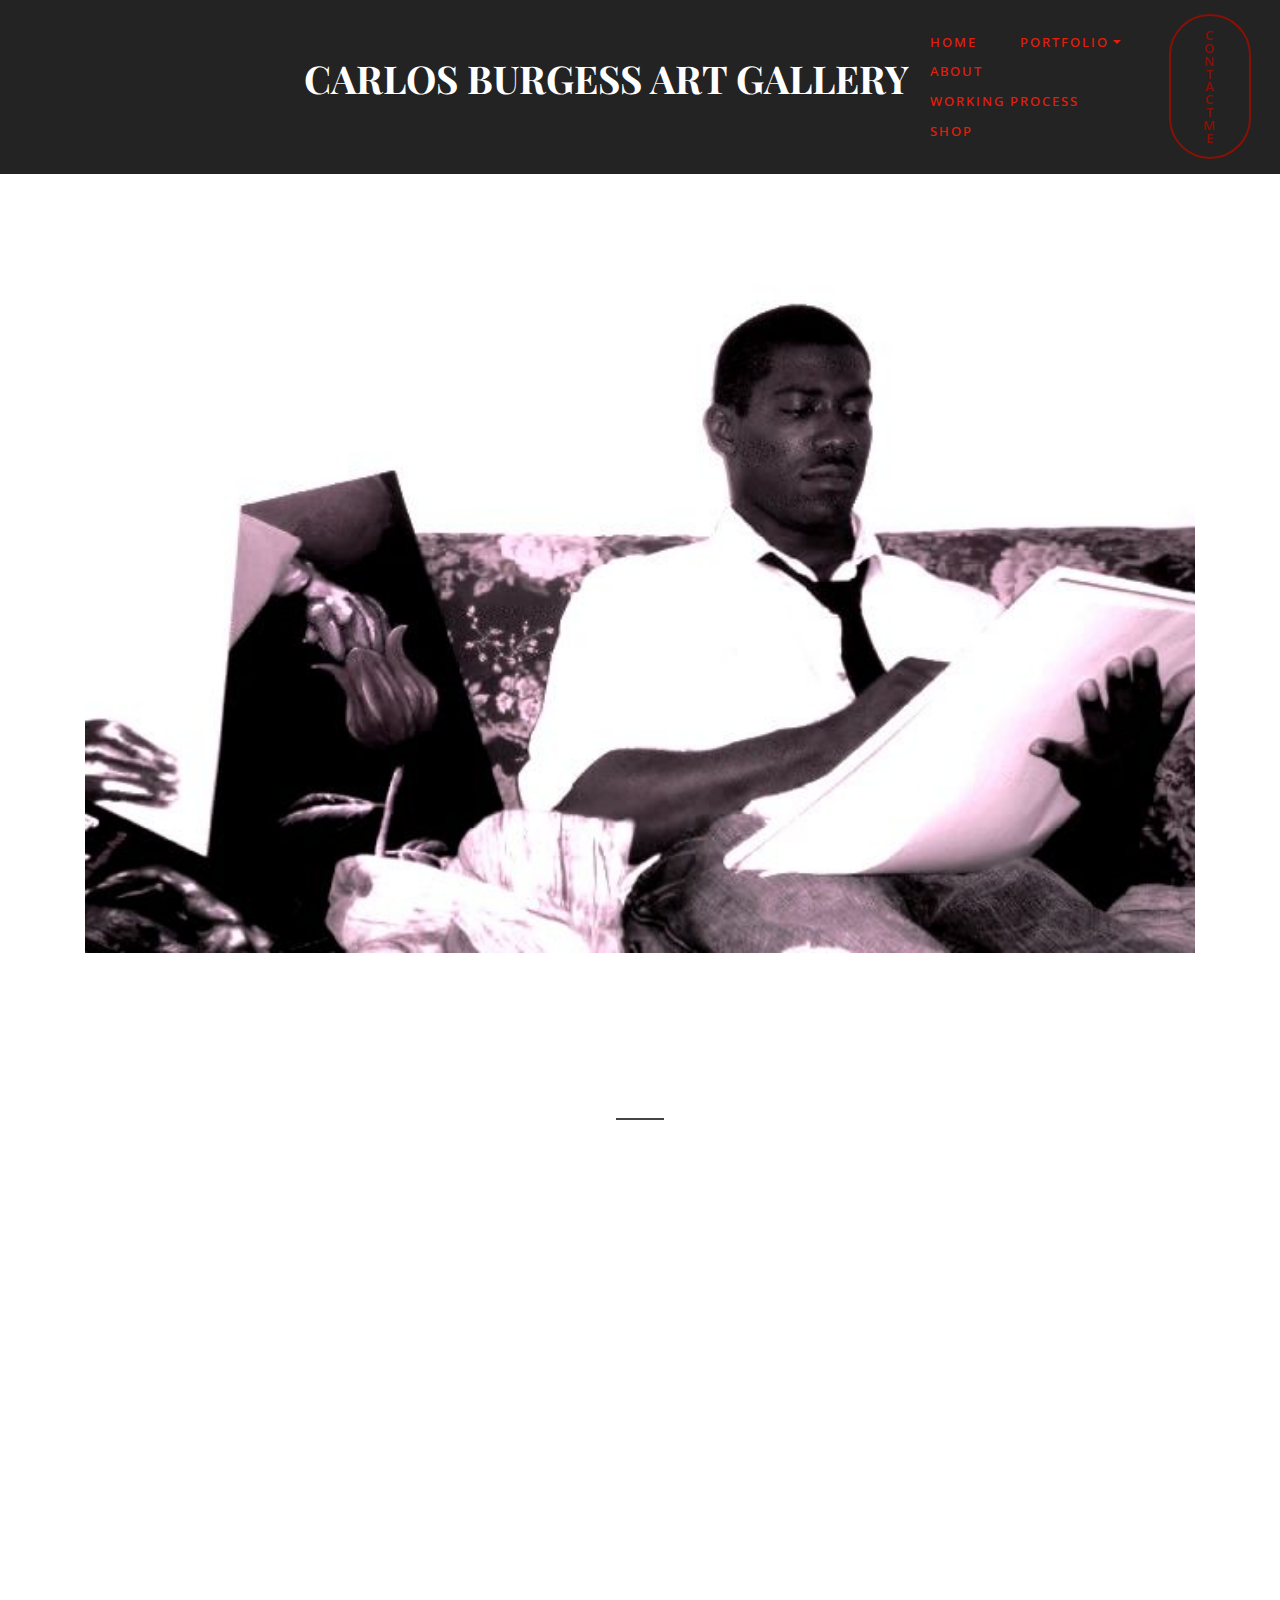
<file: index.html>
<!DOCTYPE html>
<html>
<head>
  <!-- Site made with Mobirise Website Builder v4.3.2, https://mobirise.com -->
  <meta charset="UTF-8">
  <meta http-equiv="X-UA-Compatible" content="IE=edge">
  <meta name="generator" content="Mobirise v4.3.2, mobirise.com">
  <meta name="viewport" content="width=device-width, initial-scale=1">
  <link rel="shortcut icon" href="assets/images/signature-copy-1132x565.jpg" type="image/x-icon">
  <meta name="description" content="">
  <title>Home</title>
  <link rel="stylesheet" href="assets/tether/tether.min.css">
  <link rel="stylesheet" href="assets/bootstrap/css/bootstrap.min.css">
  <link rel="stylesheet" href="assets/bootstrap/css/bootstrap-grid.min.css">
  <link rel="stylesheet" href="assets/bootstrap/css/bootstrap-reboot.min.css">
  <link rel="stylesheet" href="assets/dropdown/css/style.css">
  <link rel="stylesheet" href="assets/socicon/css/styles.css">
  <link rel="stylesheet" href="assets/animate.css/animate.min.css">
  <link rel="stylesheet" href="assets/theme/css/style.css">
  <link rel="stylesheet" href="assets/mobirise/css/mbr-additional.css" type="text/css">
  
  
  
</head>
<body>
<section class="menu cid-qxZGOwuYqI" once="menu" id="menu1-1u" data-rv-view="159">

    

    <nav class="navbar navbar-dropdown navbar-fixed-top navbar-expand-lg">
        <div class="navbar-brand">
            
            <span class="navbar-caption-wrap"><a class="navbar-caption text-white display-5" href="https://mobirise.com"><p>
                    &nbsp;&nbsp;&nbsp;&nbsp;&nbsp;&nbsp;&nbsp;&nbsp;&nbsp;&nbsp;&nbsp;&nbsp;&nbsp;&nbsp;&nbsp;&nbsp;&nbsp;&nbsp;&nbsp;&nbsp;&nbsp;&nbsp;&nbsp;&nbsp;&nbsp;&nbsp;&nbsp;&nbsp;&nbsp;&nbsp;&nbsp;&nbsp;CARLOS BURGESS ART GALLERY</p></a></span>
        </div>
        <button class="navbar-toggler" type="button" data-toggle="collapse" data-target="#navbarSupportedContent" aria-controls="navbarNavAltMarkup" aria-expanded="false" aria-label="Toggle navigation">
            <div class="hamburger">
                <span></span>
                <span></span>
                <span></span>
                <span></span>
            </div>
        </button>
      <div class="collapse navbar-collapse" id="navbarSupportedContent">
            <ul class="navbar-nav nav-dropdown" data-app-modern-menu="true"><li class="nav-item dropdown">
                    <a class="nav-link link text-info display-4" href="index.html" aria-expanded="false">
                        HOME</a>
                </li><li class="nav-item dropdown open"><a class="nav-link link dropdown-toggle text-info display-4" href="acrylic.html" aria-expanded="true" data-toggle="dropdown-submenu">
                        PORTFOLIO
                    </a><div class="dropdown-menu"><a class="dropdown-item text-info display-4" href="acrylic.html" aria-expanded="false">ACRYLICS</a><a class="dropdown-item text-info display-4" href="digital.html" aria-expanded="false">DIGITAL PAINTINGS</a><a class="dropdown-item text-info display-4" href="pastels.html" aria-expanded="false">PASTELS/PORTRAITS</a></div></li><li class="nav-item"><a class="nav-link link text-info display-4" href="about.html" aria-expanded="false">
                        ABOUT</a></li>
                <li class="nav-item">
                    <a class="nav-link link text-info display-4" href="https://mobirise.com">
                        WORKING PROCESS
                    </a>
                </li>
                <li class="nav-item">
                    <a class="nav-link link text-info display-4" href="shop.html">
                        SHOP</a>
                </li></ul>
            <div class="navbar-buttons mbr-section-btn"><a class="btn btn-md btn-info-outline display-4" href="contact.html">
                    CONTACT ME
                </a></div>
      </div>
    </nav>
</section>

<section class="content4 cid-qxIp7nfKxA" id="image2-d" data-rv-view="151">

    

    <figure class="mbr-figure container">
            <div class="image-block" style="width: 100%;">
                <img src="assets/images/theartist-1-640x480.jpg" width="1400" alt="" title="" media-simple="true">
            </div>
    </figure>
</section>

<section class="features3 cid-qxIt8pB7kA" id="features8-f" data-rv-view="153">

    

    
    <div class="container">
        <div class="row">
            <div class="col-md-12">
              <h2 class="mbr-section-title mbr-fonts-style align-center display-1">Recent Artwork</h2>
               <div class="underline align-center">
                   <div class="line"></div>
               </div>
              <h3 class="mbr-section-subtitle mbr-light mbr-fonts-style pt-3 align-center display-2">Hello Everyone. Here are some of my recent Digital Works of Art.</h3>
            </div>

            <div class="row row-content justify-content-center">
                <div class="card p-3 col-12 col-md-6 col-lg-4">
                    <div class="card-wrapper">
                        <div class="card-img">
                            <img src="assets/images/morning-rise-sandbridgevb-1224x1005.jpg" title="Sunrise over Sandbridge" alt="Sunrise over a a beach:  Sunrise over Sandbridge" media-simple="true">
                        </div>
                        <div class="card-box">
                            
                           
                            
                              
                        </div>
                        <div class="mbr-section-btn align-center"><a href="digital.html" class="btn btn-info-outline display-4">SEE MORE</a></div>  
                    </div>
                </div>
            
                <div class="card p-3 col-12 col-md-6 col-lg-4">
                    <div class="card-wrapper">
                        <div class="card-img">
                            <img src="assets/images/milesdavis-some-kind-of-blue-signature-1248x677.jpg" title="Miles Davis: Some Kind of Blue" alt="Miles Davis playing the horn" media-simple="true">
                        </div>
                        <div class="card-box">
                            
                           
                            
                        </div>
                        <div class="mbr-section-btn align-center"><a href="digital.html" class="btn btn-info-outline display-4">SEE MORE</a></div>  
                    </div>
                </div>
            
                <div class="card p-3 col-12 col-md-6 col-lg-4">
                    <div class="card-wrapper">
                        <div class="card-img">
                            <a href="assets/files/moonlight-love.pdf"><img src="assets/images/moonlight-love-672x1024.jpg" title="Moonlight Love" alt="Moon over a beach:  Moonlight Love" media-simple="true"></a>
                        </div>
                        <div class="card-box"> 
                            
                           
                            
                        </div>
                        <div class="mbr-section-btn align-center"><a href="digital.html" class="btn btn-info-outline display-4">SEE MORE</a></div>  
                    </div>
                </div>
            
                
                
            
                
            </div>
        </div>
    </div>
</section>

<section class="cid-qxZQ0bX5Q9" id="footer2-24" data-rv-view="156">

    

    
       <div class="container-fluid text-center">
           <div class="row justify-content-center">
             <div class="col-md-6 col-sm-12">
                 <h3 class="inner-text mbr-fonts-style content-text display-5">&nbsp; &nbsp; &nbsp; &nbsp; &nbsp; &nbsp; &nbsp; &nbsp; &nbsp; &nbsp; &nbsp; &nbsp; &nbsp; &nbsp; &nbsp; &nbsp; &nbsp; &nbsp; &nbsp; &nbsp; &nbsp; &nbsp; &nbsp; &nbsp; &nbsp; &nbsp; &nbsp; &nbsp; &nbsp; &nbsp;Carlos Burgess Art Gallery 2017</h3>
             </div>
             <div class="social-media col-md-6 col-sm-12">
                  <ul>
                      <li>
                        <a class="icon-transition" href="#">
                          <span class="mbr-iconfont socicon-facebook socicon" media-simple="true"></span>
                        </a>
                      </li>
                      <li>
                        <a class="icon-transition" href="#">
                          <span class="mbr-iconfont socicon-twitter socicon" media-simple="true"></span>
                        </a>
                      </li>
                      <li>
                        <a class="icon-transition" href="#">
                          <span class="mbr-iconfont socicon-linkedin socicon" media-simple="true"></span>
                        </a>
                      </li>
                      
                      
                   </ul>
              </div>
    </div>
       </div>

</section>


  <script src="assets/web/assets/jquery/jquery.min.js"></script>
  <script src="assets/popper/popper.min.js"></script>
  <script src="assets/tether/tether.min.js"></script>
  <script src="assets/bootstrap/js/bootstrap.min.js"></script>
  <script src="assets/dropdown/js/script.min.js"></script>
  <script src="assets/smooth-scroll/smooth-scroll.js"></script>
  <script src="assets/touch-swipe/jquery.touch-swipe.min.js"></script>
  <script src="assets/viewport-checker/jquery.viewportchecker.js"></script>
  <script src="assets/social-likes/social-likes.js"></script>
  <script src="assets/theme/js/script.js"></script>
  
  
 <div id="scrollToTop" class="scrollToTop mbr-arrow-up"><a style="text-align: center;"><i class="mbri-down mbr-iconfont"></i></a></div>
    <input name="animation" type="hidden">
  </body>
</html>
</file>
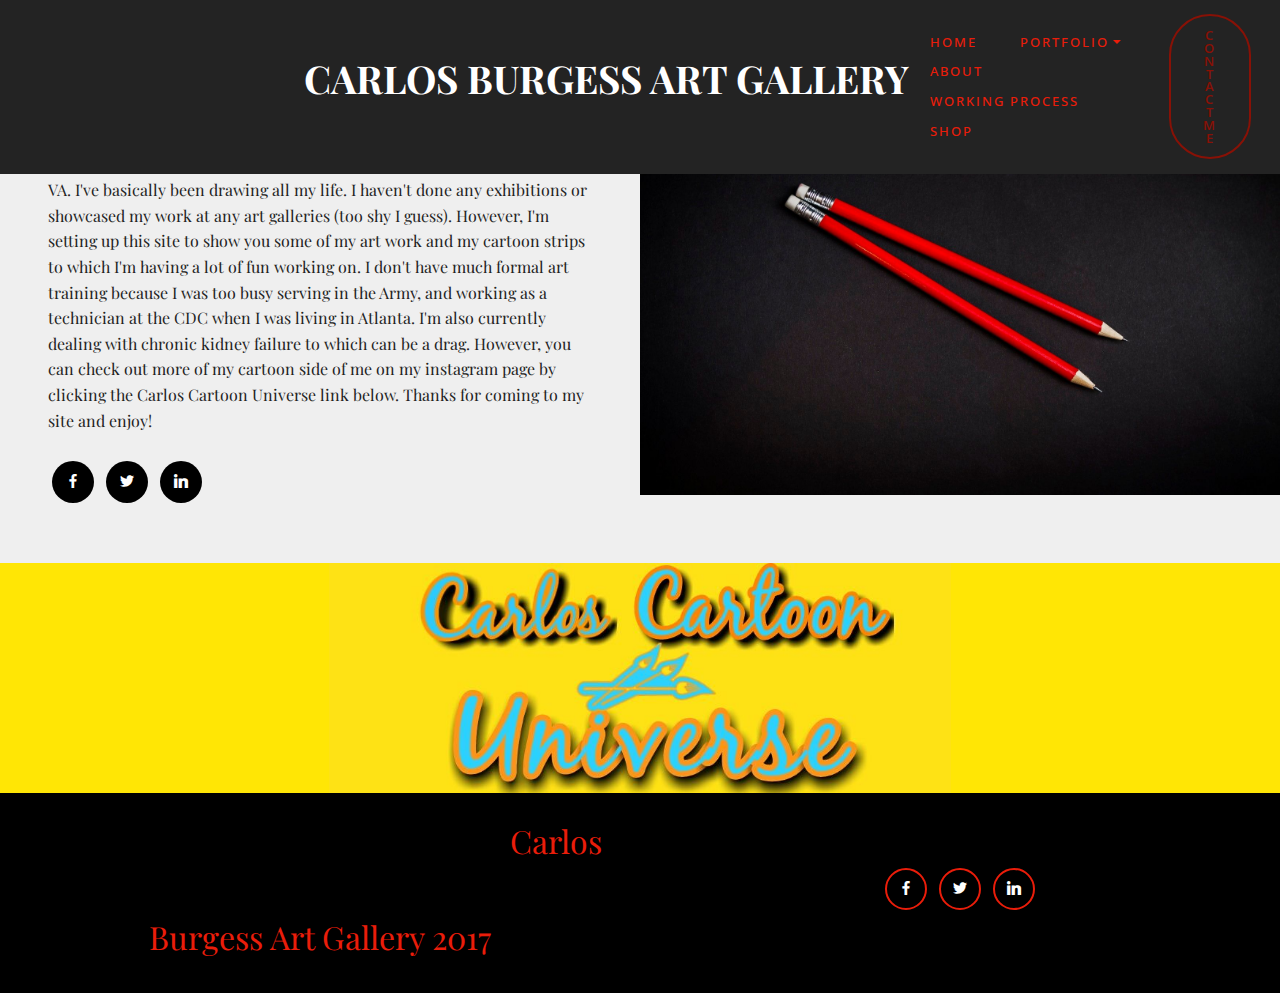
<file: about.html>
<!DOCTYPE html>
<html>
<head>
  <!-- Site made with Mobirise Website Builder v4.3.2, https://mobirise.com -->
  <meta charset="UTF-8">
  <meta http-equiv="X-UA-Compatible" content="IE=edge">
  <meta name="generator" content="Mobirise v4.3.2, mobirise.com">
  <meta name="viewport" content="width=device-width, initial-scale=1">
  <link rel="shortcut icon" href="assets/images/signature-copy-1132x565.jpg" type="image/x-icon">
  <meta name="description" content="">
  <title>About</title>
  <link rel="stylesheet" href="assets/tether/tether.min.css">
  <link rel="stylesheet" href="assets/bootstrap/css/bootstrap.min.css">
  <link rel="stylesheet" href="assets/bootstrap/css/bootstrap-grid.min.css">
  <link rel="stylesheet" href="assets/bootstrap/css/bootstrap-reboot.min.css">
  <link rel="stylesheet" href="assets/socicon/css/styles.css">
  <link rel="stylesheet" href="assets/animate.css/animate.min.css">
  <link rel="stylesheet" href="assets/dropdown/css/style.css">
  <link rel="stylesheet" href="assets/theme/css/style.css">
  <link rel="stylesheet" href="assets/mobirise/css/mbr-additional.css" type="text/css">
  
  
  
</head>
<body>
<section class="menu cid-qxIwv1iNGp" once="menu" id="menu1-j" data-rv-view="161">

    

    <nav class="navbar navbar-dropdown navbar-fixed-top navbar-expand-lg">
        <div class="navbar-brand">
            
            <span class="navbar-caption-wrap"><a class="navbar-caption text-white display-5" href="https://mobirise.com"><p>
                    &nbsp;&nbsp;&nbsp;&nbsp;&nbsp;&nbsp;&nbsp;&nbsp;&nbsp;&nbsp;&nbsp;&nbsp;&nbsp;&nbsp;&nbsp;&nbsp;&nbsp;&nbsp;&nbsp;&nbsp;&nbsp;&nbsp;&nbsp;&nbsp;&nbsp;&nbsp;&nbsp;&nbsp;&nbsp;&nbsp;&nbsp;&nbsp;CARLOS BURGESS ART GALLERY</p></a></span>
        </div>
        <button class="navbar-toggler" type="button" data-toggle="collapse" data-target="#navbarSupportedContent" aria-controls="navbarNavAltMarkup" aria-expanded="false" aria-label="Toggle navigation">
            <div class="hamburger">
                <span></span>
                <span></span>
                <span></span>
                <span></span>
            </div>
        </button>
      <div class="collapse navbar-collapse" id="navbarSupportedContent">
            <ul class="navbar-nav nav-dropdown" data-app-modern-menu="true"><li class="nav-item dropdown">
                    <a class="nav-link link text-info display-4" href="index.html" aria-expanded="false">
                        HOME</a>
                </li><li class="nav-item dropdown open"><a class="nav-link link dropdown-toggle text-info display-4" href="acrylic.html" aria-expanded="true" data-toggle="dropdown-submenu">
                        PORTFOLIO
                    </a><div class="dropdown-menu"><a class="dropdown-item text-info display-4" href="acrylic.html" aria-expanded="false">ACRYLICS</a><a class="dropdown-item text-info display-4" href="digital.html" aria-expanded="false">DIGITAL PAINTINGS</a><a class="dropdown-item text-info display-4" href="pastels.html" aria-expanded="false">PASTELS/PORTRAITS</a></div></li><li class="nav-item"><a class="nav-link link text-info display-4" href="about.html" aria-expanded="false">
                        ABOUT</a></li>
                <li class="nav-item">
                    <a class="nav-link link text-info display-4" href="https://mobirise.com">
                        WORKING PROCESS
                    </a>
                </li>
                <li class="nav-item">
                    <a class="nav-link link text-info display-4" href="shop.html">
                        SHOP</a>
                </li></ul>
            <div class="navbar-buttons mbr-section-btn"><a class="btn btn-md btn-info-outline display-4" href="contact.html">
                    CONTACT ME
                </a></div>
      </div>
    </nav>
</section>

<section class="cid-qxJT33PLJ1" id="features5-p" data-rv-view="163">

    

    
    <div class="container-fluid">
        <div class="row align-items-center content-row">
          <div class="col-lg-6 wrap-block">
              <h1 class="mbr-section-title mbr-fonts-style mbr-light display-5">ABOUT ME</h1>
              <h2 class="mbr-section-subtitle mbr-fonts-style mbr-light display-7">&nbsp;ARTIST. ILLUSTRATOR. DESIGNER<div><br></div></h2>
              <h3 class="mbr-text mbr-fonts-style mbr-light display-7">Hello! My name is Carlos Burgess. I'm an artist located in Virginia Beach, VA. I've basically been drawing all my life. I haven't done any exhibitions or showcased my work at any art galleries (too shy I guess). However, I'm setting up this site to show you some of my art work and my cartoon strips to which I'm having a lot of fun working on. I don't have much formal art training because I was too busy serving in the Army, and working as a technician at the CDC when I was living in Atlanta. I'm also currently dealing with chronic kidney failure to which can be a drag. However, you can check out more of my cartoon side of me on my instagram page by clicking the Carlos Cartoon Universe link below. Thanks for coming to my site and enjoy!</h3>
            
            <div class="social-media col-md-12 col-sm-12">
                <ul class="social-list">
                    <li>
                      <a class="icon-transition" href="#">
                        <span class="mbr-iconfont socicon-facebook socicon" media-simple="true"></span>
                      </a>
                    </li>
                    <li>
                      <a class="icon-transition" href="#">
                        <span class="mbr-iconfont socicon-twitter socicon" style="" media-simple="true"></span>
                      </a>
                    </li>
                    <li>
                      <a class="icon-transition" href="#">
                        <span class="mbr-iconfont socicon-linkedin socicon" media-simple="true"></span>
                      </a>
                    </li>
                    
                    
                 </ul>
            </div>
          </div>
          <div class="col-lg-6 photo-split">
              <img src="assets/images/mbr-1620x1080.jpg" alt="" title="" media-simple="true">
          </div>
      </div>
    </div>
</section>

<section class="content4 cid-qxJXl7kbak" id="image2-s" data-rv-view="166">

    

    <figure class="mbr-figure container">
            <div class="image-block" style="width: 56%;">
                <a href="https://www.instagram.com/cartoonburgess"><img src="assets/images/facebookbanner-851x315.jpg" width="1400" alt="" title="" media-simple="true"></a>
            </div>
    </figure>
</section>

<section class="cid-qxZPx7WrU1" id="footer2-20" data-rv-view="168">

    

    
       <div class="container-fluid text-center">
           <div class="row justify-content-center">
             <div class="col-md-6 col-sm-12">
                 <h3 class="inner-text mbr-fonts-style content-text display-2">&nbsp; &nbsp; &nbsp; &nbsp; &nbsp; &nbsp; &nbsp; &nbsp; &nbsp; &nbsp; &nbsp; &nbsp; &nbsp; &nbsp; &nbsp; &nbsp; &nbsp; &nbsp; &nbsp; &nbsp; &nbsp; &nbsp; &nbsp; &nbsp; &nbsp; &nbsp; &nbsp; &nbsp; &nbsp; &nbsp;Carlos Burgess Art Gallery 2017</h3>
             </div>
             <div class="social-media col-md-6 col-sm-12">
                  <ul>
                      <li>
                        <a class="icon-transition" href="#">
                          <span class="mbr-iconfont socicon-facebook socicon" media-simple="true"></span>
                        </a>
                      </li>
                      <li>
                        <a class="icon-transition" href="#">
                          <span class="mbr-iconfont socicon-twitter socicon" media-simple="true"></span>
                        </a>
                      </li>
                      <li>
                        <a class="icon-transition" href="#">
                          <span class="mbr-iconfont socicon-linkedin socicon" media-simple="true"></span>
                        </a>
                      </li>
                      
                      
                   </ul>
              </div>
    </div>
       </div>

</section>


  <script src="assets/web/assets/jquery/jquery.min.js"></script>
  <script src="assets/popper/popper.min.js"></script>
  <script src="assets/tether/tether.min.js"></script>
  <script src="assets/bootstrap/js/bootstrap.min.js"></script>
  <script src="assets/social-likes/social-likes.js"></script>
  <script src="assets/smooth-scroll/smooth-scroll.js"></script>
  <script src="assets/touch-swipe/jquery.touch-swipe.min.js"></script>
  <script src="assets/viewport-checker/jquery.viewportchecker.js"></script>
  <script src="assets/dropdown/js/script.min.js"></script>
  <script src="assets/theme/js/script.js"></script>
  
  
 <div id="scrollToTop" class="scrollToTop mbr-arrow-up"><a style="text-align: center;"><i class="mbri-down mbr-iconfont"></i></a></div>
    <input name="animation" type="hidden">
  </body>
</html>
</file>
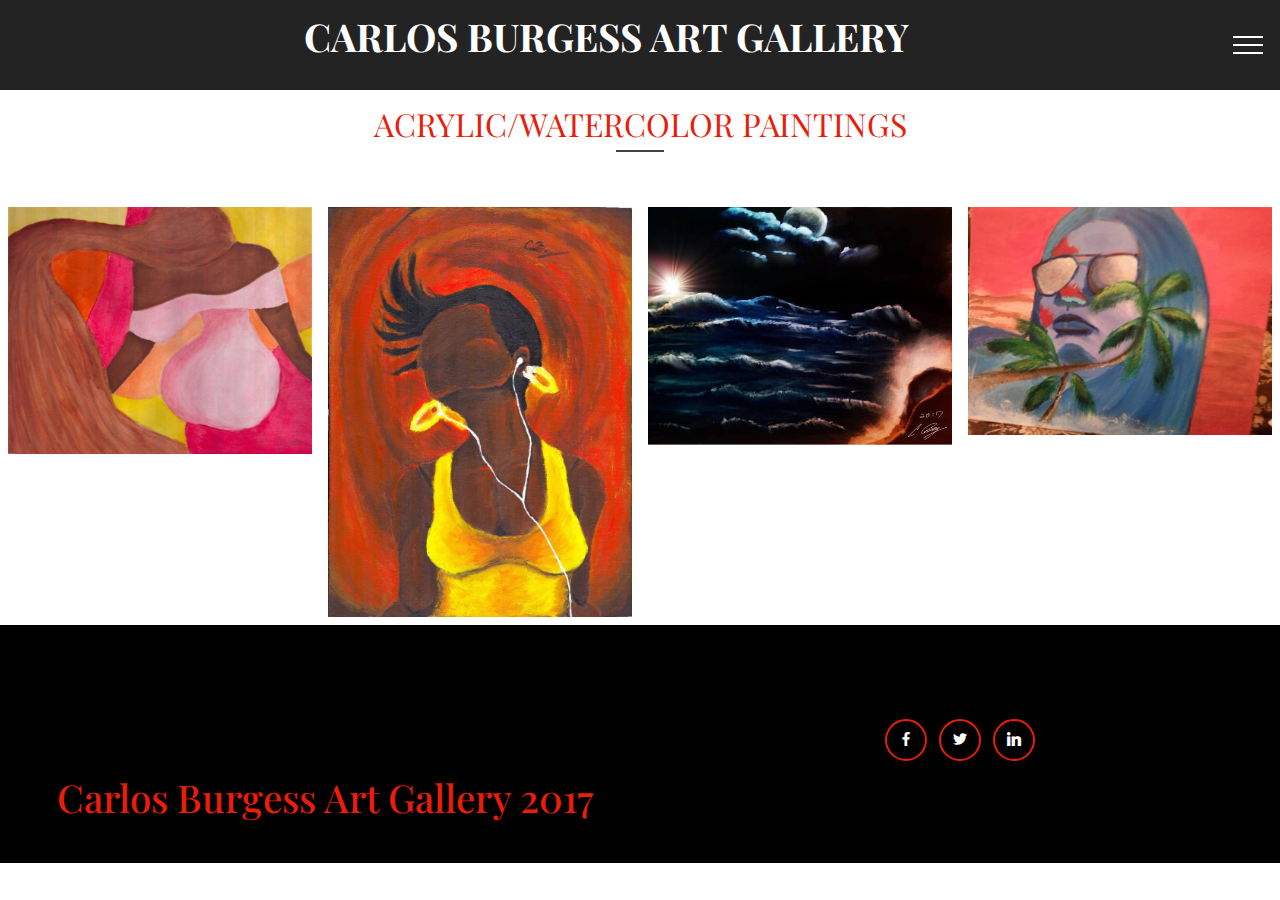
<file: acrylic.html>
<!DOCTYPE html>
<html>
<head>
  <!-- Site made with Mobirise Website Builder v4.3.2, https://mobirise.com -->
  <meta charset="UTF-8">
  <meta http-equiv="X-UA-Compatible" content="IE=edge">
  <meta name="generator" content="Mobirise v4.3.2, mobirise.com">
  <meta name="viewport" content="width=device-width, initial-scale=1">
  <link rel="shortcut icon" href="assets/images/signature-copy-1132x565.jpg" type="image/x-icon">
  <meta name="description" content="">
  <title>Acrylic Paintings</title>
  <link rel="stylesheet" href="assets/web/assets/mobirise-icons/mobirise-icons.css">
  <link rel="stylesheet" href="assets/tether/tether.min.css">
  <link rel="stylesheet" href="assets/bootstrap/css/bootstrap.min.css">
  <link rel="stylesheet" href="assets/bootstrap/css/bootstrap-grid.min.css">
  <link rel="stylesheet" href="assets/bootstrap/css/bootstrap-reboot.min.css">
  <link rel="stylesheet" href="assets/dropdown/css/style.css">
  <link rel="stylesheet" href="assets/animate.css/animate.min.css">
  <link rel="stylesheet" href="assets/socicon/css/styles.css">
  <link rel="stylesheet" href="assets/theme/css/style.css">
  <link rel="stylesheet" href="assets/mobirise-gallery/style.css">
  <link rel="stylesheet" href="assets/mobirise/css/mbr-additional.css" type="text/css">
  
  
  
</head>
<body>
<section class="menu cid-qxIwv1iNGp" once="menu" id="menu1-17" data-rv-view="219">

    

    <nav class="navbar navbar-dropdown navbar-fixed-top collapsed">
        <div class="navbar-brand">
            
            <span class="navbar-caption-wrap"><a class="navbar-caption text-white display-5" href="https://mobirise.com"><p>
                    &nbsp;&nbsp;&nbsp;&nbsp;&nbsp;&nbsp;&nbsp;&nbsp;&nbsp;&nbsp;&nbsp;&nbsp;&nbsp;&nbsp;&nbsp;&nbsp;&nbsp;&nbsp;&nbsp;&nbsp;&nbsp;&nbsp;&nbsp;&nbsp;&nbsp;&nbsp;&nbsp;&nbsp;&nbsp;&nbsp;&nbsp;&nbsp;CARLOS BURGESS ART GALLERY</p></a></span>
        </div>
        <button class="navbar-toggler" type="button" data-toggle="collapse" data-target="#navbarSupportedContent" aria-controls="navbarNavAltMarkup" aria-expanded="false" aria-label="Toggle navigation">
            <div class="hamburger">
                <span></span>
                <span></span>
                <span></span>
                <span></span>
            </div>
        </button>
      <div class="collapse navbar-collapse" id="navbarSupportedContent">
            <ul class="navbar-nav nav-dropdown" data-app-modern-menu="true"><li class="nav-item dropdown">
                    <a class="nav-link link text-info display-4" href="index.html" aria-expanded="false">
                        HOME</a>
                </li><li class="nav-item dropdown open"><a class="nav-link link dropdown-toggle text-info display-4" href="acrylic.html" aria-expanded="true" data-toggle="dropdown-submenu">
                        PORTFOLIO
                    </a><div class="dropdown-menu"><a class="dropdown-item text-info display-4" href="acrylic.html" aria-expanded="false">ACRYLICS</a><a class="dropdown-item text-info display-4" href="digital.html" aria-expanded="false">DIGITAL PAINTINGS</a><a class="dropdown-item text-info display-4" href="pastels.html" aria-expanded="false">PASTELS/PORTRAITS</a></div></li><li class="nav-item"><a class="nav-link link text-info display-4" href="about.html" aria-expanded="false">
                        ABOUT</a></li>
                <li class="nav-item">
                    <a class="nav-link link text-info display-4" href="https://mobirise.com">
                        WORKING PROCESS
                    </a>
                </li>
                <li class="nav-item">
                    <a class="nav-link link text-info display-4" href="shop.html">
                        SHOP</a>
                </li></ul>
            <div class="navbar-buttons mbr-section-btn"><a class="btn btn-md btn-info-outline display-4" href="contact.html">
                    CONTACT ME
                </a></div>
      </div>
    </nav>
</section>

<section class="mbr-gallery mbr-slider-carousel cid-qxZMx1AMLo" id="gallery1-1v" data-rv-view="221">

    
    <div class="container">
        <div class="row justify-content-center">
            <div class="col-sm-10">
                <h2 class="mbr-section-title mbr-fonts-styl align-center display-2">ACRYLIC/WATERCOLOR PAINTINGS</h2>
                <div class="underline align-center">
                    <div class="line"></div>
                </div>
                
            </div>
        </div>
    </div>
    <div>
        <div class="pt-5"><!-- Filter --><!-- Gallery --><div class="mbr-gallery-row"><div class="mbr-gallery-layout-default"><div><div><div class="mbr-gallery-item mbr-gallery-item--p1" data-video-url="false" data-tags="Animated"><div href="#lb-gallery1-1v" data-slide-to="0" data-toggle="modal"><img src="assets/images/womanofcolor-945x768-800x650.jpg" alt=""><span class="icon-focus"></span><span class="mbr-gallery-title mbr-fonts-style display-7">Woman of Color: &nbsp;Watercolor</span></div></div><div class="mbr-gallery-item mbr-gallery-item--p1" data-video-url="false" data-tags="Animated"><div href="#lb-gallery1-1v" data-slide-to="1" data-toggle="modal"><img src="assets/images/ipod-groovin-1772x2388-800x1078.jpg" alt="Woman dancig to an iPod"><span class="icon-focus"></span><span class="mbr-gallery-title mbr-fonts-style display-7">iPod Groovin: &nbsp;Acrylic</span></div></div><div class="mbr-gallery-item mbr-gallery-item--p1" data-video-url="false" data-tags="Animated"><div href="#lb-gallery1-1v" data-slide-to="2" data-toggle="modal"><img src="assets/images/seascape-skpro.3-600x469-600x469.jpg" alt="Ocean at night"><span class="icon-focus"></span><span class="mbr-gallery-title mbr-fonts-style display-7">Night time Tide: &nbsp;Acrylic/Mix media</span></div></div><div class="mbr-gallery-item mbr-gallery-item--p1" data-video-url="false" data-tags="Animated"><div href="#lb-gallery1-1v" data-slide-to="3" data-toggle="modal"><img src="assets/images/pacific-cool-2000x1500-800x600.jpg" alt="Woman face with Palm trees and crashing waves"><span class="icon-focus"></span><span class="mbr-gallery-title mbr-fonts-style display-7">Night time Tide: &nbsp;Acrylic/Mix media</span></div></div></div></div><div class="clearfix"></div></div></div><!-- Lightbox --><div data-app-prevent-settings="" class="mbr-slider modal fade carousel slide" tabindex="-1" data-keyboard="true" data-interval="false" id="lb-gallery1-1v"><div class="modal-dialog"><div class="modal-content"><div class="modal-body"><div class="carousel-inner"><div class="carousel-item"><img src="assets/images/womanofcolor-945x768.jpg" alt=""></div><div class="carousel-item"><img src="assets/images/ipod-groovin-1772x2388.jpg" alt="Woman dancig to an iPod"></div><div class="carousel-item"><img src="assets/images/seascape-skpro.3-600x469.jpg" alt="Ocean at night"></div><div class="carousel-item active"><img src="assets/images/pacific-cool-2000x1500.jpg" alt="Woman face with Palm trees and crashing waves"></div></div><a class="carousel-control carousel-control-prev" role="button" data-slide="prev" href="#lb-gallery1-1v"><span class="mbri-left mbr-iconfont" aria-hidden="true"></span><span class="sr-only">Previous</span></a><a class="carousel-control carousel-control-next" role="button" data-slide="next" href="#lb-gallery1-1v"><span class="mbri-right mbr-iconfont" aria-hidden="true"></span><span class="sr-only">Next</span></a><a class="close" href="#" role="button" data-dismiss="modal"><span class="sr-only">Close</span></a></div></div></div></div></div>
    </div>
</section>

<section class="cid-qxZPCIFdHn" id="footer2-21" data-rv-view="240">

    

    
       <div class="container-fluid text-center">
           <div class="row justify-content-center">
             <div class="col-md-6 col-sm-12">
                 <h3 class="inner-text mbr-fonts-style content-text display-5">&nbsp; &nbsp; &nbsp; &nbsp; &nbsp; &nbsp; &nbsp; &nbsp; &nbsp; &nbsp; &nbsp; &nbsp; &nbsp; &nbsp; &nbsp; &nbsp; &nbsp; &nbsp; &nbsp; &nbsp; &nbsp; &nbsp; &nbsp; &nbsp; &nbsp; &nbsp; &nbsp; &nbsp; &nbsp; &nbsp;Carlos Burgess Art Gallery 2017</h3>
             </div>
             <div class="social-media col-md-6 col-sm-12">
                  <ul>
                      <li>
                        <a class="icon-transition" href="#">
                          <span class="mbr-iconfont socicon-facebook socicon" media-simple="true"></span>
                        </a>
                      </li>
                      <li>
                        <a class="icon-transition" href="#">
                          <span class="mbr-iconfont socicon-twitter socicon" media-simple="true"></span>
                        </a>
                      </li>
                      <li>
                        <a class="icon-transition" href="#">
                          <span class="mbr-iconfont socicon-linkedin socicon" media-simple="true"></span>
                        </a>
                      </li>
                      
                      
                   </ul>
              </div>
    </div>
       </div>

</section>


  <script src="assets/web/assets/jquery/jquery.min.js"></script>
  <script src="assets/popper/popper.min.js"></script>
  <script src="assets/tether/tether.min.js"></script>
  <script src="assets/bootstrap/js/bootstrap.min.js"></script>
  <script src="assets/smooth-scroll/smooth-scroll.js"></script>
  <script src="assets/dropdown/js/script.min.js"></script>
  <script src="assets/touch-swipe/jquery.touch-swipe.min.js"></script>
  <script src="assets/masonry/masonry.pkgd.min.js"></script>
  <script src="assets/imagesloaded/imagesloaded.pkgd.min.js"></script>
  <script src="assets/bootstrap-carousel-swipe/bootstrap-carousel-swipe.js"></script>
  <script src="assets/social-likes/social-likes.js"></script>
  <script src="assets/viewport-checker/jquery.viewportchecker.js"></script>
  <script src="assets/theme/js/script.js"></script>
  <script src="assets/mobirise-gallery/player.min.js"></script>
  <script src="assets/mobirise-gallery/script.js"></script>
  
  
 <div id="scrollToTop" class="scrollToTop mbr-arrow-up"><a style="text-align: center;"><i class="mbri-down mbr-iconfont"></i></a></div>
    <input name="animation" type="hidden">
  </body>
</html>
</file>
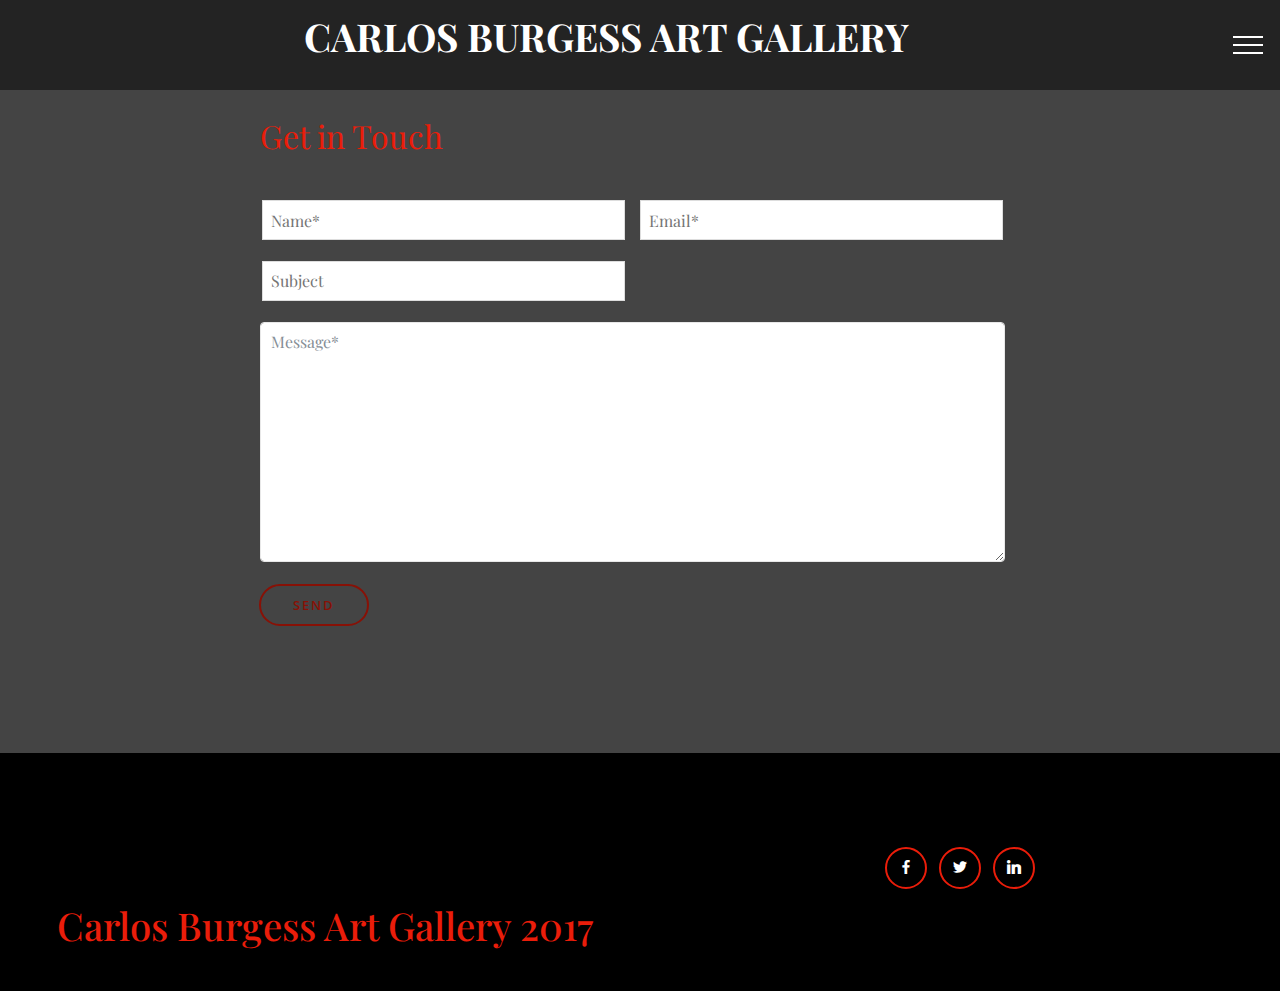
<file: contact.html>
<!DOCTYPE html>
<html>
<head>
  <!-- Site made with Mobirise Website Builder v4.3.2, https://mobirise.com -->
  <meta charset="UTF-8">
  <meta http-equiv="X-UA-Compatible" content="IE=edge">
  <meta name="generator" content="Mobirise v4.3.2, mobirise.com">
  <meta name="viewport" content="width=device-width, initial-scale=1">
  <link rel="shortcut icon" href="assets/images/signature-copy-1132x565.jpg" type="image/x-icon">
  <meta name="description" content="Contact Page">
  <title>Contact Me</title>
  <link rel="stylesheet" href="assets/tether/tether.min.css">
  <link rel="stylesheet" href="assets/bootstrap/css/bootstrap.min.css">
  <link rel="stylesheet" href="assets/bootstrap/css/bootstrap-grid.min.css">
  <link rel="stylesheet" href="assets/bootstrap/css/bootstrap-reboot.min.css">
  <link rel="stylesheet" href="assets/socicon/css/styles.css">
  <link rel="stylesheet" href="assets/dropdown/css/style.css">
  <link rel="stylesheet" href="assets/animate.css/animate.min.css">
  <link rel="stylesheet" href="assets/theme/css/style.css">
  <link rel="stylesheet" href="assets/mobirise/css/mbr-additional.css" type="text/css">
  
  
  
</head>
<body>
<section class="menu cid-qxIwv1iNGp" once="menu" id="menu1-1e" data-rv-view="271">

    

    <nav class="navbar navbar-dropdown navbar-fixed-top collapsed">
        <div class="navbar-brand">
            
            <span class="navbar-caption-wrap"><a class="navbar-caption text-white display-5" href="https://mobirise.com"><p>
                    &nbsp;&nbsp;&nbsp;&nbsp;&nbsp;&nbsp;&nbsp;&nbsp;&nbsp;&nbsp;&nbsp;&nbsp;&nbsp;&nbsp;&nbsp;&nbsp;&nbsp;&nbsp;&nbsp;&nbsp;&nbsp;&nbsp;&nbsp;&nbsp;&nbsp;&nbsp;&nbsp;&nbsp;&nbsp;&nbsp;&nbsp;&nbsp;CARLOS BURGESS ART GALLERY</p></a></span>
        </div>
        <button class="navbar-toggler" type="button" data-toggle="collapse" data-target="#navbarSupportedContent" aria-controls="navbarNavAltMarkup" aria-expanded="false" aria-label="Toggle navigation">
            <div class="hamburger">
                <span></span>
                <span></span>
                <span></span>
                <span></span>
            </div>
        </button>
      <div class="collapse navbar-collapse" id="navbarSupportedContent">
            <ul class="navbar-nav nav-dropdown" data-app-modern-menu="true"><li class="nav-item dropdown">
                    <a class="nav-link link text-info display-4" href="index.html" aria-expanded="false">
                        HOME</a>
                </li><li class="nav-item dropdown open"><a class="nav-link link dropdown-toggle text-info display-4" href="acrylic.html" aria-expanded="true" data-toggle="dropdown-submenu">
                        PORTFOLIO
                    </a><div class="dropdown-menu"><a class="dropdown-item text-info display-4" href="acrylic.html" aria-expanded="false">ACRYLICS</a><a class="dropdown-item text-info display-4" href="digital.html" aria-expanded="false">DIGITAL PAINTINGS</a><a class="dropdown-item text-info display-4" href="pastels.html" aria-expanded="false">PASTELS/PORTRAITS</a></div></li><li class="nav-item"><a class="nav-link link text-info display-4" href="about.html" aria-expanded="false">
                        ABOUT</a></li>
                <li class="nav-item">
                    <a class="nav-link link text-info display-4" href="https://mobirise.com">
                        WORKING PROCESS
                    </a>
                </li>
                <li class="nav-item">
                    <a class="nav-link link text-info display-4" href="shop.html">
                        SHOP</a>
                </li></ul>
            <div class="navbar-buttons mbr-section-btn"><a class="btn btn-md btn-info-outline display-4" href="contact.html">
                    CONTACT ME
                </a></div>
      </div>
    </nav>
</section>

<section class="cid-qxWoE5HDn6" id="form2-1f" data-rv-view="273">

    

    
    <div class="container">
        <div class="row justify-content-center">
            <div class="form-1 col-md-8 col-sm-12" data-form-type="formoid">
                <h1 class="mbr-fonts-style mbr-section-heading display-2">Get in Touch
                </h1>
                <div data-form-alert="" hidden="">Thanks for filling out the form!</div>
                <form class="mbr-form" action="https://mobirise.com/" method="post" data-form-title="My Mobirise Form"><input type="hidden" data-form-email="true" value="wRDfsPWWDajCJ8Lb7jaaU3c7pfPrEYYZBqag3mNW6Ggt58wMzvBIvggbOCr9dwHOYXL8jtr49XvJsCXVDtfooZRWIPnbRv6Zom1kPEsxaQM+mIfyl8CBRCuvuJEU1NeR">
                    <div class="row input-main">
                        <div class="col-md-6 input-wrap" data-for="name">
                            <input type="text" class="field display-7" name="name" data-form-field="Name" placeholder="Name*" required="" id="name-form2-1f">
                        </div>
                        <div class="col-md-6 input-wrap" data-for="email">
                            <input type="email" class="field display-7" name="email" data-form-field="Email" placeholder="Email*" required="" id="email-form2-1f">
                        </div>
                    </div>
                    <div class="row input-main">
                        
                        <div class="col-md-6 input-wrap" data-for="subject">
                            <input type="text" class="field display-7" name="sujbect" data-form-field="Subject" placeholder="Subject" id="sujbect-form2-1f">
                        </div>
                    </div>
                    <div class="form-group" data-for="message">
                        <textarea type="text" class="form-control display-7" name="message" rows="7" placeholder="Message*" data-form-field="Message" id="message-form2-1f"></textarea>
                    </div>
                    <span class="input-group-btn"><button href="" type="submit" class="btn btn-form btn-info-outline display-4">SEND</button></span>
                </form>
            </div>
        </div>
   </div>
</section>

<section class="cid-qxZPchAulG" id="footer2-1y" data-rv-view="276">

    

    
       <div class="container-fluid text-center">
           <div class="row justify-content-center">
             <div class="col-md-6 col-sm-12">
                 <h3 class="inner-text mbr-fonts-style content-text display-5">&nbsp; &nbsp; &nbsp; &nbsp; &nbsp; &nbsp; &nbsp; &nbsp; &nbsp; &nbsp; &nbsp; &nbsp; &nbsp; &nbsp; &nbsp; &nbsp; &nbsp; &nbsp; &nbsp; &nbsp; &nbsp; &nbsp; &nbsp; &nbsp; &nbsp; &nbsp; &nbsp; &nbsp; &nbsp; &nbsp;Carlos Burgess Art Gallery 2017</h3>
             </div>
             <div class="social-media col-md-6 col-sm-12">
                  <ul>
                      <li>
                        <a class="icon-transition" href="#">
                          <span class="mbr-iconfont socicon-facebook socicon" media-simple="true"></span>
                        </a>
                      </li>
                      <li>
                        <a class="icon-transition" href="#">
                          <span class="mbr-iconfont socicon-twitter socicon" media-simple="true"></span>
                        </a>
                      </li>
                      <li>
                        <a class="icon-transition" href="#">
                          <span class="mbr-iconfont socicon-linkedin socicon" media-simple="true"></span>
                        </a>
                      </li>
                      
                      
                   </ul>
              </div>
    </div>
       </div>

</section>


  <script src="assets/web/assets/jquery/jquery.min.js"></script>
  <script src="assets/popper/popper.min.js"></script>
  <script src="assets/tether/tether.min.js"></script>
  <script src="assets/bootstrap/js/bootstrap.min.js"></script>
  <script src="assets/smooth-scroll/smooth-scroll.js"></script>
  <script src="assets/dropdown/js/script.min.js"></script>
  <script src="assets/touch-swipe/jquery.touch-swipe.min.js"></script>
  <script src="assets/viewport-checker/jquery.viewportchecker.js"></script>
  <script src="assets/social-likes/social-likes.js"></script>
  <script src="assets/theme/js/script.js"></script>
  <script src="assets/formoid/formoid.min.js"></script>
  
  
 <div id="scrollToTop" class="scrollToTop mbr-arrow-up"><a style="text-align: center;"><i class="mbri-down mbr-iconfont"></i></a></div>
    <input name="animation" type="hidden">
  </body>
</html>
</file>
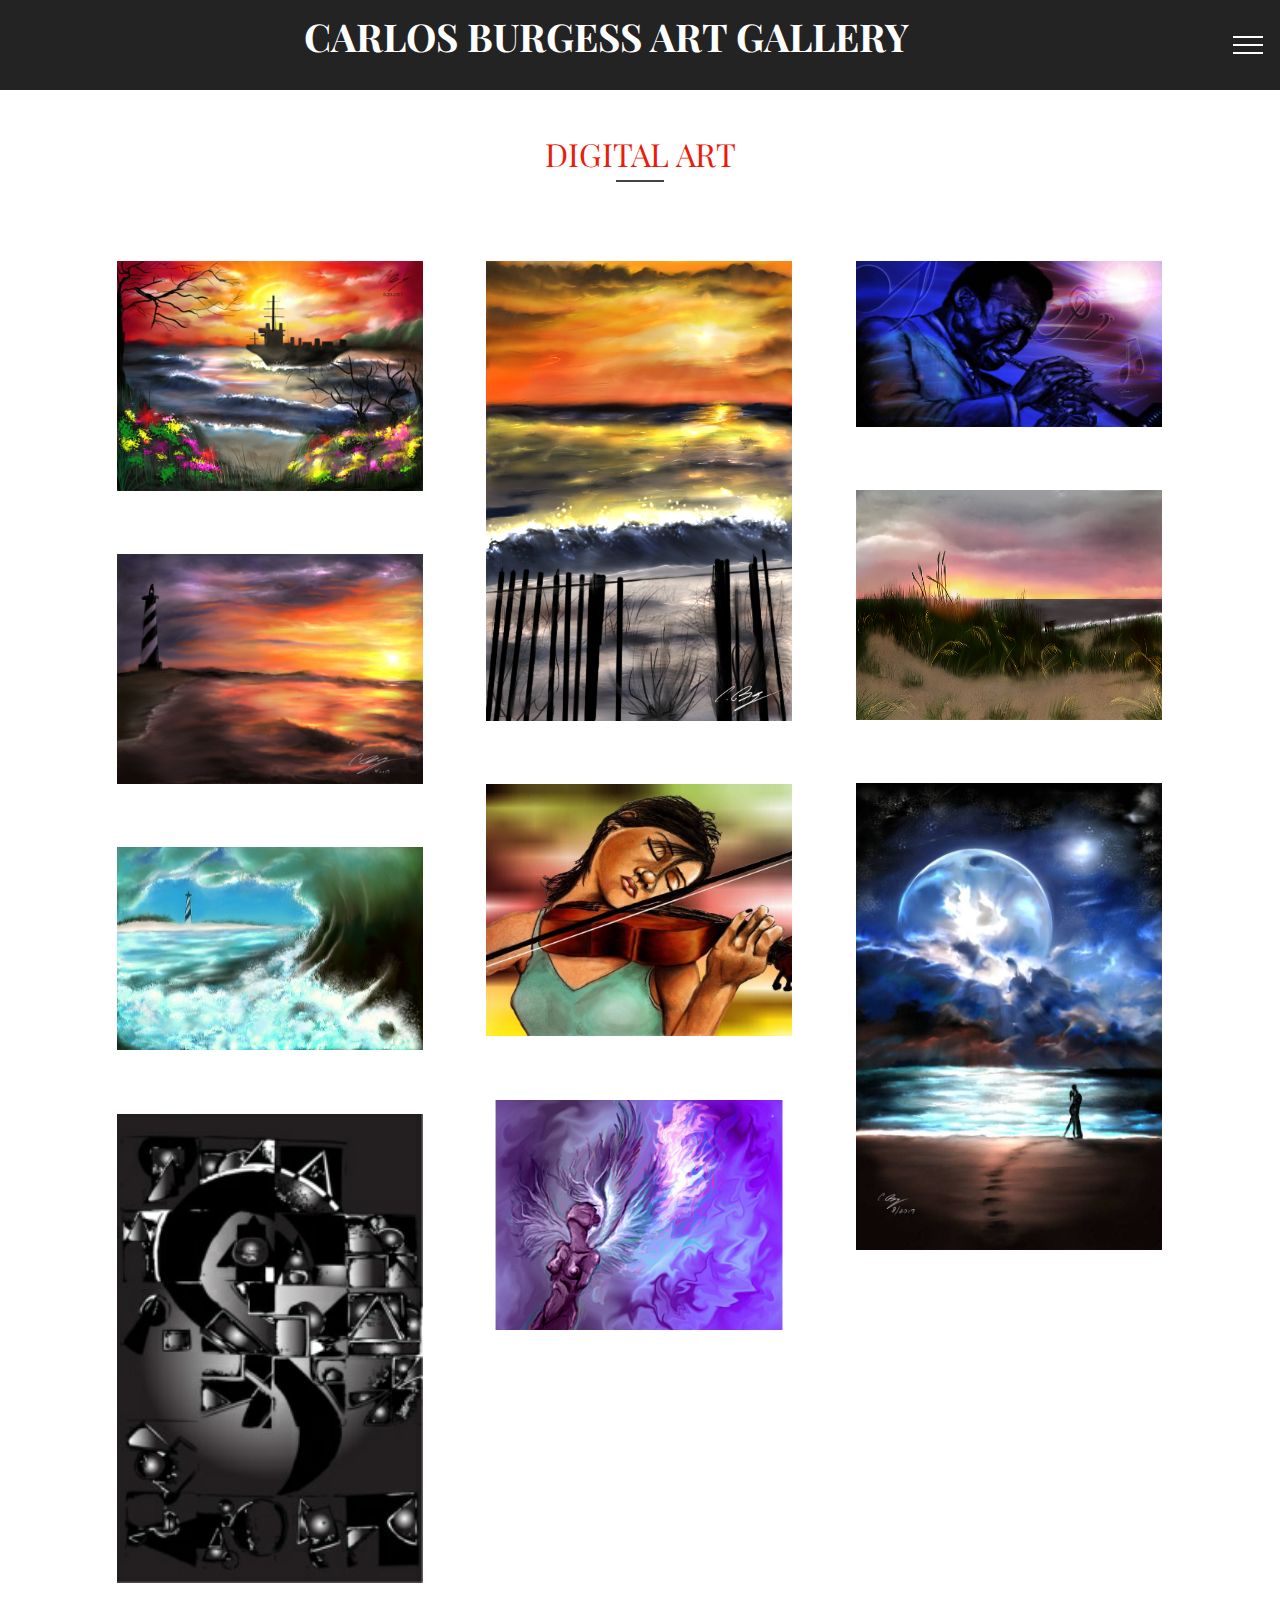
<file: digital.html>
<!DOCTYPE html>
<html>
<head>
  <!-- Site made with Mobirise Website Builder v4.3.2, https://mobirise.com -->
  <meta charset="UTF-8">
  <meta http-equiv="X-UA-Compatible" content="IE=edge">
  <meta name="generator" content="Mobirise v4.3.2, mobirise.com">
  <meta name="viewport" content="width=device-width, initial-scale=1">
  <link rel="shortcut icon" href="assets/images/signature-copy-1132x565.jpg" type="image/x-icon">
  <meta name="description" content="">
  <title>Digital Art</title>
  <link rel="stylesheet" href="assets/web/assets/mobirise-icons/mobirise-icons.css">
  <link rel="stylesheet" href="assets/tether/tether.min.css">
  <link rel="stylesheet" href="assets/bootstrap/css/bootstrap.min.css">
  <link rel="stylesheet" href="assets/bootstrap/css/bootstrap-grid.min.css">
  <link rel="stylesheet" href="assets/bootstrap/css/bootstrap-reboot.min.css">
  <link rel="stylesheet" href="assets/animate.css/animate.min.css">
  <link rel="stylesheet" href="assets/socicon/css/styles.css">
  <link rel="stylesheet" href="assets/dropdown/css/style.css">
  <link rel="stylesheet" href="assets/theme/css/style.css">
  <link rel="stylesheet" href="assets/mobirise-gallery/style.css">
  <link rel="stylesheet" href="assets/mobirise/css/mbr-additional.css" type="text/css">
  
  
  
</head>
<body>
<section class="menu cid-qxKsnLWEos" once="menu" id="menu1-14" data-rv-view="217">

    

    <nav class="navbar navbar-dropdown navbar-fixed-top collapsed">
        <div class="navbar-brand">
            
            <span class="navbar-caption-wrap"><a class="navbar-caption text-white display-5" href="https://mobirise.com"><p>
                    &nbsp;&nbsp;&nbsp;&nbsp;&nbsp;&nbsp;&nbsp;&nbsp;&nbsp;&nbsp;&nbsp;&nbsp;&nbsp;&nbsp;&nbsp;&nbsp;&nbsp;&nbsp;&nbsp;&nbsp;&nbsp;&nbsp;&nbsp;&nbsp;&nbsp;&nbsp;&nbsp;&nbsp;&nbsp;&nbsp;&nbsp;&nbsp;CARLOS BURGESS ART GALLERY</p></a></span>
        </div>
        <button class="navbar-toggler" type="button" data-toggle="collapse" data-target="#navbarSupportedContent" aria-controls="navbarNavAltMarkup" aria-expanded="false" aria-label="Toggle navigation">
            <div class="hamburger">
                <span></span>
                <span></span>
                <span></span>
                <span></span>
            </div>
        </button>
      <div class="collapse navbar-collapse" id="navbarSupportedContent">
            <ul class="navbar-nav nav-dropdown" data-app-modern-menu="true"><li class="nav-item dropdown">
                    <a class="nav-link link text-info display-4" href="index.html" aria-expanded="false">
                        HOME</a>
                </li><li class="nav-item dropdown open"><a class="nav-link link dropdown-toggle text-info display-4" href="acrylic.html" aria-expanded="true" data-toggle="dropdown-submenu">
                        PORTFOLIO
                    </a><div class="dropdown-menu"><a class="dropdown-item text-info display-4" href="acrylic.html" aria-expanded="false">ACRYLICS</a><a class="dropdown-item text-info display-4" href="digital.html" aria-expanded="false">DIGITAL PAINTINGS</a><a class="dropdown-item text-info display-4" href="pastels.html" aria-expanded="false">PASTELS/PORTRAITS</a></div></li><li class="nav-item"><a class="nav-link link text-info display-4" href="about.html" aria-expanded="false">
                        ABOUT</a></li>
                <li class="nav-item">
                    <a class="nav-link link text-info display-4" href="https://mobirise.com">
                        WORKING PROCESS
                    </a>
                </li>
                <li class="nav-item">
                    <a class="nav-link link text-info display-4" href="shop.html">
                        SHOP</a>
                </li></ul>
            <div class="navbar-buttons mbr-section-btn"><a class="btn btn-md btn-info-outline display-4" href="contact.html">
                    CONTACT ME
                </a></div>
      </div>
    </nav>
</section>

<section class="mbr-gallery mbr-slider-carousel cid-qxKckO0gnU" id="gallery1-10" data-rv-view="171">

    
    <div class="container">
        <div class="row justify-content-center">
            <div class="col-sm-10">
                <h2 class="mbr-section-title mbr-fonts-styl align-center display-2">DIGITAL ART</h2>
                <div class="underline align-center">
                    <div class="line"></div>
                </div>
                
            </div>
        </div>
    </div>
    <div class="container">
        <div class="pt-5"><!-- Filter --><!-- Gallery --><div class="mbr-gallery-row"><div class="mbr-gallery-layout-default"><div><div><div class="mbr-gallery-item mbr-gallery-item--p4" data-video-url="false" data-tags="Awesome"><div href="#lb-gallery1-10" data-slide-to="0" data-toggle="modal"><img src="assets/images/defendingthebeautiful2-1024x768-800x600.png" alt="iPOD Groovin'"><span class="icon-focus"></span><span class="mbr-gallery-title mbr-fonts-style display-7">Defending the Beautiful</span></div></div><div class="mbr-gallery-item mbr-gallery-item--p4" data-video-url="false" data-tags="Awesome"><div href="#lb-gallery1-10" data-slide-to="1" data-toggle="modal"><img src="assets/images/nags-head-1-1-426x640-426x640.png" alt="Mother and Daughter"><span class="icon-focus"></span><span class="mbr-gallery-title mbr-fonts-style display-7">Nags Head, NC.</span></div></div><div class="mbr-gallery-item mbr-gallery-item--p4" data-video-url="false" data-tags="Responsive"><div href="#lb-gallery1-10" data-slide-to="2" data-toggle="modal"><img src="assets/images/miles-davis-some-kind-of-blue-signature-copy.jpg-1248x677-800x433.jpg" alt="Miles Davis playing the trumpet"><span class="icon-focus"></span><span class="mbr-gallery-title mbr-fonts-style display-7">Miles Davis: &nbsp;Some Kind of Blue</span></div></div><div class="mbr-gallery-item mbr-gallery-item--p4" data-video-url="false" data-tags="Animated"><div href="#lb-gallery1-10" data-slide-to="3" data-toggle="modal"><img src="assets/images/currituck-in-the-cut-2.-png-550x412-550x412.png" alt=""><span class="icon-focus"></span><span class="mbr-gallery-title mbr-fonts-style display-7">Morning sunrise at Sandbridge</span></div></div><div class="mbr-gallery-item mbr-gallery-item--p4" data-video-url="false" data-tags="Animated"><div href="#lb-gallery1-10" data-slide-to="4" data-toggle="modal"><img src="assets/images/nags-head-2-1024x768-800x600.png" alt="Lighthouse ar Nags House"><span class="icon-focus"></span><span class="mbr-gallery-title mbr-fonts-style display-7">Lighthouse at Nags Head, NC.</span></div></div><div class="mbr-gallery-item mbr-gallery-item--p4" data-video-url="false" data-tags="Responsive"><div href="#lb-gallery1-10" data-slide-to="5" data-toggle="modal"><img src="assets/images/moonlight-love-1-672x1024-672x1024.jpg" alt="Jay-Z portrait"><span class="icon-focus"></span><span class="mbr-gallery-title mbr-fonts-style display-7">Moonlight Love</span></div></div><div class="mbr-gallery-item mbr-gallery-item--p4" data-video-url="false" data-tags="Awesome"><div href="#lb-gallery1-10" data-slide-to="6" data-toggle="modal"><img src="assets/images/violinist-1080x890-800x659.jpg" alt="Mother and Daughter"><span class="icon-focus"></span><span class="mbr-gallery-title mbr-fonts-style display-7">Violinist</span></div></div><div class="mbr-gallery-item mbr-gallery-item--p4" data-video-url="false" data-tags="Awesome"><div href="#lb-gallery1-10" data-slide-to="7" data-toggle="modal"><img src="assets/images/the-surf2-736x488-736x488.png" alt="Mother and Daughter"><span class="icon-focus"></span><span class="mbr-gallery-title mbr-fonts-style display-7">Surf</span></div></div><div class="mbr-gallery-item mbr-gallery-item--p4" data-video-url="false" data-tags="Awesome"><div href="#lb-gallery1-10" data-slide-to="8" data-toggle="modal"><img src="assets/images/pray-1024x768-800x600.png" alt="Mother and Daughter"><span class="icon-focus"></span><span class="mbr-gallery-title mbr-fonts-style display-7">Pray</span></div></div><div class="mbr-gallery-item mbr-gallery-item--p4" data-video-url="false" data-tags="Awesome"><div href="#lb-gallery1-10" data-slide-to="9" data-toggle="modal"><img src="assets/images/questions-196x300-196x300.png" alt="Mother and Daughter"><span class="icon-focus"></span><span class="mbr-gallery-title mbr-fonts-style display-7">?uestions</span></div></div></div></div><div class="clearfix"></div></div></div><!-- Lightbox --><div data-app-prevent-settings="" class="mbr-slider modal fade carousel slide" tabindex="-1" data-keyboard="true" data-interval="false" id="lb-gallery1-10"><div class="modal-dialog"><div class="modal-content"><div class="modal-body"><div class="carousel-inner"><div class="carousel-item"><img src="assets/images/defendingthebeautiful2-1024x768.png" alt="iPOD Groovin'"></div><div class="carousel-item"><img src="assets/images/nags-head-1-1-426x640.png" alt="Mother and Daughter"></div><div class="carousel-item"><img src="assets/images/miles-davis-some-kind-of-blue-signature-copy.jpg-1248x677.jpg" alt="Miles Davis playing the trumpet"></div><div class="carousel-item"><img src="assets/images/currituck-in-the-cut-2.-png-550x412.png" alt=""></div><div class="carousel-item"><img src="assets/images/nags-head-2-1024x768.png" alt="Lighthouse ar Nags House"></div><div class="carousel-item"><img src="assets/images/moonlight-love-1-672x1024.jpg" alt="Jay-Z portrait"></div><div class="carousel-item"><img src="assets/images/violinist-1080x890.jpg" alt="Mother and Daughter"></div><div class="carousel-item"><img src="assets/images/the-surf2-736x488.png" alt="Mother and Daughter"></div><div class="carousel-item"><img src="assets/images/pray-1024x768.png" alt="Mother and Daughter"></div><div class="carousel-item active"><img src="assets/images/questions-196x300.png" alt="Mother and Daughter"></div></div><a class="carousel-control carousel-control-prev" role="button" data-slide="prev" href="#lb-gallery1-10"><span class="mbri-left mbr-iconfont" aria-hidden="true"></span><span class="sr-only">Previous</span></a><a class="carousel-control carousel-control-next" role="button" data-slide="next" href="#lb-gallery1-10"><span class="mbri-right mbr-iconfont" aria-hidden="true"></span><span class="sr-only">Next</span></a><a class="close" href="#" role="button" data-dismiss="modal"><span class="sr-only">Close</span></a></div></div></div></div></div>
    </div>
</section>

<section class="cid-qxZPSESMIr" id="footer2-23" data-rv-view="214">

    

    
       <div class="container-fluid text-center">
           <div class="row justify-content-center">
             <div class="col-md-6 col-sm-12">
                 <h3 class="inner-text mbr-fonts-style content-text display-5">&nbsp; &nbsp; &nbsp; &nbsp; &nbsp; &nbsp; &nbsp; &nbsp; &nbsp; &nbsp; &nbsp; &nbsp; &nbsp; &nbsp; &nbsp; &nbsp; &nbsp; &nbsp; &nbsp; &nbsp; &nbsp; &nbsp; &nbsp; &nbsp; &nbsp; &nbsp; &nbsp; &nbsp; &nbsp; &nbsp;Carlos Burgess Art Gallery 2017</h3>
             </div>
             <div class="social-media col-md-6 col-sm-12">
                  <ul>
                      <li>
                        <a class="icon-transition" href="#">
                          <span class="mbr-iconfont socicon-facebook socicon" media-simple="true"></span>
                        </a>
                      </li>
                      <li>
                        <a class="icon-transition" href="#">
                          <span class="mbr-iconfont socicon-twitter socicon" media-simple="true"></span>
                        </a>
                      </li>
                      <li>
                        <a class="icon-transition" href="#">
                          <span class="mbr-iconfont socicon-linkedin socicon" media-simple="true"></span>
                        </a>
                      </li>
                      
                      
                   </ul>
              </div>
    </div>
       </div>

</section>


  <script src="assets/web/assets/jquery/jquery.min.js"></script>
  <script src="assets/popper/popper.min.js"></script>
  <script src="assets/tether/tether.min.js"></script>
  <script src="assets/bootstrap/js/bootstrap.min.js"></script>
  <script src="assets/smooth-scroll/smooth-scroll.js"></script>
  <script src="assets/masonry/masonry.pkgd.min.js"></script>
  <script src="assets/imagesloaded/imagesloaded.pkgd.min.js"></script>
  <script src="assets/bootstrap-carousel-swipe/bootstrap-carousel-swipe.js"></script>
  <script src="assets/touch-swipe/jquery.touch-swipe.min.js"></script>
  <script src="assets/viewport-checker/jquery.viewportchecker.js"></script>
  <script src="assets/social-likes/social-likes.js"></script>
  <script src="assets/dropdown/js/script.min.js"></script>
  <script src="assets/theme/js/script.js"></script>
  <script src="assets/mobirise-gallery/player.min.js"></script>
  <script src="assets/mobirise-gallery/script.js"></script>
  
  
 <div id="scrollToTop" class="scrollToTop mbr-arrow-up"><a style="text-align: center;"><i class="mbri-down mbr-iconfont"></i></a></div>
    <input name="animation" type="hidden">
  </body>
</html>
</file>
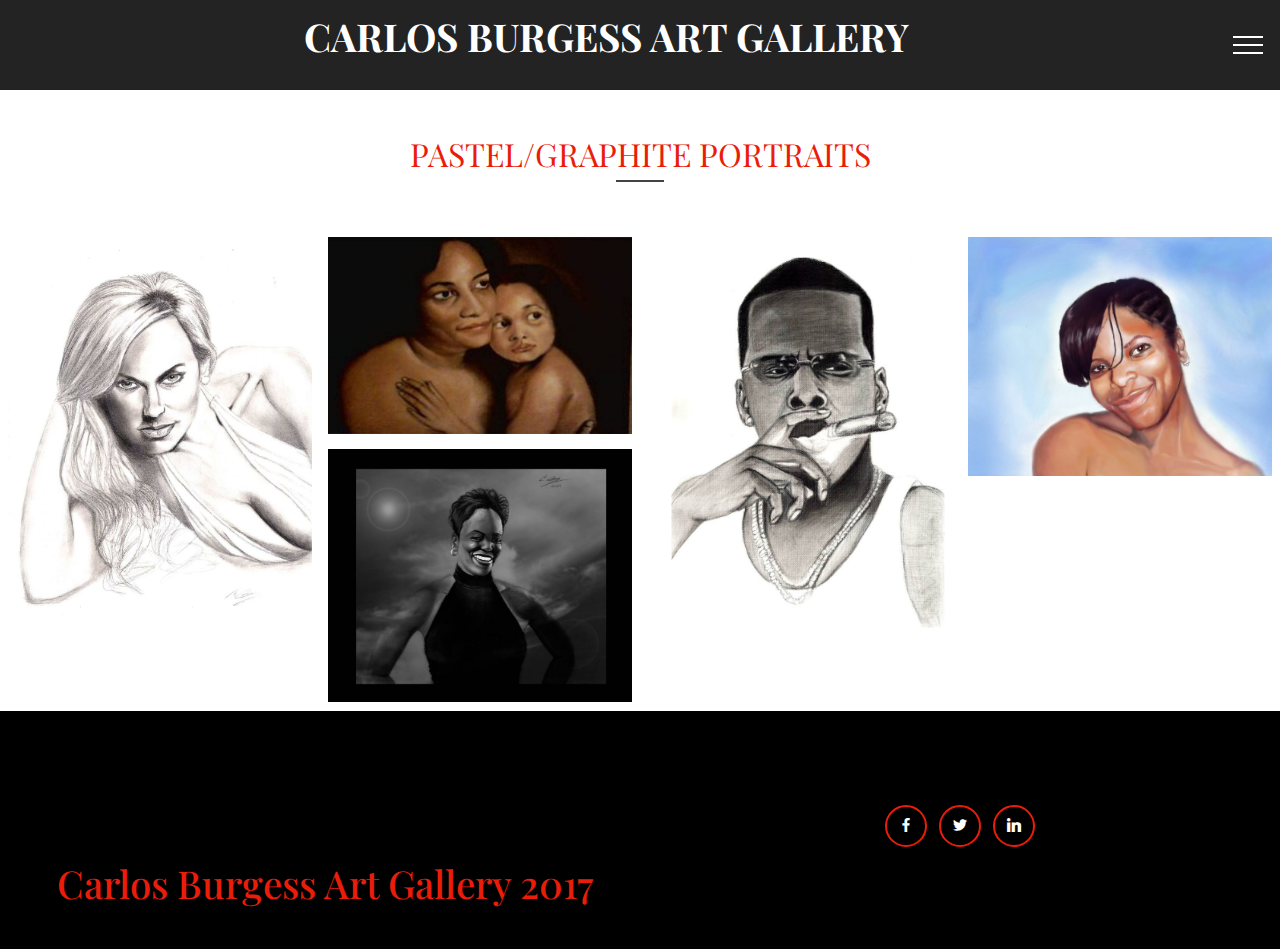
<file: pastels.html>
<!DOCTYPE html>
<html>
<head>
  <!-- Site made with Mobirise Website Builder v4.3.2, https://mobirise.com -->
  <meta charset="UTF-8">
  <meta http-equiv="X-UA-Compatible" content="IE=edge">
  <meta name="generator" content="Mobirise v4.3.2, mobirise.com">
  <meta name="viewport" content="width=device-width, initial-scale=1">
  <link rel="shortcut icon" href="assets/images/signature-copy-1132x565.jpg" type="image/x-icon">
  <meta name="description" content="">
  <title>Pastel/Portraits</title>
  <link rel="stylesheet" href="assets/web/assets/mobirise-icons/mobirise-icons.css">
  <link rel="stylesheet" href="assets/tether/tether.min.css">
  <link rel="stylesheet" href="assets/bootstrap/css/bootstrap.min.css">
  <link rel="stylesheet" href="assets/bootstrap/css/bootstrap-grid.min.css">
  <link rel="stylesheet" href="assets/bootstrap/css/bootstrap-reboot.min.css">
  <link rel="stylesheet" href="assets/dropdown/css/style.css">
  <link rel="stylesheet" href="assets/animate.css/animate.min.css">
  <link rel="stylesheet" href="assets/socicon/css/styles.css">
  <link rel="stylesheet" href="assets/theme/css/style.css">
  <link rel="stylesheet" href="assets/mobirise-gallery/style.css">
  <link rel="stylesheet" href="assets/mobirise/css/mbr-additional.css" type="text/css">
  
  
  
</head>
<body>
<section class="menu cid-qxIwv1iNGp" once="menu" id="menu1-18" data-rv-view="243">

    

    <nav class="navbar navbar-dropdown navbar-fixed-top collapsed">
        <div class="navbar-brand">
            
            <span class="navbar-caption-wrap"><a class="navbar-caption text-white display-5" href="https://mobirise.com"><p>
                    &nbsp;&nbsp;&nbsp;&nbsp;&nbsp;&nbsp;&nbsp;&nbsp;&nbsp;&nbsp;&nbsp;&nbsp;&nbsp;&nbsp;&nbsp;&nbsp;&nbsp;&nbsp;&nbsp;&nbsp;&nbsp;&nbsp;&nbsp;&nbsp;&nbsp;&nbsp;&nbsp;&nbsp;&nbsp;&nbsp;&nbsp;&nbsp;CARLOS BURGESS ART GALLERY</p></a></span>
        </div>
        <button class="navbar-toggler" type="button" data-toggle="collapse" data-target="#navbarSupportedContent" aria-controls="navbarNavAltMarkup" aria-expanded="false" aria-label="Toggle navigation">
            <div class="hamburger">
                <span></span>
                <span></span>
                <span></span>
                <span></span>
            </div>
        </button>
      <div class="collapse navbar-collapse" id="navbarSupportedContent">
            <ul class="navbar-nav nav-dropdown" data-app-modern-menu="true"><li class="nav-item dropdown">
                    <a class="nav-link link text-info display-4" href="index.html" aria-expanded="false">
                        HOME</a>
                </li><li class="nav-item dropdown open"><a class="nav-link link dropdown-toggle text-info display-4" href="acrylic.html" aria-expanded="true" data-toggle="dropdown-submenu">
                        PORTFOLIO
                    </a><div class="dropdown-menu"><a class="dropdown-item text-info display-4" href="acrylic.html" aria-expanded="false">ACRYLICS</a><a class="dropdown-item text-info display-4" href="digital.html" aria-expanded="false">DIGITAL PAINTINGS</a><a class="dropdown-item text-info display-4" href="pastels.html" aria-expanded="false">PASTELS/PORTRAITS</a></div></li><li class="nav-item"><a class="nav-link link text-info display-4" href="about.html" aria-expanded="false">
                        ABOUT</a></li>
                <li class="nav-item">
                    <a class="nav-link link text-info display-4" href="https://mobirise.com">
                        WORKING PROCESS
                    </a>
                </li>
                <li class="nav-item">
                    <a class="nav-link link text-info display-4" href="shop.html">
                        SHOP</a>
                </li></ul>
            <div class="navbar-buttons mbr-section-btn"><a class="btn btn-md btn-info-outline display-4" href="contact.html">
                    CONTACT ME
                </a></div>
      </div>
    </nav>
</section>

<section class="mbr-gallery mbr-slider-carousel cid-qxWizyJSJu" id="gallery1-1d" data-rv-view="245">

    
    <div class="container">
        <div class="row justify-content-center">
            <div class="col-sm-10">
                <h2 class="mbr-section-title mbr-fonts-styl align-center display-2">PASTEL/GRAPHITE PORTRAITS</h2>
                <div class="underline align-center">
                    <div class="line"></div>
                </div>
                
            </div>
        </div>
    </div>
    <div>
        <div class="pt-5"><!-- Filter --><!-- Gallery --><div class="mbr-gallery-row"><div class="mbr-gallery-layout-default"><div><div><div class="mbr-gallery-item mbr-gallery-item--p1" data-video-url="false" data-tags="Awesome"><div href="#lb-gallery1-1d" data-slide-to="0" data-toggle="modal"><img src="assets/images/atlantahawkscheerleader.1-copy-copy-1336x1688-799x1010.jpg" alt="Atlanta Hawks Cheeleader"><span class="icon-focus"></span><span class="mbr-gallery-title mbr-fonts-style display-7">Atlanta Hawks Cheeleader: &nbsp;Graphite<br>SOLD</span></div></div><div class="mbr-gallery-item mbr-gallery-item--p1" data-video-url="false" data-tags="Responsive"><div href="#lb-gallery1-1d" data-slide-to="1" data-toggle="modal"><img src="assets/images/mother-and-daughter-pastel-greetingcard-1-copy-612x396-612x396.jpg" alt="Mother and Daughter"><span class="icon-focus"></span><span class="mbr-gallery-title mbr-fonts-style display-7">Mother &amp; Daughter: &nbsp;Dry Pastels<br>SOLD</span></div></div><div class="mbr-gallery-item mbr-gallery-item--p1" data-video-url="false" data-tags="Creative"><div href="#lb-gallery1-1d" data-slide-to="2" data-toggle="modal"><img src="assets/images/jay-z-757x1024-757x1024.png" alt="Jay-Z"><span class="icon-focus"></span><span class="mbr-gallery-title mbr-fonts-style display-7">Jay-Z: &nbsp;Charcoal</span></div></div><div class="mbr-gallery-item mbr-gallery-item--p1" data-video-url="false" data-tags="Animated"><div href="#lb-gallery1-1d" data-slide-to="3" data-toggle="modal"><img src="assets/images/amira-691x542-691x542.png" alt="My First Girlfriend"><span class="icon-focus"></span><span class="mbr-gallery-title mbr-fonts-style display-7">Natural Beauty: Mix Media<br>SOLD</span></div></div><div class="mbr-gallery-item mbr-gallery-item--p1" data-video-url="false" data-tags="Awesome"><div href="#lb-gallery1-1d" data-slide-to="4" data-toggle="modal"><img src="assets/images/skyyybw.1-1964x1633-800x665.jpg" alt="Skyyy"><span class="icon-focus"></span><span class="mbr-gallery-title mbr-fonts-style display-7">Skyyy: &nbsp;Mix Media<br>SOLD</span></div></div></div></div><div class="clearfix"></div></div></div><!-- Lightbox --><div data-app-prevent-settings="" class="mbr-slider modal fade carousel slide" tabindex="-1" data-keyboard="true" data-interval="false" id="lb-gallery1-1d"><div class="modal-dialog"><div class="modal-content"><div class="modal-body"><div class="carousel-inner"><div class="carousel-item"><img src="assets/images/atlantahawkscheerleader.1-copy-copy-1336x1688.jpg" alt="Atlanta Hawks Cheeleader"></div><div class="carousel-item"><img src="assets/images/mother-and-daughter-pastel-greetingcard-1-copy-612x396.jpg" alt="Mother and Daughter"></div><div class="carousel-item"><img src="assets/images/jay-z-757x1024.png" alt="Jay-Z"></div><div class="carousel-item"><img src="assets/images/amira-691x542.png" alt="My First Girlfriend"></div><div class="carousel-item active"><img src="assets/images/skyyybw.1-1964x1633.jpg" alt="Skyyy"></div></div><a class="carousel-control carousel-control-prev" role="button" data-slide="prev" href="#lb-gallery1-1d"><span class="mbri-left mbr-iconfont" aria-hidden="true"></span><span class="sr-only">Previous</span></a><a class="carousel-control carousel-control-next" role="button" data-slide="next" href="#lb-gallery1-1d"><span class="mbri-right mbr-iconfont" aria-hidden="true"></span><span class="sr-only">Next</span></a><a class="close" href="#" role="button" data-dismiss="modal"><span class="sr-only">Close</span></a></div></div></div></div></div>
    </div>
</section>

<section class="cid-qxZPK0mzSf" id="footer2-22" data-rv-view="268">

    

    
       <div class="container-fluid text-center">
           <div class="row justify-content-center">
             <div class="col-md-6 col-sm-12">
                 <h3 class="inner-text mbr-fonts-style content-text display-5">&nbsp; &nbsp; &nbsp; &nbsp; &nbsp; &nbsp; &nbsp; &nbsp; &nbsp; &nbsp; &nbsp; &nbsp; &nbsp; &nbsp; &nbsp; &nbsp; &nbsp; &nbsp; &nbsp; &nbsp; &nbsp; &nbsp; &nbsp; &nbsp; &nbsp; &nbsp; &nbsp; &nbsp; &nbsp; &nbsp;Carlos Burgess Art Gallery 2017</h3>
             </div>
             <div class="social-media col-md-6 col-sm-12">
                  <ul>
                      <li>
                        <a class="icon-transition" href="#">
                          <span class="mbr-iconfont socicon-facebook socicon" media-simple="true"></span>
                        </a>
                      </li>
                      <li>
                        <a class="icon-transition" href="#">
                          <span class="mbr-iconfont socicon-twitter socicon" media-simple="true"></span>
                        </a>
                      </li>
                      <li>
                        <a class="icon-transition" href="#">
                          <span class="mbr-iconfont socicon-linkedin socicon" media-simple="true"></span>
                        </a>
                      </li>
                      
                      
                   </ul>
              </div>
    </div>
       </div>

</section>


  <script src="assets/web/assets/jquery/jquery.min.js"></script>
  <script src="assets/popper/popper.min.js"></script>
  <script src="assets/tether/tether.min.js"></script>
  <script src="assets/bootstrap/js/bootstrap.min.js"></script>
  <script src="assets/smooth-scroll/smooth-scroll.js"></script>
  <script src="assets/dropdown/js/script.min.js"></script>
  <script src="assets/touch-swipe/jquery.touch-swipe.min.js"></script>
  <script src="assets/masonry/masonry.pkgd.min.js"></script>
  <script src="assets/imagesloaded/imagesloaded.pkgd.min.js"></script>
  <script src="assets/bootstrap-carousel-swipe/bootstrap-carousel-swipe.js"></script>
  <script src="assets/social-likes/social-likes.js"></script>
  <script src="assets/viewport-checker/jquery.viewportchecker.js"></script>
  <script src="assets/theme/js/script.js"></script>
  <script src="assets/mobirise-gallery/player.min.js"></script>
  <script src="assets/mobirise-gallery/script.js"></script>
  
  
 <div id="scrollToTop" class="scrollToTop mbr-arrow-up"><a style="text-align: center;"><i class="mbri-down mbr-iconfont"></i></a></div>
    <input name="animation" type="hidden">
  </body>
</html>
</file>
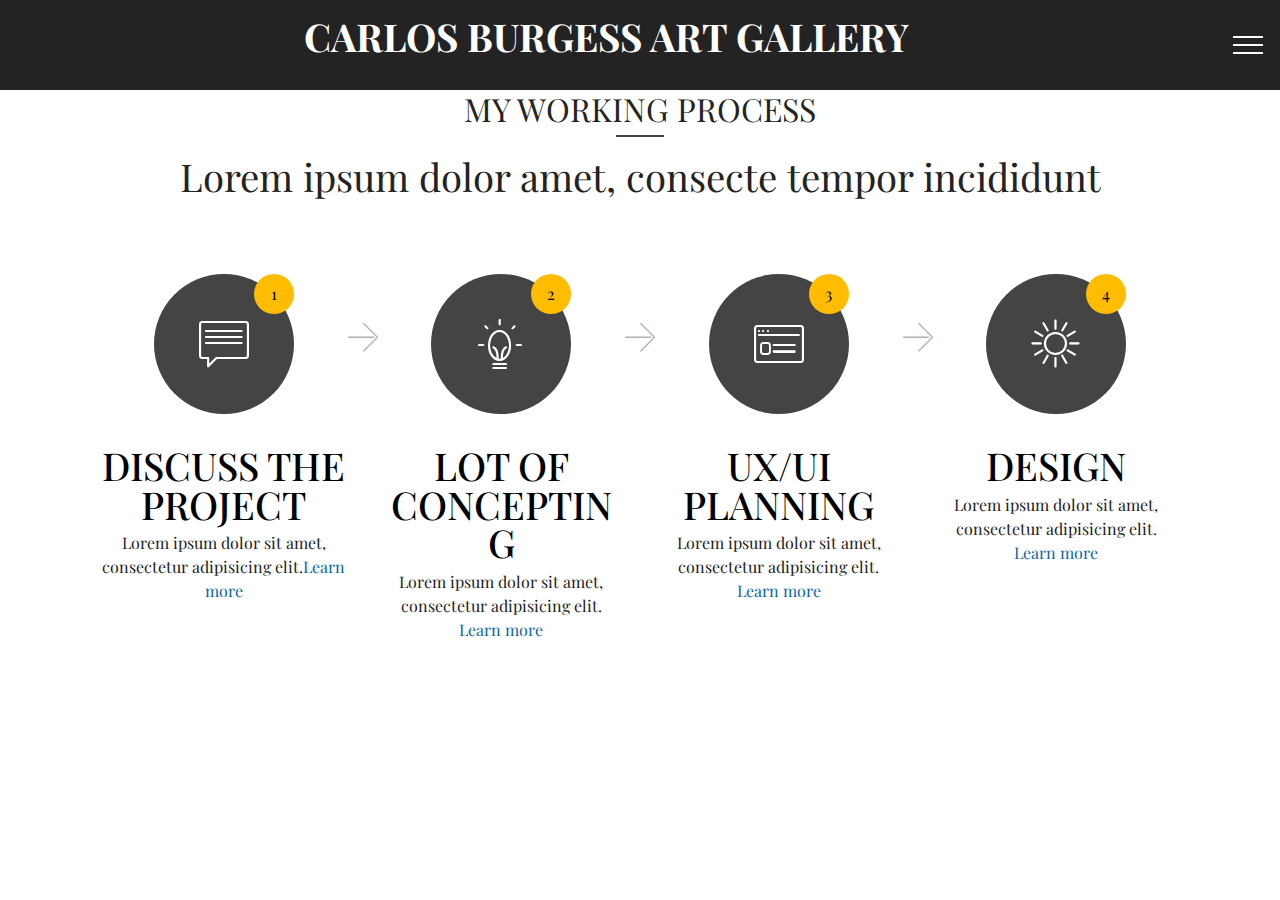
<file: progress.html>
<!DOCTYPE html>
<html>
<head>
  <!-- Site made with Mobirise Website Builder v4.3.2, https://mobirise.com -->
  <meta charset="UTF-8">
  <meta http-equiv="X-UA-Compatible" content="IE=edge">
  <meta name="generator" content="Mobirise v4.3.2, mobirise.com">
  <meta name="viewport" content="width=device-width, initial-scale=1">
  <link rel="shortcut icon" href="assets/images/signature-copy-1132x565.jpg" type="image/x-icon">
  <meta name="description" content="Character Developments page.  Artworks that I'm curretly woking on">
  <title>Works in progress</title>
  <link rel="stylesheet" href="assets/web/assets/mobirise-icons/mobirise-icons.css">
  <link rel="stylesheet" href="assets/tether/tether.min.css">
  <link rel="stylesheet" href="assets/bootstrap/css/bootstrap.min.css">
  <link rel="stylesheet" href="assets/bootstrap/css/bootstrap-grid.min.css">
  <link rel="stylesheet" href="assets/bootstrap/css/bootstrap-reboot.min.css">
  <link rel="stylesheet" href="assets/dropdown/css/style.css">
  <link rel="stylesheet" href="assets/animate.css/animate.min.css">
  <link rel="stylesheet" href="assets/theme/css/style.css">
  <link rel="stylesheet" href="assets/mobirise/css/mbr-additional.css" type="text/css">
  
  
  
</head>
<body>
<section class="menu cid-qxZGOwuYqI" once="menu" id="menu1-25" data-rv-view="287">

    

    <nav class="navbar navbar-dropdown navbar-fixed-top collapsed">
        <div class="navbar-brand">
            
            <span class="navbar-caption-wrap"><a class="navbar-caption text-white display-5" href="https://mobirise.com"><p>
                    &nbsp;&nbsp;&nbsp;&nbsp;&nbsp;&nbsp;&nbsp;&nbsp;&nbsp;&nbsp;&nbsp;&nbsp;&nbsp;&nbsp;&nbsp;&nbsp;&nbsp;&nbsp;&nbsp;&nbsp;&nbsp;&nbsp;&nbsp;&nbsp;&nbsp;&nbsp;&nbsp;&nbsp;&nbsp;&nbsp;&nbsp;&nbsp;CARLOS BURGESS ART GALLERY</p></a></span>
        </div>
        <button class="navbar-toggler" type="button" data-toggle="collapse" data-target="#navbarSupportedContent" aria-controls="navbarNavAltMarkup" aria-expanded="false" aria-label="Toggle navigation">
            <div class="hamburger">
                <span></span>
                <span></span>
                <span></span>
                <span></span>
            </div>
        </button>
      <div class="collapse navbar-collapse" id="navbarSupportedContent">
            <ul class="navbar-nav nav-dropdown" data-app-modern-menu="true"><li class="nav-item dropdown">
                    <a class="nav-link link text-info display-4" href="index.html" aria-expanded="false">
                        HOME</a>
                </li><li class="nav-item dropdown open"><a class="nav-link link dropdown-toggle text-info display-4" href="acrylic.html" aria-expanded="true" data-toggle="dropdown-submenu">
                        PORTFOLIO
                    </a><div class="dropdown-menu"><a class="dropdown-item text-info display-4" href="acrylic.html" aria-expanded="false">ACRYLICS</a><a class="dropdown-item text-info display-4" href="digital.html" aria-expanded="false">DIGITAL PAINTINGS</a><a class="dropdown-item text-info display-4" href="pastels.html" aria-expanded="false">PASTELS/PORTRAITS</a></div></li><li class="nav-item"><a class="nav-link link text-info display-4" href="about.html" aria-expanded="false">
                        ABOUT</a></li>
                <li class="nav-item">
                    <a class="nav-link link text-info display-4" href="https://mobirise.com">
                        WORKING PROCESS
                    </a>
                </li>
                <li class="nav-item">
                    <a class="nav-link link text-info display-4" href="shop.html">
                        SHOP</a>
                </li></ul>
            <div class="navbar-buttons mbr-section-btn"><a class="btn btn-md btn-info-outline display-4" href="contact.html">
                    CONTACT ME
                </a></div>
      </div>
    </nav>
</section>

<section class="cid-qy92kMSssu" id="features2-26" data-rv-view="289">

    

    
    <div class="container justify-content-center">
        <h2 class="mbr-fonts-style mbr-section-title align-center display-2">MY WORKING PROCESS</h2>
        <div class="underline align-center">
             <div class="line"></div>
        </div>
        
        <h3 class="mbr-fonts-style mbr-section-subtitle align-center mbr-light pt-3 display-5">Lorem ipsum dolor amet, consecte tempor incididunt</h3>
        <div class="media-container-row justify-content-center align-items-start main-wrapper">
            <div class="icon-main col-lg-3 col-md-6 col-12 without-before">
                <div class="process-icon">
                    <div class="wrapper-without-before">
                      <span class="icon-container">
                          <a href="https://mobirise.com">
                              <span class="icon-wrapper mbr-iconfont mbri-chat" media-simple="true" style="background-color: rgb(68, 68, 68);"></span></a>
                          <span class="icon-number mbr-fonts-style display-7" style="background-color: rgb(68, 68, 68);">1</span>
                      </span>
                    </div>
                    <h1 class="subicon-title mbr-fonts-style display-5">DISCUSS THE PROJECT</h1>
                    <p class="subicon-text mbr-fonts-style display-7">Lorem ipsum dolor sit amet, consectetur adipisicing elit.<a class="text-ptimary" href="https://mobirise.com">Learn more</a></p>
                </div>
            </div>

            <div class="icon-main col-lg-3 col-md-6 col-12">
                <div class="process-icon">
                    <div class="wrapper">
                      <span class="icon-container">
                          <a href="https://mobirise.com">
                            <span class="mbr-iconfont icon-wrapper mbri-idea" media-simple="true" style="background-color: rgb(68, 68, 68);"></span></a>
                          <span class="icon-number mbr-fonts-style display-7" style="background-color: rgb(68, 68, 68);">2</span>
                      </span>
                    </div>
                    <h1 class="subicon-title mbr-fonts-style display-5">LOT OF CONCEPTING</h1>
                    <p class="subicon-text mbr-fonts-style display-7">Lorem ipsum dolor sit amet, consectetur adipisicing elit. <a class="text-ptimary" href="https://mobirise.com">Learn more</a></p>
                </div>
            </div>
            
            <div class="icon-main col-lg-3 col-md-6 col-12 third-elem">
                <div class="process-icon">
                    <div class="wrapper">
                      <span class="icon-container">
                          <a href="https://mobirise.com">
                            <span class="mbr-iconfont icon-wrapper mbri-sites" media-simple="true" style="background-color: rgb(68, 68, 68);"></span></a>
                          <span class="icon-number mbr-fonts-style display-7" style="background-color: rgb(68, 68, 68);">3</span>
                      </span>
                    </div>
                    <h1 class="subicon-title mbr-fonts-style display-5">UX/UI PLANNING</h1>
                    <p class="subicon-text mbr-fonts-style display-7">Lorem ipsum dolor sit amet, consectetur adipisicing elit. <a class="text-ptimary" href="https://mobirise.com">Learn more</a></p>
                </div>
            </div>
                
            <div class="icon-main col-lg-3 col-md-6 col-12">
                  <div class="process-icon">
                      <div class="wrapper">
                        <span class="icon-container">
                            <a href="https://mobirise.com">
                              <span class="mbr-iconfont icon-wrapper mbri-sun2" media-simple="true" style="background-color: rgb(68, 68, 68);"></span></a>
                            <span class="icon-number mbr-fonts-style display-7" style="background-color: rgb(68, 68, 68);">4</span>
                        </span>
                      </div>
                      <h1 class="subicon-title mbr-fonts-style display-5">DESIGN</h1>
                      <p class="subicon-text mbr-fonts-style display-7">Lorem ipsum dolor sit amet, consectetur adipisicing elit. <a class="text-ptimary" href="https://mobirise.com">Learn more</a></p>
                  </div>
            </div>
        </div>
    </div>
</section>


  <script src="assets/web/assets/jquery/jquery.min.js"></script>
  <script src="assets/popper/popper.min.js"></script>
  <script src="assets/tether/tether.min.js"></script>
  <script src="assets/bootstrap/js/bootstrap.min.js"></script>
  <script src="assets/dropdown/js/script.min.js"></script>
  <script src="assets/touch-swipe/jquery.touch-swipe.min.js"></script>
  <script src="assets/viewport-checker/jquery.viewportchecker.js"></script>
  <script src="assets/smooth-scroll/smooth-scroll.js"></script>
  <script src="assets/theme/js/script.js"></script>
  
  
 <div id="scrollToTop" class="scrollToTop mbr-arrow-up"><a style="text-align: center;"><i class="mbri-down mbr-iconfont"></i></a></div>
    <input name="animation" type="hidden">
  </body>
</html>
</file>
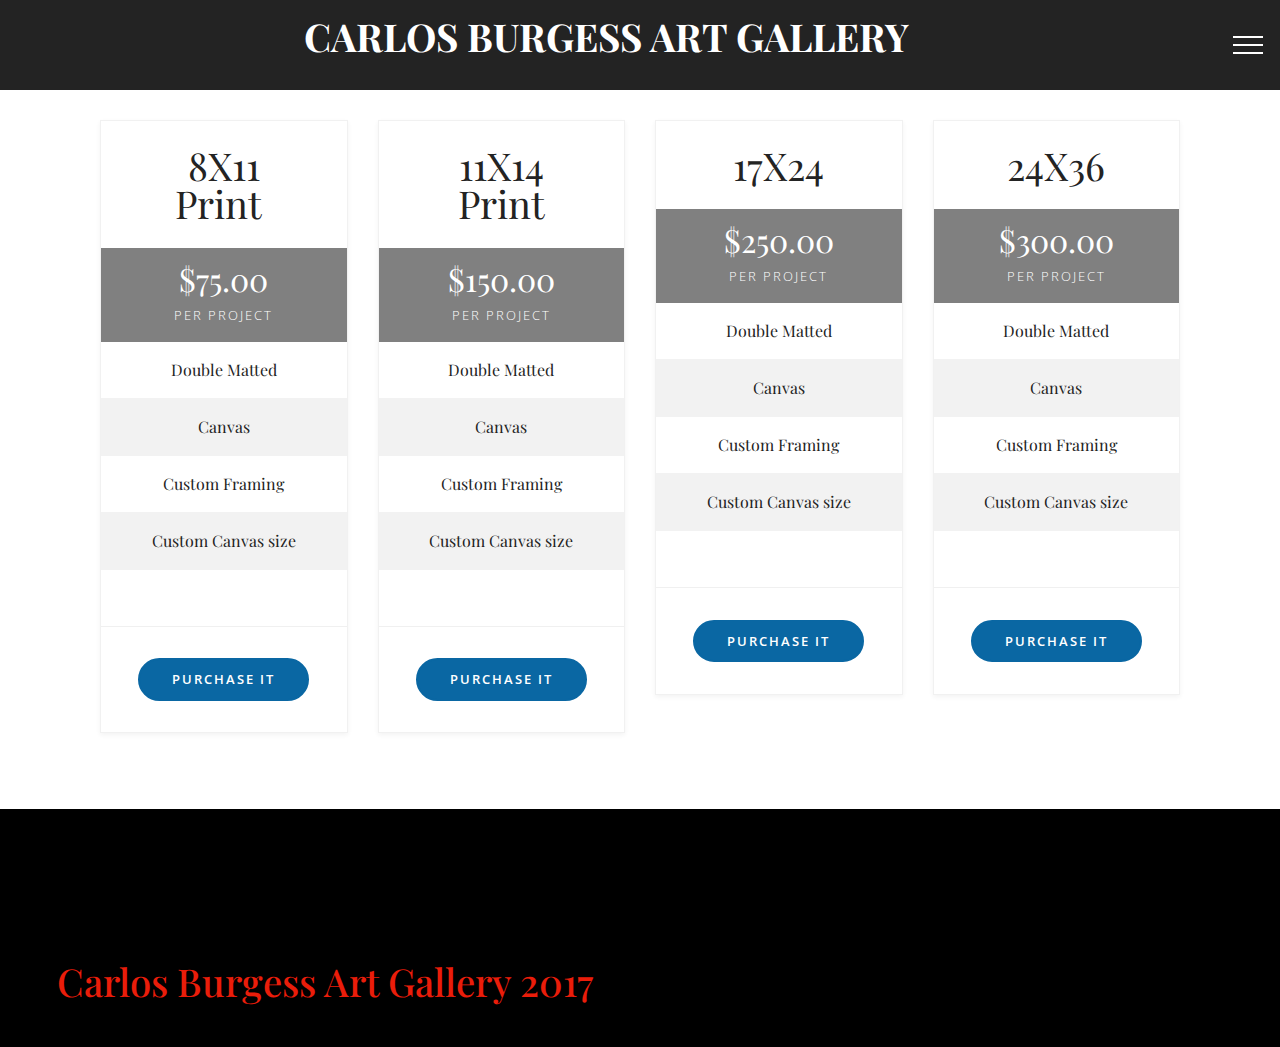
<file: shop.html>
<!DOCTYPE html>
<html>
<head>
  <!-- Site made with Mobirise Website Builder v4.3.2, https://mobirise.com -->
  <meta charset="UTF-8">
  <meta http-equiv="X-UA-Compatible" content="IE=edge">
  <meta name="generator" content="Mobirise v4.3.2, mobirise.com">
  <meta name="viewport" content="width=device-width, initial-scale=1">
  <link rel="shortcut icon" href="assets/images/signature-copy-1132x565.jpg" type="image/x-icon">
  <meta name="description" content="">
  <title>Shop</title>
  <link rel="stylesheet" href="assets/tether/tether.min.css">
  <link rel="stylesheet" href="assets/bootstrap/css/bootstrap.min.css">
  <link rel="stylesheet" href="assets/bootstrap/css/bootstrap-grid.min.css">
  <link rel="stylesheet" href="assets/bootstrap/css/bootstrap-reboot.min.css">
  <link rel="stylesheet" href="assets/socicon/css/styles.css">
  <link rel="stylesheet" href="assets/animate.css/animate.min.css">
  <link rel="stylesheet" href="assets/dropdown/css/style.css">
  <link rel="stylesheet" href="assets/theme/css/style.css">
  <link rel="stylesheet" href="assets/mobirise/css/mbr-additional.css" type="text/css">
  
  
  
</head>
<body>
<section class="menu cid-qxIwv1iNGp" once="menu" id="menu1-1m" data-rv-view="279">

    

    <nav class="navbar navbar-dropdown navbar-fixed-top collapsed">
        <div class="navbar-brand">
            
            <span class="navbar-caption-wrap"><a class="navbar-caption text-white display-5" href="https://mobirise.com"><p>
                    &nbsp;&nbsp;&nbsp;&nbsp;&nbsp;&nbsp;&nbsp;&nbsp;&nbsp;&nbsp;&nbsp;&nbsp;&nbsp;&nbsp;&nbsp;&nbsp;&nbsp;&nbsp;&nbsp;&nbsp;&nbsp;&nbsp;&nbsp;&nbsp;&nbsp;&nbsp;&nbsp;&nbsp;&nbsp;&nbsp;&nbsp;&nbsp;CARLOS BURGESS ART GALLERY</p></a></span>
        </div>
        <button class="navbar-toggler" type="button" data-toggle="collapse" data-target="#navbarSupportedContent" aria-controls="navbarNavAltMarkup" aria-expanded="false" aria-label="Toggle navigation">
            <div class="hamburger">
                <span></span>
                <span></span>
                <span></span>
                <span></span>
            </div>
        </button>
      <div class="collapse navbar-collapse" id="navbarSupportedContent">
            <ul class="navbar-nav nav-dropdown" data-app-modern-menu="true"><li class="nav-item dropdown">
                    <a class="nav-link link text-info display-4" href="index.html" aria-expanded="false">
                        HOME</a>
                </li><li class="nav-item dropdown open"><a class="nav-link link dropdown-toggle text-info display-4" href="acrylic.html" aria-expanded="true" data-toggle="dropdown-submenu">
                        PORTFOLIO
                    </a><div class="dropdown-menu"><a class="dropdown-item text-info display-4" href="acrylic.html" aria-expanded="false">ACRYLICS</a><a class="dropdown-item text-info display-4" href="digital.html" aria-expanded="false">DIGITAL PAINTINGS</a><a class="dropdown-item text-info display-4" href="pastels.html" aria-expanded="false">PASTELS/PORTRAITS</a></div></li><li class="nav-item"><a class="nav-link link text-info display-4" href="about.html" aria-expanded="false">
                        ABOUT</a></li>
                <li class="nav-item">
                    <a class="nav-link link text-info display-4" href="https://mobirise.com">
                        WORKING PROCESS
                    </a>
                </li>
                <li class="nav-item">
                    <a class="nav-link link text-info display-4" href="shop.html">
                        SHOP</a>
                </li></ul>
            <div class="navbar-buttons mbr-section-btn"><a class="btn btn-md btn-info-outline display-4" href="contact.html">
                    CONTACT ME
                </a></div>
      </div>
    </nav>
</section>

<section class="cid-qxZCTMj2Pa" id="pricing-tables1-1q" data-rv-view="281">

    

    
        <div class="container">
            <div class="media-container-row">
                <div class="col-12 col-md-5 col-lg-3 justify-content-center">
                    <div class="price-item text-center">
                        <div>
                            <h4 class="title mbr-fonts-style mbr-light display-5">8X11 Print&nbsp;</h4>
                        </div>
                        <div class="price-tage">
                            <h3 class="mbr-fonts-style costs mbr-light display-2">$75.00</h3>
                            <span class="mbr-fonts-style costs-title display-4">PER PROJECT</span>
                        </div>
                        <ul class="table-content mbr-fonts-style display-7">
                            <li>Double Matted</li>
                            <li>Canvas</li>
                            <li>Custom Framing</li>
                            <li>Custom Canvas size</li>
                            <li><br></li>
                        </ul>
                        <div class="pricing-footer mbr-section-btn">
                            <a href="" class="btn text-white btn-primary display-4">PURCHASE IT</a>
                        </div>
                    </div>
                </div>
                <div class="col-12 col-md-5 col-lg-3 justify-content-center">
                    <div class="price-item text-center">
                        <div>
                            <h4 class="title mbr-fonts-style mbr-light display-5">11X14 Print</h4>
                        </div>
                        <div class="price-tage">
                            <h3 class="mbr-fonts-style costs mbr-light display-2">$150.00</h3>
                            <span class="mbr-fonts-style costs-title display-4">PER PROJECT</span>
                        </div>
                        <ul class="table-content mbr-fonts-style display-7">
                            <li>Double Matted</li>
                            <li>Canvas</li>
                            <li>Custom Framing</li>
                            <li>Custom Canvas size</li>
                            <li><br></li>
                        </ul>
                        <div class="pricing-footer mbr-section-btn">
                            <a href="" class="btn text-white btn-primary display-4">PURCHASE IT</a>
                        </div>
                    </div>
                </div>
                 <div class="col-12 col-md-5 col-lg-3 justify-content-center">
                    <div class="price-item text-center">
                        <div>
                            <h4 class="title mbr-fonts-style mbr-light display-5">17X24</h4>
                        </div>
                        <div class="price-tage">
                            <h3 class="mbr-fonts-style costs mbr-light display-2">$250.00</h3>
                            <span class="mbr-fonts-style costs-title display-4">PER PROJECT</span>
                        </div>
                        <ul class="table-content mbr-fonts-style display-7">
                            <li>Double Matted</li>
                            <li>Canvas</li>
                            <li>Custom Framing</li>
                            <li>Custom Canvas size</li>
                            <li><br></li>
                        </ul>
                        <div class="pricing-footer mbr-section-btn">
                            <a href="" class="btn text-white btn-primary display-4">PURCHASE IT</a>
                        </div>
                    </div>
                </div>
                <div class="col-12 col-md-5 col-lg-3 justify-content-center">
                    <div class="price-item text-center">
                        <div>
                            <h4 class="title mbr-fonts-style mbr-light display-5">24X36</h4>
                        </div>
                            <div class="price-tage">
                                <h3 class="mbr-fonts-style costs display-2">$300.00</h3>
                                <span class="mbr-fonts-style costs-title display-4">PER PROJECT</span>
                            </div>
                            <ul class="table-content mbr-fonts-style display-7">
                                <li>Double Matted</li>
                                <li>Canvas</li>
                                <li>Custom Framing</li>
                                <li>Custom Canvas size</li>
                                <li><br></li>
                            </ul>
                        <div class="pricing-footer mbr-section-btn">
                            <a href="" class="btn text-white btn-primary display-4">PURCHASE IT</a>
                        </div>
                    </div>
                </div>
            </div>
        </div>
</section>

<section class="cid-qxZPpAuIhQ" id="footer2-1z" data-rv-view="284">

    

    
       <div class="container-fluid text-center">
           <div class="row justify-content-center">
             <div class="col-md-6 col-sm-12">
                 <h3 class="inner-text mbr-fonts-style content-text display-5">&nbsp; &nbsp; &nbsp; &nbsp; &nbsp; &nbsp; &nbsp; &nbsp; &nbsp; &nbsp; &nbsp; &nbsp; &nbsp; &nbsp; &nbsp; &nbsp; &nbsp; &nbsp; &nbsp; &nbsp; &nbsp; &nbsp; &nbsp; &nbsp; &nbsp; &nbsp; &nbsp; &nbsp; &nbsp; &nbsp;Carlos Burgess Art Gallery 2017</h3>
             </div>
             <div class="social-media col-md-6 col-sm-12">
                  <ul>
                      <li>
                        <a class="icon-transition" href="#">
                          <span class="mbr-iconfont socicon-facebook socicon" media-simple="true"></span>
                        </a>
                      </li>
                      <li>
                        <a class="icon-transition" href="#">
                          <span class="mbr-iconfont socicon-twitter socicon" media-simple="true"></span>
                        </a>
                      </li>
                      <li>
                        <a class="icon-transition" href="#">
                          <span class="mbr-iconfont socicon-linkedin socicon" media-simple="true"></span>
                        </a>
                      </li>
                      
                      
                   </ul>
              </div>
    </div>
       </div>

</section>


  <script src="assets/web/assets/jquery/jquery.min.js"></script>
  <script src="assets/popper/popper.min.js"></script>
  <script src="assets/tether/tether.min.js"></script>
  <script src="assets/bootstrap/js/bootstrap.min.js"></script>
  <script src="assets/social-likes/social-likes.js"></script>
  <script src="assets/smooth-scroll/smooth-scroll.js"></script>
  <script src="assets/touch-swipe/jquery.touch-swipe.min.js"></script>
  <script src="assets/viewport-checker/jquery.viewportchecker.js"></script>
  <script src="assets/dropdown/js/script.min.js"></script>
  <script src="assets/theme/js/script.js"></script>
  
  
 <div id="scrollToTop" class="scrollToTop mbr-arrow-up"><a style="text-align: center;"><i class="mbri-down mbr-iconfont"></i></a></div>
    <input name="animation" type="hidden">
  </body>
</html>
</file>
<file: assets/dropdown/css/style.css>
.navbar-dropdown {
  left: 0;
  padding: 0;
  position: absolute;
  right: 0;
  top: 0;
  transition: all 0.45s ease;
  z-index: 1030;
  background: #282828; }
  .navbar-dropdown .navbar-logo {
    margin-right: 0.8rem;
    transition: margin 0.3s ease-in-out;
    vertical-align: middle; }
    .navbar-dropdown .navbar-logo img {
      height: 3.125rem;
      transition: all 0.3s ease-in-out; }
    .navbar-dropdown .navbar-logo.mbr-iconfont {
      font-size: 3.125rem;
      line-height: 3.125rem; }
  .navbar-dropdown .navbar-caption {
    font-weight: 700;
    white-space: normal;
    vertical-align: -4px;
    line-height: 3.125rem !important; }
    .navbar-dropdown .navbar-caption, .navbar-dropdown .navbar-caption:hover {
      color: inherit;
      text-decoration: none; }
  .navbar-dropdown .mbr-iconfont + .navbar-caption {
    vertical-align: -1px; }
  .navbar-dropdown.navbar-fixed-top {
    position: fixed; }
  .navbar-dropdown .navbar-brand span {
    vertical-align: -4px; }
  .navbar-dropdown.bg-color.transparent {
    background: none; }
  .navbar-dropdown.navbar-short .navbar-brand {
    padding: 0.625rem 0; }
    .navbar-dropdown.navbar-short .navbar-brand span {
      vertical-align: -1px; }
  .navbar-dropdown.navbar-short .navbar-caption {
    line-height: 2.375rem !important;
    vertical-align: -2px; }
  .navbar-dropdown.navbar-short .navbar-logo {
    margin-right: 0.5rem; }
    .navbar-dropdown.navbar-short .navbar-logo img {
      height: 2.375rem; }
    .navbar-dropdown.navbar-short .navbar-logo.mbr-iconfont {
      font-size: 2.375rem;
      line-height: 2.375rem; }
  .navbar-dropdown.navbar-short .mbr-table-cell {
    height: 3.625rem; }
  .navbar-dropdown .navbar-close {
    left: 0.6875rem;
    position: fixed;
    top: 0.75rem;
    z-index: 1000; }
  .navbar-dropdown .hamburger-icon {
    content: "";
    display: inline-block;
    vertical-align: middle;
    width: 16px;
    -webkit-box-shadow: 0 -6px 0 1px #282828,0 0 0 1px #282828,0 6px 0 1px #282828;
    -moz-box-shadow: 0 -6px 0 1px #282828,0 0 0 1px #282828,0 6px 0 1px #282828;
    box-shadow: 0 -6px 0 1px #282828,0 0 0 1px #282828,0 6px 0 1px #282828; }

.dropdown-menu .dropdown-toggle[data-toggle="dropdown-submenu"]::after {
  border-bottom: 0.35em solid transparent;
  border-left: 0.35em solid;
  border-right: 0;
  border-top: 0.35em solid transparent;
  margin-left: 0.3rem; }

.dropdown-menu .dropdown-item:focus {
  outline: 0; }

.nav-dropdown {
  font-size: 0.75rem;
  font-weight: 500;
  height: auto !important; }
  .nav-dropdown .nav-btn {
    padding-left: 1rem; }
  .nav-dropdown .link {
    margin: .667em 1.667em;
    font-weight: 500;
    padding: 0;
    transition: color .2s ease-in-out; }
    .nav-dropdown .link.dropdown-toggle {
      margin-right: 2.583em; }
      .nav-dropdown .link.dropdown-toggle::after {
        margin-left: .25rem;
        border-top: 0.35em solid;
        border-right: 0.35em solid transparent;
        border-left: 0.35em solid transparent;
        border-bottom: 0; }
      .nav-dropdown .link.dropdown-toggle[aria-expanded="true"] {
        margin: 0;
        padding: 0.667em 3.263em  0.667em 1.667em; }
  .nav-dropdown .link::after,
  .nav-dropdown .dropdown-item::after {
    color: inherit; }
  .nav-dropdown .btn {
    font-size: 0.75rem;
    font-weight: 700;
    letter-spacing: 0;
    margin-bottom: 0;
    padding-left: 1.25rem;
    padding-right: 1.25rem; }
  .nav-dropdown .dropdown-menu {
    border-radius: 0;
    border: 0;
    left: 0;
    margin: 0;
    padding-bottom: 1.25rem;
    padding-top: 1.25rem;
    position: relative; }
  .nav-dropdown .dropdown-submenu {
    margin-left: 0.125rem;
    top: 0; }
  .nav-dropdown .dropdown-item {
    font-weight: 500;
    line-height: 2;
    padding: 0.3846em 4.615em 0.3846em 1.5385em;
    position: relative;
    transition: color .2s ease-in-out, background-color .2s ease-in-out; }
    .nav-dropdown .dropdown-item::after {
      margin-top: -0.3077em;
      position: absolute;
      right: 1.1538em;
      top: 50%; }
    .nav-dropdown .dropdown-item:focus, .nav-dropdown .dropdown-item:hover {
      background: none; }

@media (max-width: 767px) {
  .nav-dropdown.navbar-toggleable-sm {
    bottom: 0;
    display: none;
    left: 0;
    overflow-x: hidden;
    position: fixed;
    top: 0;
    transform: translateX(-100%);
    -ms-transform: translateX(-100%);
    -webkit-transform: translateX(-100%);
    width: 18.75rem;
    z-index: 999; } }
.nav-dropdown.navbar-toggleable-xl {
  bottom: 0;
  display: none;
  left: 0;
  overflow-x: hidden;
  position: fixed;
  top: 0;
  transform: translateX(-100%);
  -ms-transform: translateX(-100%);
  -webkit-transform: translateX(-100%);
  width: 18.75rem;
  z-index: 999; }

.nav-dropdown-sm {
  display: block !important;
  overflow-x: hidden;
  overflow: auto;
  padding-top: 3.875rem; }
  .nav-dropdown-sm::after {
    content: "";
    display: block;
    height: 3rem;
    width: 100%; }
  .nav-dropdown-sm.collapse.in ~ .navbar-close {
    display: block !important; }
  .nav-dropdown-sm.collapsing, .nav-dropdown-sm.collapse.in {
    transform: translateX(0);
    -ms-transform: translateX(0);
    -webkit-transform: translateX(0);
    transition: all 0.25s ease-out;
    -webkit-transition: all 0.25s ease-out;
    background: #282828; }
  .nav-dropdown-sm.collapsing[aria-expanded="false"] {
    transform: translateX(-100%);
    -ms-transform: translateX(-100%);
    -webkit-transform: translateX(-100%); }
  .nav-dropdown-sm .nav-item {
    display: block;
    margin-left: 0 !important;
    padding-left: 0; }
  .nav-dropdown-sm .link,
  .nav-dropdown-sm .dropdown-item {
    border-top: 1px dotted rgba(255, 255, 255, 0.1);
    font-size: 0.8125rem;
    line-height: 1.6;
    margin: 0 !important;
    padding: 0.875rem 2.4rem 0.875rem 1.5625rem !important;
    position: relative;
    white-space: normal; }
    .nav-dropdown-sm .link:focus, .nav-dropdown-sm .link:hover,
    .nav-dropdown-sm .dropdown-item:focus,
    .nav-dropdown-sm .dropdown-item:hover {
      background: rgba(0, 0, 0, 0.2) !important;
      color: #c0a375; }
  .nav-dropdown-sm .nav-btn {
    position: relative;
    padding: 1.5625rem 1.5625rem 0 1.5625rem; }
    .nav-dropdown-sm .nav-btn::before {
      border-top: 1px dotted rgba(255, 255, 255, 0.1);
      content: "";
      left: 0;
      position: absolute;
      top: 0;
      width: 100%; }
    .nav-dropdown-sm .nav-btn + .nav-btn {
      padding-top: 0.625rem; }
      .nav-dropdown-sm .nav-btn + .nav-btn::before {
        display: none; }
  .nav-dropdown-sm .btn {
    padding: 0.625rem 0; }
  .nav-dropdown-sm .dropdown-toggle[data-toggle="dropdown-submenu"]::after {
    margin-left: .25rem;
    border-top: 0.35em solid;
    border-right: 0.35em solid transparent;
    border-left: 0.35em solid transparent;
    border-bottom: 0; }
  .nav-dropdown-sm .dropdown-toggle[data-toggle="dropdown-submenu"][aria-expanded="true"]::after {
    border-top: 0;
    border-right: 0.35em solid transparent;
    border-left: 0.35em solid transparent;
    border-bottom: 0.35em solid; }
  .nav-dropdown-sm .dropdown-menu {
    margin: 0;
    padding: 0;
    position: relative;
    top: 0;
    left: 0;
    width: 100%;
    border: 0;
    float: none;
    border-radius: 0;
    background: none; }
  .nav-dropdown-sm .dropdown-submenu {
    left: 100%;
    margin-left: 0.125rem;
    margin-top: -1.25rem;
    top: 0; }

.navbar-toggleable-sm .nav-dropdown .dropdown-menu {
  position: absolute; }

.navbar-toggleable-sm .nav-dropdown .dropdown-submenu {
  left: 100%;
  margin-left: 0.125rem;
  margin-top: -1.25rem;
  top: 0; }

.navbar-toggleable-sm.opened .nav-dropdown .dropdown-menu {
  position: relative; }

.navbar-toggleable-sm.opened .nav-dropdown .dropdown-submenu {
  left: 0;
  margin-left: 00rem;
  margin-top: 0rem;
  top: 0; }

.is-builder .nav-dropdown.collapsing {
  transition: none !important; }

/*# sourceMappingURL=style.css.map */
</file>
<file: assets/socicon/css/styles.css>
@charset "UTF-8";

@font-face {
  font-family: "socicon";
  src:url("../fonts/socicon.eot");
  src:url("../fonts/socicon.eot?#iefix") format("embedded-opentype"),
    url("../fonts/socicon.woff") format("woff"),
    url("../fonts/socicon.ttf") format("truetype"),
    url("../fonts/socicon.svg#socicon") format("svg");
  font-weight: normal;
  font-style: normal;

}

[data-icon]:before {
  font-family: "socicon" !important;
  content: attr(data-icon);
  font-style: normal !important;
  font-weight: normal !important;
  font-variant: normal !important;
  text-transform: none !important;
  speak: none;
  line-height: 1;
  -webkit-font-smoothing: antialiased;
  -moz-osx-font-smoothing: grayscale;
}

[class^="socicon-"]:before,
[class*=" socicon-"]:before {
  font-family: "socicon" !important;
  font-style: normal !important;
  font-weight: normal !important;
  font-variant: normal !important;
  text-transform: none !important;
  speak: none;
  line-height: 1;
  -webkit-font-smoothing: antialiased;
  -moz-osx-font-smoothing: grayscale;
}

.socicon-modelmayhem:before {
  content: "\e000";
}
.socicon-mixcloud:before {
  content: "\e001";
}
.socicon-drupal:before {
  content: "\e002";
}
.socicon-swarm:before {
  content: "\e003";
}
.socicon-istock:before {
  content: "\e004";
}
.socicon-yammer:before {
  content: "\e005";
}
.socicon-ello:before {
  content: "\e006";
}
.socicon-stackoverflow:before {
  content: "\e007";
}
.socicon-persona:before {
  content: "\e008";
}
.socicon-triplej:before {
  content: "\e009";
}
.socicon-houzz:before {
  content: "\e00a";
}
.socicon-rss:before {
  content: "\e00b";
}
.socicon-paypal:before {
  content: "\e00c";
}
.socicon-odnoklassniki:before {
  content: "\e00d";
}
.socicon-airbnb:before {
  content: "\e00e";
}
.socicon-periscope:before {
  content: "\e00f";
}
.socicon-outlook:before {
  content: "\e010";
}
.socicon-coderwall:before {
  content: "\e011";
}
.socicon-tripadvisor:before {
  content: "\e012";
}
.socicon-appnet:before {
  content: "\e013";
}
.socicon-goodreads:before {
  content: "\e014";
}
.socicon-tripit:before {
  content: "\e015";
}
.socicon-lanyrd:before {
  content: "\e016";
}
.socicon-slideshare:before {
  content: "\e017";
}
.socicon-buffer:before {
  content: "\e018";
}
.socicon-disqus:before {
  content: "\e019";
}
.socicon-vkontakte:before {
  content: "\e01a";
}
.socicon-whatsapp:before {
  content: "\e01b";
}
.socicon-patreon:before {
  content: "\e01c";
}
.socicon-storehouse:before {
  content: "\e01d";
}
.socicon-pocket:before {
  content: "\e01e";
}
.socicon-mail:before {
  content: "\e01f";
}
.socicon-blogger:before {
  content: "\e020";
}
.socicon-technorati:before {
  content: "\e021";
}
.socicon-reddit:before {
  content: "\e022";
}
.socicon-dribbble:before {
  content: "\e023";
}
.socicon-stumbleupon:before {
  content: "\e024";
}
.socicon-digg:before {
  content: "\e025";
}
.socicon-envato:before {
  content: "\e026";
}
.socicon-behance:before {
  content: "\e027";
}
.socicon-delicious:before {
  content: "\e028";
}
.socicon-deviantart:before {
  content: "\e029";
}
.socicon-forrst:before {
  content: "\e02a";
}
.socicon-play:before {
  content: "\e02b";
}
.socicon-zerply:before {
  content: "\e02c";
}
.socicon-wikipedia:before {
  content: "\e02d";
}
.socicon-apple:before {
  content: "\e02e";
}
.socicon-flattr:before {
  content: "\e02f";
}
.socicon-github:before {
  content: "\e030";
}
.socicon-renren:before {
  content: "\e031";
}
.socicon-friendfeed:before {
  content: "\e032";
}
.socicon-newsvine:before {
  content: "\e033";
}
.socicon-identica:before {
  content: "\e034";
}
.socicon-bebo:before {
  content: "\e035";
}
.socicon-zynga:before {
  content: "\e036";
}
.socicon-steam:before {
  content: "\e037";
}
.socicon-xbox:before {
  content: "\e038";
}
.socicon-windows:before {
  content: "\e039";
}
.socicon-qq:before {
  content: "\e03a";
}
.socicon-douban:before {
  content: "\e03b";
}
.socicon-meetup:before {
  content: "\e03c";
}
.socicon-playstation:before {
  content: "\e03d";
}
.socicon-android:before {
  content: "\e03e";
}
.socicon-snapchat:before {
  content: "\e03f";
}
.socicon-twitter:before {
  content: "\e040";
}
.socicon-facebook:before {
  content: "\e041";
}
.socicon-googleplus:before {
  content: "\e042";
}
.socicon-pinterest:before {
  content: "\e043";
}
.socicon-foursquare:before {
  content: "\e044";
}
.socicon-yahoo:before {
  content: "\e045";
}
.socicon-skype:before {
  content: "\e046";
}
.socicon-yelp:before {
  content: "\e047";
}
.socicon-feedburner:before {
  content: "\e048";
}
.socicon-linkedin:before {
  content: "\e049";
}
.socicon-viadeo:before {
  content: "\e04a";
}
.socicon-xing:before {
  content: "\e04b";
}
.socicon-myspace:before {
  content: "\e04c";
}
.socicon-soundcloud:before {
  content: "\e04d";
}
.socicon-spotify:before {
  content: "\e04e";
}
.socicon-grooveshark:before {
  content: "\e04f";
}
.socicon-lastfm:before {
  content: "\e050";
}
.socicon-youtube:before {
  content: "\e051";
}
.socicon-vimeo:before {
  content: "\e052";
}
.socicon-dailymotion:before {
  content: "\e053";
}
.socicon-vine:before {
  content: "\e054";
}
.socicon-flickr:before {
  content: "\e055";
}
.socicon-500px:before {
  content: "\e056";
}
.socicon-wordpress:before {
  content: "\e058";
}
.socicon-tumblr:before {
  content: "\e059";
}
.socicon-twitch:before {
  content: "\e05a";
}
.socicon-8tracks:before {
  content: "\e05b";
}
.socicon-amazon:before {
  content: "\e05c";
}
.socicon-icq:before {
  content: "\e05d";
}
.socicon-smugmug:before {
  content: "\e05e";
}
.socicon-ravelry:before {
  content: "\e05f";
}
.socicon-weibo:before {
  content: "\e060";
}
.socicon-baidu:before {
  content: "\e061";
}
.socicon-angellist:before {
  content: "\e062";
}
.socicon-ebay:before {
  content: "\e063";
}
.socicon-imdb:before {
  content: "\e064";
}
.socicon-stayfriends:before {
  content: "\e065";
}
.socicon-residentadvisor:before {
  content: "\e066";
}
.socicon-google:before {
  content: "\e067";
}
.socicon-yandex:before {
  content: "\e068";
}
.socicon-sharethis:before {
  content: "\e069";
}
.socicon-bandcamp:before {
  content: "\e06a";
}
.socicon-itunes:before {
  content: "\e06b";
}
.socicon-deezer:before {
  content: "\e06c";
}
.socicon-telegram:before {
  content: "\e06e";
}
.socicon-openid:before {
  content: "\e06f";
}
.socicon-amplement:before {
  content: "\e070";
}
.socicon-viber:before {
  content: "\e071";
}
.socicon-zomato:before {
  content: "\e072";
}
.socicon-draugiem:before {
  content: "\e074";
}
.socicon-endomodo:before {
  content: "\e075";
}
.socicon-filmweb:before {
  content: "\e076";
}
.socicon-stackexchange:before {
  content: "\e077";
}
.socicon-wykop:before {
  content: "\e078";
}
.socicon-teamspeak:before {
  content: "\e079";
}
.socicon-teamviewer:before {
  content: "\e07a";
}
.socicon-ventrilo:before {
  content: "\e07b";
}
.socicon-younow:before {
  content: "\e07c";
}
.socicon-raidcall:before {
  content: "\e07d";
}
.socicon-mumble:before {
  content: "\e07e";
}
.socicon-medium:before {
  content: "\e06d";
}
.socicon-bebee:before {
  content: "\e07f";
}
.socicon-hitbox:before {
  content: "\e080";
}
.socicon-reverbnation:before {
  content: "\e081";
}
.socicon-formulr:before {
  content: "\e082";
}
.socicon-instagram:before {
  content: "\e057";
}
.socicon-battlenet:before {
  content: "\e083";
}
.socicon-chrome:before {
  content: "\e084";
}
.socicon-discord:before {
  content: "\e086";
}
.socicon-issuu:before {
  content: "\e087";
}
.socicon-macos:before {
  content: "\e088";
}
.socicon-firefox:before {
  content: "\e089";
}
.socicon-opera:before {
  content: "\e08d";
}
.socicon-keybase:before {
  content: "\e090";
}
.socicon-alliance:before {
  content: "\e091";
}
.socicon-livejournal:before {
  content: "\e092";
}
.socicon-googlephotos:before {
  content: "\e093";
}
.socicon-horde:before {
  content: "\e094";
}
.socicon-etsy:before {
  content: "\e095";
}
.socicon-zapier:before {
  content: "\e096";
}
.socicon-google-scholar:before {
  content: "\e097";
}
.socicon-researchgate:before {
  content: "\e098";
}
.socicon-wechat:before {
  content: "\e099";
}
.socicon-strava:before {
  content: "\e09a";
}
.socicon-line:before {
  content: "\e09b";
}
.socicon-lyft:before {
  content: "\e09c";
}
.socicon-uber:before {
  content: "\e09d";
}
.socicon-songkick:before {
  content: "\e09e";
}
.socicon-viewbug:before {
  content: "\e09f";
}
.socicon-googlegroups:before {
  content: "\e0a0";
}
.socicon-quora:before {
  content: "\e073";
}
.socicon-diablo:before {
  content: "\e085";
}
.socicon-blizzard:before {
  content: "\e0a1";
}
.socicon-hearthstone:before {
  content: "\e08b";
}
.socicon-heroes:before {
  content: "\e08a";
}
.socicon-overwatch:before {
  content: "\e08c";
}
.socicon-warcraft:before {
  content: "\e08e";
}
.socicon-starcraft:before {
  content: "\e08f";
}
.socicon-beam:before {
  content: "\e0a2";
}
.socicon-curse:before {
  content: "\e0a3";
}
.socicon-player:before {
  content: "\e0a4";
}
.socicon-streamjar:before {
  content: "\e0a5";
}
.socicon-nintendo:before {
  content: "\e0a6";
}
.socicon-hellocoton:before {
  content: "\e0a7";
}
</file>
<file: assets/theme/css/style.css>
.engine {
	position: absolute;
	text-indent: -2400px;
	text-align: center;
	padding: 0;
	top: 0;
	left: -2400px;
}/*!
 * Mobirise v4 theme (https://mobirise.com/)
 * Copyright 2017 Mobirise
 */
section {
  background-color: #eeeeee; }

section,
.container,
.container-fluid {
  position: relative;
  word-wrap: break-word; }

a.mbr-iconfont:hover {
  text-decoration: none; }

.article .lead p, .article .lead ul, .article .lead ol, .article .lead pre, .article .lead blockquote {
  margin-bottom: 0; }

a {
  font-style: normal;
  font-weight: 400;
  cursor: pointer; }
  a, a:hover {
    text-decoration: none; }

figure {
  margin-bottom: 0; }

body {
  color: #232323; }

h1, h2, h3, h4, h5, h6,
.h1, .h2, .h3, .h4, .h5, .h6,
.display-1, .display-2, .display-3, .display-4 {
  line-height: 1;
  word-break: break-word;
  word-wrap: break-word; }

b, strong {
  font-weight: bold; }

blockquote {
  padding: 10px 0 10px 20px;
  position: relative;
  border-left: 2px solid;
  border-color: #ff3366; }

input:-webkit-autofill, input:-webkit-autofill:hover, input:-webkit-autofill:focus, input:-webkit-autofill:active {
  transition-delay: 9999s;
  transition-property: background-color, color; }

textarea[type="hidden"] {
  display: none; }

body {
  position: relative; }

section {
  background-position: 50% 50%;
  background-repeat: no-repeat;
  background-size: cover; }
  section .mbr-background-video,
  section .mbr-background-video-preview {
    position: absolute;
    bottom: 0;
    left: 0;
    right: 0;
    top: 0; }

.hidden {
  visibility: hidden; }

.mbr-z-index20 {
  z-index: 20; }

/*! Base colors */
.mbr-white {
  color: #ffffff; }

.mbr-black {
  color: #000000; }

.mbr-bg-white {
  background-color: #ffffff; }

.mbr-bg-black {
  background-color: #000000; }

/*! Text-aligns */
.align-left {
  text-align: left; }

.align-center {
  text-align: center; }

.align-right {
  text-align: right; }

@media (max-width: 767px) {
  .align-left, .align-center, .align-right, .mbr-section-btn, .mbr-section-title {
    text-align: center; } }
/*! Font-weight  */
.mbr-light {
  font-weight: 300; }

.mbr-regular {
  font-weight: 400; }

.mbr-semibold {
  font-weight: 500; }

.mbr-bold {
  font-weight: 700; }

/*! Media  */
.media-size-item {
  -webkit-flex: 1 1 auto;
  -moz-flex: 1 1 auto;
  -ms-flex: 1 1 auto;
  -o-flex: 1 1 auto;
  flex: 1 1 auto; }

.media-content {
  -webkit-flex-basis: 100%;
  flex-basis: 100%; }

.media-container-row {
  display: -ms-flexbox;
  display: -webkit-flex;
  display: flex;
  -webkit-flex-direction: row;
  -ms-flex-direction: row;
  flex-direction: row;
  -webkit-flex-wrap: wrap;
  -ms-flex-wrap: wrap;
  flex-wrap: wrap;
  -webkit-justify-content: center;
  -ms-flex-pack: center;
  justify-content: center;
  -webkit-align-content: center;
  -ms-flex-line-pack: center;
  align-content: center;
  -webkit-align-items: start;
  -ms-flex-align: start;
  align-items: start; }
  .media-container-row .media-size-item {
    width: 400px; }

.media-container-column {
  display: -ms-flexbox;
  display: -webkit-flex;
  display: flex;
  -webkit-flex-direction: column;
  -ms-flex-direction: column;
  flex-direction: column;
  -webkit-flex-wrap: wrap;
  -ms-flex-wrap: wrap;
  flex-wrap: wrap;
  -webkit-justify-content: center;
  -ms-flex-pack: center;
  justify-content: center;
  -webkit-align-content: center;
  -ms-flex-line-pack: center;
  align-content: center;
  -webkit-align-items: stretch;
  -ms-flex-align: stretch;
  align-items: stretch; }
  .media-container-column > * {
    width: 100%; }

@media (min-width: 992px) {
  .media-container-row {
    -webkit-flex-wrap: nowrap;
    -ms-flex-wrap: nowrap;
    flex-wrap: nowrap; } }
figure {
  overflow: hidden; }

figure[mbr-media-size] {
  transition: width 0.1s; }

.mbr-figure img, .mbr-figure iframe {
  display: block;
  width: 100%; }

.card {
  background-color: transparent;
  border: none; }

.card-img {
  text-align: center;
  flex-shrink: 0; }

.media {
  max-width: 100%;
  margin: 0 auto; }

.mbr-figure {
  -ms-flex-item-align: center;
  -ms-grid-row-align: center;
  -webkit-align-self: center;
  align-self: center; }

.media-container > div {
  max-width: 100%; }

.mbr-figure img, .card-img img {
  width: 100%; }

@media (max-width: 991px) {
  .media-size-item {
    width: auto !important; }

  .media {
    width: auto; }

  .mbr-figure {
    width: 100% !important; } }
/*! Buttons */
.mbr-section-btn {
  margin-left: -.25rem;
  margin-right: -.25rem;
  font-size: 0; }

nav .mbr-section-btn {
  margin-left: 0rem;
  margin-right: 0rem; }

/*! Btn icon margin */
.btn .mbr-iconfont, .btn.btn-sm .mbr-iconfont {
  cursor: pointer;
  margin-right: 0.5rem; }

.btn.btn-md .mbr-iconfont, .btn.btn-md .mbr-iconfont {
  margin-right: 0.8rem; }

.mbr-regular {
  font-weight: 400; }

.mbr-semibold {
  font-weight: 500; }

.mbr-bold {
  font-weight: 700; }

[type="submit"] {
  -webkit-appearance: none; }

/*! Full-screen */
.mbr-fullscreen .mbr-overlay {
  min-height: 100vh; }

.mbr-fullscreen {
  display: flex;
  display: -webkit-flex;
  display: -moz-flex;
  display: -ms-flex;
  display: -o-flex;
  align-items: center;
  -webkit-align-items: center;
  min-height: 100vh;
  padding-top: 3rem;
  padding-bottom: 3rem; }

/*! Map */
.map {
  height: 25rem;
  position: relative; }
  .map iframe {
    width: 100%;
    height: 100%; }

/* Form */
.form-asterisk {
  font-family: initial;
  position: absolute;
  top: -2px;
  font-weight: normal; }

/*! Scroll to top arrow */
.mbr-arrow-up {
  bottom: 25px;
  right: 90px;
  position: fixed;
  text-align: right;
  z-index: 5000;
  color: #ffffff;
  font-size: 32px;
  transform: rotate(180deg);
  -webkit-transform: rotate(180deg); }

.mbr-arrow-up a {
  background: rgba(0, 0, 0, 0.2);
  border-radius: 3px;
  color: #fff;
  display: inline-block;
  height: 60px;
  width: 60px;
  outline-style: none !important;
  position: relative;
  text-decoration: none;
  transition: all .3s ease-in-out;
  cursor: pointer;
  text-align: center; }
  .mbr-arrow-up a:hover {
    background-color: rgba(0, 0, 0, 0.4); }
  .mbr-arrow-up a i {
    line-height: 60px; }

.mbr-arrow-up-icon {
  display: block;
  color: #fff; }

.mbr-arrow-up-icon::before {
  content: "\203a";
  display: inline-block;
  font-family: serif;
  font-size: 32px;
  line-height: 1;
  font-style: normal;
  position: relative;
  top: 6px;
  left: -4px;
  -webkit-transform: rotate(-90deg);
  transform: rotate(-90deg); }

/*! Arrow Down */
.mbr-arrow {
  position: absolute;
  bottom: 45px;
  left: 50%;
  width: 60px;
  height: 60px;
  cursor: pointer;
  background-color: rgba(80, 80, 80, 0.5);
  border-radius: 50%;
  -webkit-transform: translateX(-50%);
  transform: translateX(-50%); }
  .mbr-arrow > a {
    display: inline-block;
    text-decoration: none;
    outline-style: none;
    -webkit-animation: arrowdown 1.7s ease-in-out infinite;
    animation: arrowdown 1.7s ease-in-out infinite; }
    .mbr-arrow > a > i {
      position: absolute;
      top: -2px;
      left: 15px;
      font-size: 2rem; }

@keyframes arrowdown {
  0% {
    transform: translateY(0px);
    -webkit-transform: translateY(0px); }
  50% {
    transform: translateY(-5px);
    -webkit-transform: translateY(-5px); }
  100% {
    transform: translateY(0px);
    -webkit-transform: translateY(0px); } }
@-webkit-keyframes arrowdown {
  0% {
    transform: translateY(0px);
    -webkit-transform: translateY(0px); }
  50% {
    transform: translateY(-5px);
    -webkit-transform: translateY(-5px); }
  100% {
    transform: translateY(0px);
    -webkit-transform: translateY(0px); } }
@media (max-width: 500px) {
  .mbr-arrow-up {
    left: 50%;
    right: auto;
    transform: translateX(-50%) rotate(180deg);
    -webkit-transform: translateX(-50%) rotate(180deg); } }
/*Gradients animation*/
@keyframes gradient-animation {
  from {
    background-position: 0% 100%;
    animation-timing-function: ease-in-out; }
  to {
    background-position: 100% 0%;
    animation-timing-function: ease-in-out; } }
@-webkit-keyframes gradient-animation {
  from {
    background-position: 0% 100%;
    animation-timing-function: ease-in-out; }
  to {
    background-position: 100% 0%;
    animation-timing-function: ease-in-out; } }
.bg-gradient {
  background-size: 200% 200%;
  animation: gradient-animation 5s infinite alternate;
  -webkit-animation: gradient-animation 5s infinite alternate; }

.menu .navbar-brand {
  display: -webkit-flex; }
  .menu .navbar-brand span {
    display: flex;
    display: -webkit-flex; }
  .menu .navbar-brand .navbar-caption-wrap {
    display: -webkit-flex; }
  .menu .navbar-brand .navbar-logo img {
    display: -webkit-flex; }
@media (min-width: 768px) and (max-width: 991px) {
  .menu .navbar-toggleable-sm .navbar-nav {
    display: -webkit-box;
    display: -webkit-flex;
    display: -ms-flexbox; } }
@media (min-width: 992px) {
  .menu .navbar-nav.nav-dropdown {
    display: -webkit-flex; }
  .menu .navbar-toggleable-sm .navbar-collapse {
    display: -webkit-flex !important; } }

/*# sourceMappingURL=style.css.map */
</file>
<file: assets/mobirise/css/mbr-additional.css>
@import url(https://fonts.googleapis.com/css?family=Open+Sans:300,300i,400,400i,600,600i,700,700i,800,800i);
@import url(https://fonts.googleapis.com/css?family=Playfair+Display:400,400i,700,700i,900,900i);





body {
  font-family: Dosis;
  font-style: normal;
  line-height: 1.5;
}
.mbr-section-title {
  font-style: normal;
  line-height: 1.2;
}
.mbr-section-subtitle {
  line-height: 1.3;
}
.mbr-text {
  font-style: normal;
  line-height: 1.6;
}
.display-1 {
  font-family: 'Open Sans', sans-serif;
  font-size: 2rem;
}
.display-1 > .mbr-iconfont {
  font-size: 3.2rem;
}
.display-2 {
  font-family: 'Playfair Display', serif;
  font-size: 2rem;
}
.display-2 > .mbr-iconfont {
  font-size: 3.2rem;
}
.display-4 {
  font-family: 'Open Sans', sans-serif;
  font-size: 0.8rem;
}
.display-4 > .mbr-iconfont {
  font-size: 1.28rem;
}
.display-5 {
  font-family: 'Playfair Display', serif;
  font-size: 2.4rem;
}
.display-5 > .mbr-iconfont {
  font-size: 3.84rem;
}
.display-7 {
  font-family: 'Playfair Display', serif;
  font-size: 1rem;
}
.display-7 > .mbr-iconfont {
  font-size: 1.6rem;
}
/* ---- Fluid typography for mobile devices ---- */
/* 1.4 - font scale ratio ( bootstrap == 1.42857 ) */
/* 100vw - current viewport width */
/* (48 - 20)  48 == 48rem == 768px, 20 == 20rem == 320px(minimal supported viewport) */
/* 0.65 - min scale variable, may vary */
@media (max-width: 768px) {
  .display-1 {
    font-size: 1.6rem;
    font-size: calc( 1.35rem + (2 - 1.35) * ((100vw - 20rem) / (48 - 20)));
    line-height: calc( 1.4 * (1.35rem + (2 - 1.35) * ((100vw - 20rem) / (48 - 20))));
  }
  .display-2 {
    font-size: 1.6rem;
    font-size: calc( 1.35rem + (2 - 1.35) * ((100vw - 20rem) / (48 - 20)));
    line-height: calc( 1.4 * (1.35rem + (2 - 1.35) * ((100vw - 20rem) / (48 - 20))));
  }
  .display-4 {
    font-size: 0.64rem;
    font-size: calc( 0.93rem + (0.8 - 0.93) * ((100vw - 20rem) / (48 - 20)));
    line-height: calc( 1.4 * (0.93rem + (0.8 - 0.93) * ((100vw - 20rem) / (48 - 20))));
  }
  .display-5 {
    font-size: 1.92rem;
    font-size: calc( 1.49rem + (2.4 - 1.49) * ((100vw - 20rem) / (48 - 20)));
    line-height: calc( 1.4 * (1.49rem + (2.4 - 1.49) * ((100vw - 20rem) / (48 - 20))));
  }
}
/* Buttons */
.btn {
  border-radius: 0;
  font-weight: 600;
  border-width: 2px;
  font-style: normal;
  letter-spacing: 2px;
  margin: .4rem .8rem;
  white-space: normal;
  -webkit-transition: all 0.3s ease-in-out;
  -moz-transition: all 0.3s ease-in-out;
  transition: all 0.3s ease-in-out;
  padding: 0.8rem 2rem;
  border-radius: 0px;
  display: inline-flex;
  align-items: center;
  justify-content: center;
  word-break: break-word;
}
.btn-sm {
  font-weight: 600;
  letter-spacing: 2px;
  -webkit-transition: all 0.3s ease-in-out;
  -moz-transition: all 0.3s ease-in-out;
  transition: all 0.3s ease-in-out;
  padding: 0.5rem 1.5rem;
  border-radius: 0px;
}
.btn-md {
  font-weight: 600;
  letter-spacing: 2px;
  margin: .4rem .8rem !important;
  -webkit-transition: all 0.3s ease-in-out;
  -moz-transition: all 0.3s ease-in-out;
  transition: all 0.3s ease-in-out;
  padding: 0.8rem 2rem;
  border-radius: 0px;
}
.btn-lg {
  font-weight: 600;
  letter-spacing: 2px;
  margin: .4rem .8rem !important;
  -webkit-transition: all 0.3s ease-in-out;
  -moz-transition: all 0.3s ease-in-out;
  transition: all 0.3s ease-in-out;
  padding: 0.8rem 2rem;
  border-radius: 0px;
}
.bg-primary {
  background-color: #0a67a3 !important;
}
.bg-success {
  background-color: #efefef !important;
}
.bg-info {
  background-color: #ea1d0a !important;
}
.bg-warning {
  background-color: #444444 !important;
}
.bg-danger {
  background-color: #000000 !important;
}
.btn-primary,
.btn-primary:active,
.btn-primary.active {
  background-color: #0a67a3;
  border-color: #0a67a3;
  color: #ffffff;
}
.btn-primary:hover,
.btn-primary:focus,
.btn-primary.focus {
  color: #ffffff;
  background-color: #06395b;
  border-color: #06395b;
}
.btn-primary.disabled,
.btn-primary:disabled {
  color: #ffffff !important;
  background-color: #06395b !important;
  border-color: #06395b !important;
}
.btn-secondary,
.btn-secondary:active,
.btn-secondary.active {
  background-color: #cccccc;
  border-color: #cccccc;
  color: #ffffff;
}
.btn-secondary:hover,
.btn-secondary:focus,
.btn-secondary.focus {
  color: #ffffff;
  background-color: #a6a6a6;
  border-color: #a6a6a6;
}
.btn-secondary.disabled,
.btn-secondary:disabled {
  color: #ffffff !important;
  background-color: #a6a6a6 !important;
  border-color: #a6a6a6 !important;
}
.btn-info,
.btn-info:active,
.btn-info.active {
  background-color: #ea1d0a;
  border-color: #ea1d0a;
  color: #ffffff;
}
.btn-info:hover,
.btn-info:focus,
.btn-info.focus {
  color: #ffffff;
  background-color: #a11407;
  border-color: #a11407;
}
.btn-info.disabled,
.btn-info:disabled {
  color: #ffffff !important;
  background-color: #a11407 !important;
  border-color: #a11407 !important;
}
.btn-success,
.btn-success:active,
.btn-success.active {
  background-color: #efefef;
  border-color: #efefef;
  color: #ffffff;
}
.btn-success:hover,
.btn-success:focus,
.btn-success.focus {
  color: #ffffff;
  background-color: #c9c9c9;
  border-color: #c9c9c9;
}
.btn-success.disabled,
.btn-success:disabled {
  color: #ffffff !important;
  background-color: #c9c9c9 !important;
  border-color: #c9c9c9 !important;
}
.btn-warning,
.btn-warning:active,
.btn-warning.active {
  background-color: #444444;
  border-color: #444444;
  color: #ffffff;
}
.btn-warning:hover,
.btn-warning:focus,
.btn-warning.focus {
  color: #ffffff;
  background-color: #1e1e1e;
  border-color: #1e1e1e;
}
.btn-warning.disabled,
.btn-warning:disabled {
  color: #ffffff !important;
  background-color: #1e1e1e !important;
  border-color: #1e1e1e !important;
}
.btn-danger,
.btn-danger:active,
.btn-danger.active {
  background-color: #000000;
  border-color: #000000;
  color: #ffffff;
}
.btn-danger:hover,
.btn-danger:focus,
.btn-danger.focus {
  color: #ffffff;
  background-color: #000000;
  border-color: #000000;
}
.btn-danger.disabled,
.btn-danger:disabled {
  color: #ffffff !important;
  background-color: #000000 !important;
  border-color: #000000 !important;
}
.btn-white {
  color: #333333 !important;
}
.btn-white,
.btn-white:active,
.btn-white.active {
  background-color: #ffffff;
  border-color: #ffffff;
  color: #ffffff;
}
.btn-white:hover,
.btn-white:focus,
.btn-white.focus {
  color: #ffffff;
  background-color: #d4d4d4;
  border-color: #d4d4d4;
}
.btn-white.disabled,
.btn-white:disabled {
  color: #ffffff !important;
  background-color: #d4d4d4 !important;
  border-color: #d4d4d4 !important;
}
.btn-black,
.btn-black:active,
.btn-black.active {
  background-color: #333333;
  border-color: #333333;
  color: #ffffff;
}
.btn-black:hover,
.btn-black:focus,
.btn-black.focus {
  color: #ffffff;
  background-color: #0d0d0d;
  border-color: #0d0d0d;
}
.btn-black.disabled,
.btn-black:disabled {
  color: #ffffff !important;
  background-color: #0d0d0d !important;
  border-color: #0d0d0d !important;
}
.btn-primary-outline,
.btn-primary-outline:active,
.btn-primary-outline.active {
  background: none;
  border-color: #042a43;
  color: #042a43;
}
.btn-primary-outline:hover,
.btn-primary-outline:focus,
.btn-primary-outline.focus {
  color: #ffffff;
  background-color: #0a67a3;
  border-color: #0a67a3;
}
.btn-primary-outline.disabled,
.btn-primary-outline:disabled {
  color: #ffffff !important;
  background-color: #0a67a3 !important;
  border-color: #0a67a3 !important;
}
.btn-secondary-outline,
.btn-secondary-outline:active,
.btn-secondary-outline.active {
  background: none;
  border-color: #999999;
  color: #999999;
}
.btn-secondary-outline:hover,
.btn-secondary-outline:focus,
.btn-secondary-outline.focus {
  color: #ffffff;
  background-color: #cccccc;
  border-color: #cccccc;
}
.btn-secondary-outline.disabled,
.btn-secondary-outline:disabled {
  color: #ffffff !important;
  background-color: #cccccc !important;
  border-color: #cccccc !important;
}
.btn-info-outline,
.btn-info-outline:active,
.btn-info-outline.active {
  background: none;
  border-color: #881106;
  color: #881106;
}
.btn-info-outline:hover,
.btn-info-outline:focus,
.btn-info-outline.focus {
  color: #ffffff;
  background-color: #ea1d0a;
  border-color: #ea1d0a;
}
.btn-info-outline.disabled,
.btn-info-outline:disabled {
  color: #ffffff !important;
  background-color: #ea1d0a !important;
  border-color: #ea1d0a !important;
}
.btn-success-outline,
.btn-success-outline:active,
.btn-success-outline.active {
  background: none;
  border-color: #bcbcbc;
  color: #bcbcbc;
}
.btn-success-outline:hover,
.btn-success-outline:focus,
.btn-success-outline.focus {
  color: #ffffff;
  background-color: #efefef;
  border-color: #efefef;
}
.btn-success-outline.disabled,
.btn-success-outline:disabled {
  color: #ffffff !important;
  background-color: #efefef !important;
  border-color: #efefef !important;
}
.btn-warning-outline,
.btn-warning-outline:active,
.btn-warning-outline.active {
  background: none;
  border-color: #111111;
  color: #111111;
}
.btn-warning-outline:hover,
.btn-warning-outline:focus,
.btn-warning-outline.focus {
  color: #ffffff;
  background-color: #444444;
  border-color: #444444;
}
.btn-warning-outline.disabled,
.btn-warning-outline:disabled {
  color: #ffffff !important;
  background-color: #444444 !important;
  border-color: #444444 !important;
}
.btn-danger-outline,
.btn-danger-outline:active,
.btn-danger-outline.active {
  background: none;
  border-color: #000000;
  color: #000000;
}
.btn-danger-outline:hover,
.btn-danger-outline:focus,
.btn-danger-outline.focus {
  color: #ffffff;
  background-color: #000000;
  border-color: #000000;
}
.btn-danger-outline.disabled,
.btn-danger-outline:disabled {
  color: #ffffff !important;
  background-color: #000000 !important;
  border-color: #000000 !important;
}
.btn-black-outline,
.btn-black-outline:active,
.btn-black-outline.active {
  background: none;
  border-color: #000000;
  color: #000000;
}
.btn-black-outline:hover,
.btn-black-outline:focus,
.btn-black-outline.focus {
  color: #ffffff;
  background-color: #333333;
  border-color: #333333;
}
.btn-black-outline.disabled,
.btn-black-outline:disabled {
  color: #ffffff !important;
  background-color: #333333 !important;
  border-color: #333333 !important;
}
.btn-white-outline,
.btn-white-outline:active,
.btn-white-outline.active {
  background: none;
  border-color: #ffffff;
  color: #ffffff;
}
.btn-white-outline:hover,
.btn-white-outline:focus,
.btn-white-outline.focus {
  color: #333333;
  background-color: #ffffff;
  border-color: #ffffff;
}
.text-primary {
  color: #0a67a3 !important;
}
.text-secondary {
  color: #cccccc !important;
}
.text-success {
  color: #efefef !important;
}
.text-info {
  color: #ea1d0a !important;
}
.text-warning {
  color: #444444 !important;
}
.text-danger {
  color: #000000 !important;
}
.text-white {
  color: #ffffff !important;
}
.text-black {
  color: #000000 !important;
}
a.text-primary:hover,
a.text-primary:focus {
  color: #042a43 !important;
}
a.text-secondary:hover,
a.text-secondary:focus {
  color: #999999 !important;
}
a.text-success:hover,
a.text-success:focus {
  color: #bcbcbc !important;
}
a.text-info:hover,
a.text-info:focus {
  color: #881106 !important;
}
a.text-warning:hover,
a.text-warning:focus {
  color: #111111 !important;
}
a.text-danger:hover,
a.text-danger:focus {
  color: #000000 !important;
}
a.text-white:hover,
a.text-white:focus {
  color: #b3b3b3 !important;
}
a.text-black:hover,
a.text-black:focus {
  color: #4d4d4d !important;
}
.alert-success {
  background-color: #70c770;
}
.alert-info {
  background-color: #ea1d0a;
}
.alert-warning {
  background-color: #444444;
}
.alert-danger {
  background-color: #000000;
}
.mbr-section-btn a.btn:not(.btn-form) {
  border-radius: 100px;
}
.mbr-section-btn a.btn:not(.btn-form):hover {
  box-shadow: 0 10px 40px 0 rgba(0, 0, 0, 0.2);
}
.mbr-gallery-filter li a {
  border-radius: 100px !important;
}
.mbr-gallery-filter li.active .btn {
  background-color: #0a67a3;
  border-color: #0a67a3;
  color: #ffffff;
}
.mbr-gallery-filter li.active .btn:focus {
  box-shadow: none;
}
.nav-tabs .nav-link {
  border-radius: 100px !important;
}
.btn-form {
  border-radius: 0;
}
.btn-form:hover {
  cursor: pointer;
}
a,
a:hover {
  color: #0a67a3;
}
.mbr-plan-header.bg-primary .mbr-plan-subtitle,
.mbr-plan-header.bg-primary .mbr-plan-price-desc {
  color: #3aaaf3;
}
.mbr-plan-header.bg-success .mbr-plan-subtitle,
.mbr-plan-header.bg-success .mbr-plan-price-desc {
  color: #ffffff;
}
.mbr-plan-header.bg-info .mbr-plan-subtitle,
.mbr-plan-header.bg-info .mbr-plan-price-desc {
  color: #fcc8c4;
}
.mbr-plan-header.bg-warning .mbr-plan-subtitle,
.mbr-plan-header.bg-warning .mbr-plan-price-desc {
  color: #b7b7b7;
}
.mbr-plan-header.bg-danger .mbr-plan-subtitle,
.mbr-plan-header.bg-danger .mbr-plan-price-desc {
  color: #b3b3b3;
}
/* Scroll to top button*/
#scrollToTop a {
  border-radius: 100px;
}
/* Others*/
.note-check a[data-value=Rubik] {
  font-style: normal;
}
.mbr-arrow {
  background-color: #444444;
  opacity: .5;
  transition: .3s;
}
.mbr-arrow a {
  color: #ffffff;
}
.mbr-arrow:hover {
  opacity: .7;
}
.form-control-label {
  position: relative;
  cursor: pointer;
  margin-bottom: .357em;
  padding: 0;
}
.alert {
  color: #ffffff;
  border-radius: 0;
  border: 0;
  font-size: .875rem;
  line-height: 1.5;
  margin-bottom: 1.875rem;
  padding: 1.25rem;
  position: relative;
}
.alert.alert-form::after {
  background-color: inherit;
  bottom: -7px;
  content: "";
  display: block;
  height: 14px;
  left: 50%;
  margin-left: -7px;
  position: absolute;
  transform: rotate(45deg);
  width: 14px;
}
.form-control {
  background-color: #f5f5f5;
  box-shadow: none;
  color: #565656;
  font-family: 'Playfair Display', serif;
  font-size: 1rem;
  line-height: 1.43;
  min-height: 3.5em;
  padding: 1.07em .5em;
}
.form-control > .mbr-iconfont {
  font-size: 1.6rem;
}
.form-control,
.form-control:focus {
  border: 1px solid #e8e8e8;
}
.form-active .form-control:invalid {
  border-color: red;
}
.mbr-overlay {
  background-color: #000;
  bottom: 0;
  left: 0;
  opacity: .5;
  position: absolute;
  right: 0;
  top: 0;
  z-index: 0;
}
blockquote {
  font-style: italic;
  padding: 10px 0 10px 20px;
  font-size: 1.09rem;
  position: relative;
  border-color: #0a67a3;
  border-width: 3px;
}
ul,
ol,
pre,
blockquote {
  margin-bottom: 2.3125rem;
}
pre {
  background: #f4f4f4;
  padding: 10px 24px;
  white-space: pre-wrap;
}
.inactive {
  -webkit-user-select: none;
  -moz-user-select: none;
  -ms-user-select: none;
  user-select: none;
  pointer-events: none;
  -webkit-user-drag: none;
  user-drag: none;
}
.mbr-section__comments .row {
  justify-content: center;
}
/* Forms */
.mbr-form .btn {
  margin: .4rem 0;
}
.mbr-form .input-group-btn a.btn {
  border-radius: 100px !important;
}
.mbr-form .input-group-btn a.btn:hover {
  box-shadow: 0 10px 40px 0 rgba(0, 0, 0, 0.2);
}
.mbr-form .input-group-btn button[type="submit"] {
  border-radius: 100px !important;
}
.mbr-form .input-group-btn button[type="submit"]:hover {
  box-shadow: 0 10px 40px 0 rgba(0, 0, 0, 0.2);
}
.form1 .input-group-btn a.btn {
  border-radius: 0 !important;
}
.form1 .input-group-btn button[type="submit"] {
  border-radius: 0 !important;
}
@media (max-width: 767px) {
  .btn {
    font-size: .75rem !important;
  }
  .btn .mbr-iconfont {
    font-size: 1rem !important;
  }
}
/* Social block */
.btn-social {
  font-size: 20px;
  border-radius: 50%;
  padding: 0;
  width: 44px;
  height: 44px;
  line-height: 44px;
  text-align: center;
  position: relative;
  border: 2px solid #c0a375;
  border-color: #0a67a3;
  color: #232323;
  cursor: pointer;
}
.btn-social i {
  top: 0;
  line-height: 44px;
  width: 44px;
}
.btn-social:hover {
  color: #fff;
  background: #0a67a3;
}
.btn-social + .btn {
  margin-left: .1rem;
}
/* Footer */
.mbr-footer-content li::before,
.mbr-footer .mbr-contacts li::before {
  background: #0a67a3;
}
.mbr-footer-content li a:hover,
.mbr-footer .mbr-contacts li a:hover {
  color: #0a67a3;
}
.footer3 input[type="email"],
.footer4 input[type="email"] {
  border-radius: 100px !important;
}
.footer3 .input-group-btn a.btn,
.footer4 .input-group-btn a.btn {
  border-radius: 100px !important;
}
.footer3 .input-group-btn button[type="submit"],
.footer4 .input-group-btn button[type="submit"] {
  border-radius: 100px !important;
}
/* Headers*/
.header13 .form-inline input[type="email"],
.header14 .form-inline input[type="email"] {
  border-radius: 100px;
}
.header13 .form-inline input[type="text"],
.header14 .form-inline input[type="text"] {
  border-radius: 100px;
}
.header13 .form-inline input[type="tel"],
.header14 .form-inline input[type="tel"] {
  border-radius: 100px;
}
.header13 .form-inline a.btn,
.header14 .form-inline a.btn {
  border-radius: 100px;
}
.header13 .form-inline button,
.header14 .form-inline button {
  border-radius: 100px !important;
}
.carousel-item.active,
.carousel-item-next,
.carousel-item-prev {
  display: -webkit-box;
  display: -webkit-flex;
  display: -ms-flexbox;
  display: flex;
}
.note-air-layout .dropup .dropdown-menu,
.note-air-layout .navbar-fixed-bottom .dropdown .dropdown-menu {
  bottom: initial !important;
}
html,
body {
  height: auto;
  min-height: 100vh;
}
.scroll-background {
  background-repeat: repeat-x !important;
}
.cid-qxIp7nfKxA {
  padding-top: 120px;
  padding-bottom: 0px;
  background: #ffffff;
}
.cid-qxIp7nfKxA .image-block {
  margin: auto;
}
@media (max-width: 768px) {
  .cid-qxIp7nfKxA .image-block {
    width: 100% !important;
  }
}
.cid-qxIt8pB7kA {
  padding-top: 120px;
  padding-bottom: 30px;
  background-color: #ffffff;
}
.cid-qxIt8pB7kA .card-title {
  letter-spacing: 0.03em;
  color: #232323;
  margin: 0;
  padding: 0;
}
.cid-qxIt8pB7kA .card {
  margin-bottom: 2rem;
}
.cid-qxIt8pB7kA .card-box {
  padding-top: 2rem;
}
.cid-qxIt8pB7kA .card-box p {
  color: #444;
  letter-spacing: 0.03em;
  margin: 0;
  padding-bottom: 1.5rem;
}
.cid-qxIt8pB7kA .btn {
  margin: .3rem;
}
.cid-qxIt8pB7kA .mbr-section-title {
  margin: 0;
}
.cid-qxIt8pB7kA .card-underline,
.cid-qxIt8pB7kA .underline {
  margin-top: -0.5rem;
  margin-bottom: -0.5rem;
}
.cid-qxIt8pB7kA .card-underline .line,
.cid-qxIt8pB7kA .underline .line {
  width: 3rem;
  height: 2px;
  background: #444444;
  display: inline-block;
}
.cid-qxIt8pB7kA .card-underline {
  margin-bottom: 1.5rem;
  margin-top: 0 !important;
}
.cid-qxIt8pB7kA .card-underline .line {
  background: #000000;
}
.cid-qxIt8pB7kA .mbr-section-title,
.cid-qxIt8pB7kA .underline {
  color: #ea1d0a;
}
.cid-qxZQ0bX5Q9 {
  padding-top: 0px;
  padding-bottom: 0px;
  background-color: #000000;
}
.cid-qxZQ0bX5Q9 a:link {
  text-decoration: none;
}
.cid-qxZQ0bX5Q9 .icon-transition span {
  color: #ffffff;
  display: block;
  height: 3em;
  line-height: 3em;
  border-radius: 50%;
  border: 2px solid #ea1d0a;
  width: 3em;
  -webkit-transition: all 0.3s ease-out 0s;
  transition: all 0.3s ease-out 0s;
  font-size: 14px;
}
.cid-qxZQ0bX5Q9 .icon-transition span:hover {
  background-color: #ea1d0a;
}
.cid-qxZQ0bX5Q9 .inner-text {
  line-height: 3em;
}
.cid-qxZQ0bX5Q9 .social-media {
  display: -webkit-flex;
  justify-content: center;
  align-items: center;
}
.cid-qxZQ0bX5Q9 .social-media ul {
  margin: 0;
  padding: 0;
  margin-bottom: 8px;
}
.cid-qxZQ0bX5Q9 .social-media ul li {
  padding: 4px;
  display: inline-block;
}
.cid-qxZQ0bX5Q9 .content-text,
.cid-qxZQ0bX5Q9 .inner-text {
  color: #ea1d0a;
}
.cid-qxZGOwuYqI .navbar {
  min-height: 77px;
  transition: all .3s;
  background: #232323;
}
.cid-qxZGOwuYqI .navbar.opened {
  transition: all .3s;
  background: #232323 !important;
}
.cid-qxZGOwuYqI .navbar .dropdown-item {
  padding: .25rem 1.5rem;
}
.cid-qxZGOwuYqI .navbar .navbar-collapse {
  transition: none;
  justify-content: flex-end;
  z-index: 1;
}
.cid-qxZGOwuYqI .navbar.collapsed.opened {
  text-align: center;
  flex-direction: column;
  margin-left: auto;
  max-width: 20rem ;
  height: 100vh;
  justify-content: flex-start;
}
.cid-qxZGOwuYqI .navbar.collapsed.opened .dropdown-menu {
  top: 0;
}
.cid-qxZGOwuYqI .navbar.collapsed.opened .navbar-toggler {
  order: -1;
  align-self: flex-end !important;
  margin: 1rem 0 0 0;
}
.cid-qxZGOwuYqI .navbar.collapsed.opened .navbar-collapse {
  flex-basis: initial;
}
.cid-qxZGOwuYqI .navbar.collapsed:not(.opened) .navbar-collapse {
  display: none !important;
}
.cid-qxZGOwuYqI .navbar.collapsed .dropdown-menu {
  background: transparent !important;
}
.cid-qxZGOwuYqI .navbar.collapsed .dropdown-menu .dropdown-submenu {
  left: 0 !important;
}
.cid-qxZGOwuYqI .navbar.collapsed .dropdown-menu .dropdown-item:after {
  right: auto;
}
.cid-qxZGOwuYqI .navbar.collapsed .dropdown-menu .dropdown-toggle[data-toggle="dropdown-submenu"]:after {
  margin-left: .25rem;
  border-top: 0.35em solid;
  border-right: 0.35em solid transparent;
  border-left: 0.35em solid transparent;
  border-bottom: 0;
  top: 55%;
}
.cid-qxZGOwuYqI .navbar.collapsed ul.navbar-nav li {
  margin: auto;
}
.cid-qxZGOwuYqI .navbar.collapsed .dropdown-menu .dropdown-item {
  padding: .25rem 1.5rem;
  text-align: center;
}
@media (max-width: 991px) {
  .cid-qxZGOwuYqI .navbar.opened {
    text-align: center;
    flex-direction: column;
    margin-left: auto;
    max-width: 20rem ;
    height: 100vh;
    justify-content: flex-start;
  }
  .cid-qxZGOwuYqI .navbar.opened .dropdown-menu {
    top: 0;
  }
  .cid-qxZGOwuYqI .navbar.opened .navbar-toggler {
    order: -1;
    align-self: flex-end !important;
    margin: 1rem 0 0 0;
  }
  .cid-qxZGOwuYqI .navbar.opened .navbar-collapse {
    flex-basis: initial;
  }
  .cid-qxZGOwuYqI .navbar:not(.opened) .navbar-collapse {
    display: none !important;
  }
  .cid-qxZGOwuYqI .navbar .dropdown-menu {
    background: transparent !important;
  }
  .cid-qxZGOwuYqI .navbar .dropdown-menu .dropdown-submenu {
    left: 0 !important;
  }
  .cid-qxZGOwuYqI .navbar .dropdown-menu .dropdown-item:after {
    right: auto;
  }
  .cid-qxZGOwuYqI .navbar .dropdown-menu .dropdown-toggle[data-toggle="dropdown-submenu"]:after {
    margin-left: .25rem;
    border-top: 0.35em solid;
    border-right: 0.35em solid transparent;
    border-left: 0.35em solid transparent;
    border-bottom: 0;
    top: 55%;
  }
  .cid-qxZGOwuYqI .navbar .navbar-logo img {
    height: 3.8rem !important;
  }
  .cid-qxZGOwuYqI .navbar ul.navbar-nav li {
    margin: auto;
  }
  .cid-qxZGOwuYqI .navbar .dropdown-menu .dropdown-item {
    padding: .25rem 1.5rem;
    text-align: center;
  }
  .cid-qxZGOwuYqI .navbar .navbar-brand {
    flex-shrink: initial;
    word-break: break-word;
  }
}
.cid-qxZGOwuYqI .navbar.navbar-short {
  background: #232323 !important;
  min-height: 60px;
}
.cid-qxZGOwuYqI .navbar.navbar-short .navbar-logo img {
  height: 3rem !important;
}
.cid-qxZGOwuYqI .navbar.navbar-short .navbar-brand {
  padding: 0;
}
.cid-qxZGOwuYqI .navbar-brand {
  flex-shrink: 0;
  align-items: center;
  margin-right: 0;
  padding: 0;
  transition: all .3s;
  word-break: break-word;
  z-index: 1;
}
.cid-qxZGOwuYqI .navbar-brand .navbar-caption {
  line-height: inherit !important;
}
.cid-qxZGOwuYqI .navbar-brand .navbar-logo a {
  outline: none;
}
.cid-qxZGOwuYqI .dropdown-item.active,
.cid-qxZGOwuYqI .dropdown-item:active {
  background-color: transparent;
}
.cid-qxZGOwuYqI .navbar-expand-lg .navbar-nav .nav-link {
  padding: 0;
}
.cid-qxZGOwuYqI .nav-dropdown .link.dropdown-toggle {
  margin-right: 1.667em;
}
.cid-qxZGOwuYqI .nav-dropdown .link.dropdown-toggle[aria-expanded="true"] {
  margin-right: 0;
  padding: 0.667em 1.667em;
}
.cid-qxZGOwuYqI .navbar.navbar-expand-lg .dropdown .dropdown-menu {
  background: #232323;
}
.cid-qxZGOwuYqI .navbar.navbar-expand-lg .dropdown .dropdown-menu .dropdown-submenu {
  margin: 0;
  left: 100%;
}
.cid-qxZGOwuYqI .navbar .dropdown.open > .dropdown-menu {
  display: block;
}
.cid-qxZGOwuYqI ul.navbar-nav {
  flex-wrap: wrap;
}
.cid-qxZGOwuYqI .navbar-buttons {
  text-align: center;
}
.cid-qxZGOwuYqI button.navbar-toggler {
  outline: none;
  width: 31px;
  height: 20px;
  cursor: pointer;
  transition: all .2s;
  position: relative;
  align-self: center;
}
.cid-qxZGOwuYqI button.navbar-toggler .hamburger span {
  position: absolute;
  right: 0;
  width: 30px;
  height: 2px;
  border-right: 5px;
  background-color: #ffffff;
}
.cid-qxZGOwuYqI button.navbar-toggler .hamburger span:nth-child(1) {
  top: 0;
  transition: all .2s;
}
.cid-qxZGOwuYqI button.navbar-toggler .hamburger span:nth-child(2) {
  top: 8px;
  transition: all .15s;
}
.cid-qxZGOwuYqI button.navbar-toggler .hamburger span:nth-child(3) {
  top: 8px;
  transition: all .15s;
}
.cid-qxZGOwuYqI button.navbar-toggler .hamburger span:nth-child(4) {
  top: 16px;
  transition: all .2s;
}
.cid-qxZGOwuYqI nav.opened .hamburger span:nth-child(1) {
  top: 8px;
  width: 0;
  opacity: 0;
  right: 50%;
  transition: all .2s;
}
.cid-qxZGOwuYqI nav.opened .hamburger span:nth-child(2) {
  -webkit-transform: rotate(45deg);
  transform: rotate(45deg);
  transition: all .25s;
}
.cid-qxZGOwuYqI nav.opened .hamburger span:nth-child(3) {
  -webkit-transform: rotate(-45deg);
  transform: rotate(-45deg);
  transition: all .25s;
}
.cid-qxZGOwuYqI nav.opened .hamburger span:nth-child(4) {
  top: 8px;
  width: 0;
  opacity: 0;
  right: 50%;
  transition: all .2s;
}
.cid-qxZGOwuYqI .navbar-dropdown {
  padding: .5rem 1rem;
  position: fixed;
}
.cid-qxZGOwuYqI a.nav-link {
  display: flex;
  align-items: center;
  justify-content: center;
  letter-spacing: 2px;
}
.cid-qxZGOwuYqI a.nav-link:focus {
  outline: none;
}
.cid-qxZGOwuYqI .mbr-iconfont {
  font-size: 1.5rem;
  padding-right: .5rem;
}
.cid-qxIwv1iNGp .navbar {
  min-height: 77px;
  transition: all .3s;
  background: #232323;
}
.cid-qxIwv1iNGp .navbar.opened {
  transition: all .3s;
  background: #232323 !important;
}
.cid-qxIwv1iNGp .navbar .dropdown-item {
  padding: .25rem 1.5rem;
}
.cid-qxIwv1iNGp .navbar .navbar-collapse {
  transition: none;
  justify-content: flex-end;
  z-index: 1;
}
.cid-qxIwv1iNGp .navbar.collapsed.opened {
  text-align: center;
  flex-direction: column;
  margin-left: auto;
  max-width: 20rem ;
  height: 100vh;
  justify-content: flex-start;
}
.cid-qxIwv1iNGp .navbar.collapsed.opened .dropdown-menu {
  top: 0;
}
.cid-qxIwv1iNGp .navbar.collapsed.opened .navbar-toggler {
  order: -1;
  align-self: flex-end !important;
  margin: 1rem 0 0 0;
}
.cid-qxIwv1iNGp .navbar.collapsed.opened .navbar-collapse {
  flex-basis: initial;
}
.cid-qxIwv1iNGp .navbar.collapsed:not(.opened) .navbar-collapse {
  display: none !important;
}
.cid-qxIwv1iNGp .navbar.collapsed .dropdown-menu {
  background: transparent !important;
}
.cid-qxIwv1iNGp .navbar.collapsed .dropdown-menu .dropdown-submenu {
  left: 0 !important;
}
.cid-qxIwv1iNGp .navbar.collapsed .dropdown-menu .dropdown-item:after {
  right: auto;
}
.cid-qxIwv1iNGp .navbar.collapsed .dropdown-menu .dropdown-toggle[data-toggle="dropdown-submenu"]:after {
  margin-left: .25rem;
  border-top: 0.35em solid;
  border-right: 0.35em solid transparent;
  border-left: 0.35em solid transparent;
  border-bottom: 0;
  top: 55%;
}
.cid-qxIwv1iNGp .navbar.collapsed ul.navbar-nav li {
  margin: auto;
}
.cid-qxIwv1iNGp .navbar.collapsed .dropdown-menu .dropdown-item {
  padding: .25rem 1.5rem;
  text-align: center;
}
@media (max-width: 991px) {
  .cid-qxIwv1iNGp .navbar.opened {
    text-align: center;
    flex-direction: column;
    margin-left: auto;
    max-width: 20rem ;
    height: 100vh;
    justify-content: flex-start;
  }
  .cid-qxIwv1iNGp .navbar.opened .dropdown-menu {
    top: 0;
  }
  .cid-qxIwv1iNGp .navbar.opened .navbar-toggler {
    order: -1;
    align-self: flex-end !important;
    margin: 1rem 0 0 0;
  }
  .cid-qxIwv1iNGp .navbar.opened .navbar-collapse {
    flex-basis: initial;
  }
  .cid-qxIwv1iNGp .navbar:not(.opened) .navbar-collapse {
    display: none !important;
  }
  .cid-qxIwv1iNGp .navbar .dropdown-menu {
    background: transparent !important;
  }
  .cid-qxIwv1iNGp .navbar .dropdown-menu .dropdown-submenu {
    left: 0 !important;
  }
  .cid-qxIwv1iNGp .navbar .dropdown-menu .dropdown-item:after {
    right: auto;
  }
  .cid-qxIwv1iNGp .navbar .dropdown-menu .dropdown-toggle[data-toggle="dropdown-submenu"]:after {
    margin-left: .25rem;
    border-top: 0.35em solid;
    border-right: 0.35em solid transparent;
    border-left: 0.35em solid transparent;
    border-bottom: 0;
    top: 55%;
  }
  .cid-qxIwv1iNGp .navbar .navbar-logo img {
    height: 3.8rem !important;
  }
  .cid-qxIwv1iNGp .navbar ul.navbar-nav li {
    margin: auto;
  }
  .cid-qxIwv1iNGp .navbar .dropdown-menu .dropdown-item {
    padding: .25rem 1.5rem;
    text-align: center;
  }
  .cid-qxIwv1iNGp .navbar .navbar-brand {
    flex-shrink: initial;
    word-break: break-word;
  }
}
.cid-qxIwv1iNGp .navbar.navbar-short {
  background: #232323 !important;
  min-height: 60px;
}
.cid-qxIwv1iNGp .navbar.navbar-short .navbar-logo img {
  height: 3rem !important;
}
.cid-qxIwv1iNGp .navbar.navbar-short .navbar-brand {
  padding: 0;
}
.cid-qxIwv1iNGp .navbar-brand {
  flex-shrink: 0;
  align-items: center;
  margin-right: 0;
  padding: 0;
  transition: all .3s;
  word-break: break-word;
  z-index: 1;
}
.cid-qxIwv1iNGp .navbar-brand .navbar-caption {
  line-height: inherit !important;
}
.cid-qxIwv1iNGp .navbar-brand .navbar-logo a {
  outline: none;
}
.cid-qxIwv1iNGp .dropdown-item.active,
.cid-qxIwv1iNGp .dropdown-item:active {
  background-color: transparent;
}
.cid-qxIwv1iNGp .navbar-expand-lg .navbar-nav .nav-link {
  padding: 0;
}
.cid-qxIwv1iNGp .nav-dropdown .link.dropdown-toggle {
  margin-right: 1.667em;
}
.cid-qxIwv1iNGp .nav-dropdown .link.dropdown-toggle[aria-expanded="true"] {
  margin-right: 0;
  padding: 0.667em 1.667em;
}
.cid-qxIwv1iNGp .navbar.navbar-expand-lg .dropdown .dropdown-menu {
  background: #232323;
}
.cid-qxIwv1iNGp .navbar.navbar-expand-lg .dropdown .dropdown-menu .dropdown-submenu {
  margin: 0;
  left: 100%;
}
.cid-qxIwv1iNGp .navbar .dropdown.open > .dropdown-menu {
  display: block;
}
.cid-qxIwv1iNGp ul.navbar-nav {
  flex-wrap: wrap;
}
.cid-qxIwv1iNGp .navbar-buttons {
  text-align: center;
}
.cid-qxIwv1iNGp button.navbar-toggler {
  outline: none;
  width: 31px;
  height: 20px;
  cursor: pointer;
  transition: all .2s;
  position: relative;
  align-self: center;
}
.cid-qxIwv1iNGp button.navbar-toggler .hamburger span {
  position: absolute;
  right: 0;
  width: 30px;
  height: 2px;
  border-right: 5px;
  background-color: #ffffff;
}
.cid-qxIwv1iNGp button.navbar-toggler .hamburger span:nth-child(1) {
  top: 0;
  transition: all .2s;
}
.cid-qxIwv1iNGp button.navbar-toggler .hamburger span:nth-child(2) {
  top: 8px;
  transition: all .15s;
}
.cid-qxIwv1iNGp button.navbar-toggler .hamburger span:nth-child(3) {
  top: 8px;
  transition: all .15s;
}
.cid-qxIwv1iNGp button.navbar-toggler .hamburger span:nth-child(4) {
  top: 16px;
  transition: all .2s;
}
.cid-qxIwv1iNGp nav.opened .hamburger span:nth-child(1) {
  top: 8px;
  width: 0;
  opacity: 0;
  right: 50%;
  transition: all .2s;
}
.cid-qxIwv1iNGp nav.opened .hamburger span:nth-child(2) {
  -webkit-transform: rotate(45deg);
  transform: rotate(45deg);
  transition: all .25s;
}
.cid-qxIwv1iNGp nav.opened .hamburger span:nth-child(3) {
  -webkit-transform: rotate(-45deg);
  transform: rotate(-45deg);
  transition: all .25s;
}
.cid-qxIwv1iNGp nav.opened .hamburger span:nth-child(4) {
  top: 8px;
  width: 0;
  opacity: 0;
  right: 50%;
  transition: all .2s;
}
.cid-qxIwv1iNGp .navbar-dropdown {
  padding: .5rem 1rem;
  position: fixed;
}
.cid-qxIwv1iNGp a.nav-link {
  display: flex;
  align-items: center;
  justify-content: center;
  letter-spacing: 2px;
}
.cid-qxIwv1iNGp a.nav-link:focus {
  outline: none;
}
.cid-qxIwv1iNGp .mbr-iconfont {
  font-size: 1.5rem;
  padding-right: .5rem;
}
.cid-qxJT33PLJ1 {
  padding-top: 0px;
  padding-bottom: 0px;
  background-color: #efefef;
}
.cid-qxJT33PLJ1 .icon-transition span {
  padding: 0.1rem 0.9rem;
  border-radius: 50%;
  color: #ffffff;
  display: block;
  height: 3em;
  line-height: 3em;
  width: 3em;
  background: #000000 none repeat scroll 0 0;
  -webkit-transition: all 0.3s ease-out 0s;
  transition: all 0.3s ease-out 0s;
  font-size: 14px;
}
.cid-qxJT33PLJ1 .photo-split {
  padding: 0;
}
.cid-qxJT33PLJ1 .photo-split img {
  width: 100%;
}
.cid-qxJT33PLJ1 .icon-transition span:hover {
  background-color: #ea1d0a;
}
.cid-qxJT33PLJ1 .counter-container ul {
  display: -webkit-flex;
  flex-direction: column;
}
.cid-qxJT33PLJ1 .counter-container ul li {
  margin-bottom: .5rem;
  list-style: ✓;
}
.cid-qxJT33PLJ1 .counter-container ul li:before {
  color: #ffbc00;
  display: inline-block;
  content: '✓';
  text-align: center;
  line-height: 1.5em;
  transition: all .2s;
  width: 25px;
  height: 25px;
}
.cid-qxJT33PLJ1 .wrap-block {
  padding: 3rem 3rem;
}
.cid-qxJT33PLJ1 .wrap-block ul {
  margin: 0;
  padding: 0;
  list-style: none;
}
.cid-qxJT33PLJ1 .wrap-block ul li {
  display: inline-block;
}
.cid-qxJT33PLJ1 .wrap-block ul li span {
  text-align: center;
}
.cid-qxJT33PLJ1 .social-media {
  margin-top: 1.5em;
  padding: 0;
}
.cid-qxJT33PLJ1 .social-media ul {
  margin: 0;
  padding: 0;
  margin-bottom: 8px;
}
.cid-qxJT33PLJ1 .social-media ul li {
  padding: 4px;
  display: inline-block;
}
.cid-qxJT33PLJ1 .mbr-list,
.cid-qxJT33PLJ1 .social-media ul {
  text-align: left;
}
@media (max-width: 500px) {
  .cid-qxJT33PLJ1 .wrap-block {
    padding: 3rem 1rem;
  }
}
@media (max-width: 767px) {
  .cid-qxJT33PLJ1 .mbr-section-title,
  .cid-qxJT33PLJ1 .mbr-section-subtitle,
  .cid-qxJT33PLJ1 .mbr-text {
    text-align: center !important;
  }
  .cid-qxJT33PLJ1 .social-list {
    text-align: center !important;
  }
}
.cid-qxJT33PLJ1 .mbr-section-subtitle {
  color: #ea1d0a;
}
.cid-qxJT33PLJ1 .mbr-text DIV {
  text-align: left;
}
.cid-qxJT33PLJ1 .mbr-section-subtitle DIV {
  color: #000000;
}
.cid-qxJXl7kbak {
  padding-top: 0px;
  padding-bottom: 0px;
  background: #ffe605;
}
.cid-qxJXl7kbak .image-block {
  margin: auto;
}
@media (max-width: 768px) {
  .cid-qxJXl7kbak .image-block {
    width: 100% !important;
  }
}
.cid-qxZPx7WrU1 {
  padding-top: 0px;
  padding-bottom: 0px;
  background-color: #000000;
}
.cid-qxZPx7WrU1 a:link {
  text-decoration: none;
}
.cid-qxZPx7WrU1 .icon-transition span {
  color: #ffffff;
  display: block;
  height: 3em;
  line-height: 3em;
  border-radius: 50%;
  border: 2px solid #ea1d0a;
  width: 3em;
  -webkit-transition: all 0.3s ease-out 0s;
  transition: all 0.3s ease-out 0s;
  font-size: 14px;
}
.cid-qxZPx7WrU1 .icon-transition span:hover {
  background-color: #ea1d0a;
}
.cid-qxZPx7WrU1 .inner-text {
  line-height: 3em;
}
.cid-qxZPx7WrU1 .social-media {
  display: -webkit-flex;
  justify-content: center;
  align-items: center;
}
.cid-qxZPx7WrU1 .social-media ul {
  margin: 0;
  padding: 0;
  margin-bottom: 8px;
}
.cid-qxZPx7WrU1 .social-media ul li {
  padding: 4px;
  display: inline-block;
}
.cid-qxZPx7WrU1 .content-text,
.cid-qxZPx7WrU1 .inner-text {
  color: #ea1d0a;
}
.cid-qxKckO0gnU {
  padding-top: 135px;
  padding-bottom: 0px;
  background-color: #ffffff;
}
.cid-qxKckO0gnU .mbr-slider .carousel-control {
  background: #1b1b1b;
}
.cid-qxKckO0gnU .mbr-slider .carousel-control-prev {
  left: 0;
  margin-left: 2.5rem;
}
.cid-qxKckO0gnU .mbr-slider .carousel-control-next {
  right: 0;
  margin-right: 2.5rem;
}
.cid-qxKckO0gnU .mbr-slider .modal-body .close {
  background: #1b1b1b;
}
.cid-qxKckO0gnU .mbr-gallery-item > div::before {
  content: '';
  position: absolute;
  left: 0;
  top: 0;
  width: 100%;
  height: 100%;
  background-color: #000000;
  opacity: 0;
  -webkit-transition: 0.2s opacity ease-in-out;
  transition: 0.2s opacity ease-in-out;
}
.cid-qxKckO0gnU .mbr-gallery-item > div:hover::before {
  opacity: .5;
}
.cid-qxKckO0gnU .mbr-gallery-filter-all > a {
  padding: 30px;
  color: #444444;
}
.cid-qxKckO0gnU .mbr-gallery-filter {
  padding-top: 0;
  padding-bottom: 2rem;
}
.cid-qxKckO0gnU .mbr-gallery-filter .btn {
  text-transform: uppercase;
  color: #444444;
  font-weight: 400;
  letter-spacing: 0.1em;
  margin: 0px !important;
  border: none;
  padding: 12px 15px 12px 15px;
}
.cid-qxKckO0gnU .mbr-gallery-filter .btn:hover {
  background: transparent;
  color: #ea1d0a;
}
.cid-qxKckO0gnU .mbr-gallery-filter ul {
  display: block;
}
.cid-qxKckO0gnU .mbr-gallery-filter ul li {
  position: relative;
}
.cid-qxKckO0gnU .mbr-gallery-filter li.active .btn {
  color: #ea1d0a;
  background: transparent;
}
.cid-qxKckO0gnU .mbr-gallery-filter li::after {
  bottom: 0.5rem;
  content: "";
  height: 4px;
  left: 50%;
  position: absolute;
  transform: translateX(-50%) scale(0);
  width: 4px;
  transition: all 0.3s ease-in-out;
  background: #ea1d0a;
}
.cid-qxKckO0gnU .mbr-gallery-filter li.active::after,
.cid-qxKckO0gnU .mbr-gallery-filter li:hover::after {
  transform: translateX(-50%) scale(1);
  background: #ea1d0a;
}
.cid-qxKckO0gnU .mbr-gallery-title {
  transition: all.3s;
  position: absolute;
  visibility: hidden;
  display: block;
  opacity: 0;
  width: 100%;
  top: -2rem;
  right: 0;
  text-align: right;
  padding: 1rem;
  color: #fff;
  background: transparent;
}
.cid-qxKckO0gnU .mbr-gallery-item > div:hover .mbr-gallery-title {
  top: 0;
  right: 0;
  display: block;
  visibility: visible;
  opacity: 1;
}
.cid-qxKckO0gnU .mbr-gallery-item > div:hover .icon-focus {
  top: calc(50% - 24px);
}
.cid-qxKckO0gnU .icon-focus:before {
  content: '\e95e';
}
.cid-qxKckO0gnU .icon-focus {
  transition: all .3s;
  font-size: 2rem !important;
  top: 50%;
  left: calc(50% - 24px);
  width: 48px;
  padding: 0 8px;
  border-radius: 50%;
  color: #444444 !important;
  background-color: #ffffff;
}
.cid-qxKckO0gnU .mbr-section-title {
  margin: 0;
}
.cid-qxKckO0gnU .underline {
  margin-top: -0.5rem;
  margin-bottom: -0.5rem;
}
.cid-qxKckO0gnU .underline .line {
  width: 3rem;
  height: 2px;
  background: #444444;
  display: inline-block;
}
.cid-qxKckO0gnU .mbr-gallery-item > div > span {
  color: #ffffff;
}
.cid-qxKckO0gnU .mbr-section-title,
.cid-qxKckO0gnU .underline {
  color: #ea1d0a;
}
.cid-qxZPSESMIr {
  padding-top: 0px;
  padding-bottom: 0px;
  background-color: #000000;
}
.cid-qxZPSESMIr a:link {
  text-decoration: none;
}
.cid-qxZPSESMIr .icon-transition span {
  color: #ffffff;
  display: block;
  height: 3em;
  line-height: 3em;
  border-radius: 50%;
  border: 2px solid #ea1d0a;
  width: 3em;
  -webkit-transition: all 0.3s ease-out 0s;
  transition: all 0.3s ease-out 0s;
  font-size: 14px;
}
.cid-qxZPSESMIr .icon-transition span:hover {
  background-color: #ea1d0a;
}
.cid-qxZPSESMIr .inner-text {
  line-height: 3em;
}
.cid-qxZPSESMIr .social-media {
  display: -webkit-flex;
  justify-content: center;
  align-items: center;
}
.cid-qxZPSESMIr .social-media ul {
  margin: 0;
  padding: 0;
  margin-bottom: 8px;
}
.cid-qxZPSESMIr .social-media ul li {
  padding: 4px;
  display: inline-block;
}
.cid-qxZPSESMIr .content-text,
.cid-qxZPSESMIr .inner-text {
  color: #ea1d0a;
}
.cid-qxKsnLWEos .navbar {
  min-height: 77px;
  transition: all .3s;
  background: #232323;
}
.cid-qxKsnLWEos .navbar.opened {
  transition: all .3s;
  background: #232323 !important;
}
.cid-qxKsnLWEos .navbar .dropdown-item {
  padding: .25rem 1.5rem;
}
.cid-qxKsnLWEos .navbar .navbar-collapse {
  transition: none;
  justify-content: flex-end;
  z-index: 1;
}
.cid-qxKsnLWEos .navbar.collapsed.opened {
  text-align: center;
  flex-direction: column;
  margin-left: auto;
  max-width: 20rem ;
  height: 100vh;
  justify-content: flex-start;
}
.cid-qxKsnLWEos .navbar.collapsed.opened .dropdown-menu {
  top: 0;
}
.cid-qxKsnLWEos .navbar.collapsed.opened .navbar-toggler {
  order: -1;
  align-self: flex-end !important;
  margin: 1rem 0 0 0;
}
.cid-qxKsnLWEos .navbar.collapsed.opened .navbar-collapse {
  flex-basis: initial;
}
.cid-qxKsnLWEos .navbar.collapsed:not(.opened) .navbar-collapse {
  display: none !important;
}
.cid-qxKsnLWEos .navbar.collapsed .dropdown-menu {
  background: transparent !important;
}
.cid-qxKsnLWEos .navbar.collapsed .dropdown-menu .dropdown-submenu {
  left: 0 !important;
}
.cid-qxKsnLWEos .navbar.collapsed .dropdown-menu .dropdown-item:after {
  right: auto;
}
.cid-qxKsnLWEos .navbar.collapsed .dropdown-menu .dropdown-toggle[data-toggle="dropdown-submenu"]:after {
  margin-left: .25rem;
  border-top: 0.35em solid;
  border-right: 0.35em solid transparent;
  border-left: 0.35em solid transparent;
  border-bottom: 0;
  top: 55%;
}
.cid-qxKsnLWEos .navbar.collapsed ul.navbar-nav li {
  margin: auto;
}
.cid-qxKsnLWEos .navbar.collapsed .dropdown-menu .dropdown-item {
  padding: .25rem 1.5rem;
  text-align: center;
}
@media (max-width: 991px) {
  .cid-qxKsnLWEos .navbar.opened {
    text-align: center;
    flex-direction: column;
    margin-left: auto;
    max-width: 20rem ;
    height: 100vh;
    justify-content: flex-start;
  }
  .cid-qxKsnLWEos .navbar.opened .dropdown-menu {
    top: 0;
  }
  .cid-qxKsnLWEos .navbar.opened .navbar-toggler {
    order: -1;
    align-self: flex-end !important;
    margin: 1rem 0 0 0;
  }
  .cid-qxKsnLWEos .navbar.opened .navbar-collapse {
    flex-basis: initial;
  }
  .cid-qxKsnLWEos .navbar:not(.opened) .navbar-collapse {
    display: none !important;
  }
  .cid-qxKsnLWEos .navbar .dropdown-menu {
    background: transparent !important;
  }
  .cid-qxKsnLWEos .navbar .dropdown-menu .dropdown-submenu {
    left: 0 !important;
  }
  .cid-qxKsnLWEos .navbar .dropdown-menu .dropdown-item:after {
    right: auto;
  }
  .cid-qxKsnLWEos .navbar .dropdown-menu .dropdown-toggle[data-toggle="dropdown-submenu"]:after {
    margin-left: .25rem;
    border-top: 0.35em solid;
    border-right: 0.35em solid transparent;
    border-left: 0.35em solid transparent;
    border-bottom: 0;
    top: 55%;
  }
  .cid-qxKsnLWEos .navbar .navbar-logo img {
    height: 3.8rem !important;
  }
  .cid-qxKsnLWEos .navbar ul.navbar-nav li {
    margin: auto;
  }
  .cid-qxKsnLWEos .navbar .dropdown-menu .dropdown-item {
    padding: .25rem 1.5rem;
    text-align: center;
  }
  .cid-qxKsnLWEos .navbar .navbar-brand {
    flex-shrink: initial;
    word-break: break-word;
  }
}
.cid-qxKsnLWEos .navbar.navbar-short {
  background: #232323 !important;
  min-height: 60px;
}
.cid-qxKsnLWEos .navbar.navbar-short .navbar-logo img {
  height: 3rem !important;
}
.cid-qxKsnLWEos .navbar.navbar-short .navbar-brand {
  padding: 0;
}
.cid-qxKsnLWEos .navbar-brand {
  flex-shrink: 0;
  align-items: center;
  margin-right: 0;
  padding: 0;
  transition: all .3s;
  word-break: break-word;
  z-index: 1;
}
.cid-qxKsnLWEos .navbar-brand .navbar-caption {
  line-height: inherit !important;
}
.cid-qxKsnLWEos .navbar-brand .navbar-logo a {
  outline: none;
}
.cid-qxKsnLWEos .dropdown-item.active,
.cid-qxKsnLWEos .dropdown-item:active {
  background-color: transparent;
}
.cid-qxKsnLWEos .navbar-expand-lg .navbar-nav .nav-link {
  padding: 0;
}
.cid-qxKsnLWEos .nav-dropdown .link.dropdown-toggle {
  margin-right: 1.667em;
}
.cid-qxKsnLWEos .nav-dropdown .link.dropdown-toggle[aria-expanded="true"] {
  margin-right: 0;
  padding: 0.667em 1.667em;
}
.cid-qxKsnLWEos .navbar.navbar-expand-lg .dropdown .dropdown-menu {
  background: #232323;
}
.cid-qxKsnLWEos .navbar.navbar-expand-lg .dropdown .dropdown-menu .dropdown-submenu {
  margin: 0;
  left: 100%;
}
.cid-qxKsnLWEos .navbar .dropdown.open > .dropdown-menu {
  display: block;
}
.cid-qxKsnLWEos ul.navbar-nav {
  flex-wrap: wrap;
}
.cid-qxKsnLWEos .navbar-buttons {
  text-align: center;
}
.cid-qxKsnLWEos button.navbar-toggler {
  outline: none;
  width: 31px;
  height: 20px;
  cursor: pointer;
  transition: all .2s;
  position: relative;
  align-self: center;
}
.cid-qxKsnLWEos button.navbar-toggler .hamburger span {
  position: absolute;
  right: 0;
  width: 30px;
  height: 2px;
  border-right: 5px;
  background-color: #ffffff;
}
.cid-qxKsnLWEos button.navbar-toggler .hamburger span:nth-child(1) {
  top: 0;
  transition: all .2s;
}
.cid-qxKsnLWEos button.navbar-toggler .hamburger span:nth-child(2) {
  top: 8px;
  transition: all .15s;
}
.cid-qxKsnLWEos button.navbar-toggler .hamburger span:nth-child(3) {
  top: 8px;
  transition: all .15s;
}
.cid-qxKsnLWEos button.navbar-toggler .hamburger span:nth-child(4) {
  top: 16px;
  transition: all .2s;
}
.cid-qxKsnLWEos nav.opened .hamburger span:nth-child(1) {
  top: 8px;
  width: 0;
  opacity: 0;
  right: 50%;
  transition: all .2s;
}
.cid-qxKsnLWEos nav.opened .hamburger span:nth-child(2) {
  -webkit-transform: rotate(45deg);
  transform: rotate(45deg);
  transition: all .25s;
}
.cid-qxKsnLWEos nav.opened .hamburger span:nth-child(3) {
  -webkit-transform: rotate(-45deg);
  transform: rotate(-45deg);
  transition: all .25s;
}
.cid-qxKsnLWEos nav.opened .hamburger span:nth-child(4) {
  top: 8px;
  width: 0;
  opacity: 0;
  right: 50%;
  transition: all .2s;
}
.cid-qxKsnLWEos .navbar-dropdown {
  padding: .5rem 1rem;
  position: fixed;
}
.cid-qxKsnLWEos a.nav-link {
  display: flex;
  align-items: center;
  justify-content: center;
  letter-spacing: 2px;
}
.cid-qxKsnLWEos a.nav-link:focus {
  outline: none;
}
.cid-qxKsnLWEos .mbr-iconfont {
  font-size: 1.5rem;
  padding-right: .5rem;
}
.cid-qxIwv1iNGp .navbar {
  min-height: 77px;
  transition: all .3s;
  background: #232323;
}
.cid-qxIwv1iNGp .navbar.opened {
  transition: all .3s;
  background: #232323 !important;
}
.cid-qxIwv1iNGp .navbar .dropdown-item {
  padding: .25rem 1.5rem;
}
.cid-qxIwv1iNGp .navbar .navbar-collapse {
  transition: none;
  justify-content: flex-end;
  z-index: 1;
}
.cid-qxIwv1iNGp .navbar.collapsed.opened {
  text-align: center;
  flex-direction: column;
  margin-left: auto;
  max-width: 20rem ;
  height: 100vh;
  justify-content: flex-start;
}
.cid-qxIwv1iNGp .navbar.collapsed.opened .dropdown-menu {
  top: 0;
}
.cid-qxIwv1iNGp .navbar.collapsed.opened .navbar-toggler {
  order: -1;
  align-self: flex-end !important;
  margin: 1rem 0 0 0;
}
.cid-qxIwv1iNGp .navbar.collapsed.opened .navbar-collapse {
  flex-basis: initial;
}
.cid-qxIwv1iNGp .navbar.collapsed:not(.opened) .navbar-collapse {
  display: none !important;
}
.cid-qxIwv1iNGp .navbar.collapsed .dropdown-menu {
  background: transparent !important;
}
.cid-qxIwv1iNGp .navbar.collapsed .dropdown-menu .dropdown-submenu {
  left: 0 !important;
}
.cid-qxIwv1iNGp .navbar.collapsed .dropdown-menu .dropdown-item:after {
  right: auto;
}
.cid-qxIwv1iNGp .navbar.collapsed .dropdown-menu .dropdown-toggle[data-toggle="dropdown-submenu"]:after {
  margin-left: .25rem;
  border-top: 0.35em solid;
  border-right: 0.35em solid transparent;
  border-left: 0.35em solid transparent;
  border-bottom: 0;
  top: 55%;
}
.cid-qxIwv1iNGp .navbar.collapsed ul.navbar-nav li {
  margin: auto;
}
.cid-qxIwv1iNGp .navbar.collapsed .dropdown-menu .dropdown-item {
  padding: .25rem 1.5rem;
  text-align: center;
}
@media (max-width: 991px) {
  .cid-qxIwv1iNGp .navbar.opened {
    text-align: center;
    flex-direction: column;
    margin-left: auto;
    max-width: 20rem ;
    height: 100vh;
    justify-content: flex-start;
  }
  .cid-qxIwv1iNGp .navbar.opened .dropdown-menu {
    top: 0;
  }
  .cid-qxIwv1iNGp .navbar.opened .navbar-toggler {
    order: -1;
    align-self: flex-end !important;
    margin: 1rem 0 0 0;
  }
  .cid-qxIwv1iNGp .navbar.opened .navbar-collapse {
    flex-basis: initial;
  }
  .cid-qxIwv1iNGp .navbar:not(.opened) .navbar-collapse {
    display: none !important;
  }
  .cid-qxIwv1iNGp .navbar .dropdown-menu {
    background: transparent !important;
  }
  .cid-qxIwv1iNGp .navbar .dropdown-menu .dropdown-submenu {
    left: 0 !important;
  }
  .cid-qxIwv1iNGp .navbar .dropdown-menu .dropdown-item:after {
    right: auto;
  }
  .cid-qxIwv1iNGp .navbar .dropdown-menu .dropdown-toggle[data-toggle="dropdown-submenu"]:after {
    margin-left: .25rem;
    border-top: 0.35em solid;
    border-right: 0.35em solid transparent;
    border-left: 0.35em solid transparent;
    border-bottom: 0;
    top: 55%;
  }
  .cid-qxIwv1iNGp .navbar .navbar-logo img {
    height: 3.8rem !important;
  }
  .cid-qxIwv1iNGp .navbar ul.navbar-nav li {
    margin: auto;
  }
  .cid-qxIwv1iNGp .navbar .dropdown-menu .dropdown-item {
    padding: .25rem 1.5rem;
    text-align: center;
  }
  .cid-qxIwv1iNGp .navbar .navbar-brand {
    flex-shrink: initial;
    word-break: break-word;
  }
}
.cid-qxIwv1iNGp .navbar.navbar-short {
  background: #232323 !important;
  min-height: 60px;
}
.cid-qxIwv1iNGp .navbar.navbar-short .navbar-logo img {
  height: 3rem !important;
}
.cid-qxIwv1iNGp .navbar.navbar-short .navbar-brand {
  padding: 0;
}
.cid-qxIwv1iNGp .navbar-brand {
  flex-shrink: 0;
  align-items: center;
  margin-right: 0;
  padding: 0;
  transition: all .3s;
  word-break: break-word;
  z-index: 1;
}
.cid-qxIwv1iNGp .navbar-brand .navbar-caption {
  line-height: inherit !important;
}
.cid-qxIwv1iNGp .navbar-brand .navbar-logo a {
  outline: none;
}
.cid-qxIwv1iNGp .dropdown-item.active,
.cid-qxIwv1iNGp .dropdown-item:active {
  background-color: transparent;
}
.cid-qxIwv1iNGp .navbar-expand-lg .navbar-nav .nav-link {
  padding: 0;
}
.cid-qxIwv1iNGp .nav-dropdown .link.dropdown-toggle {
  margin-right: 1.667em;
}
.cid-qxIwv1iNGp .nav-dropdown .link.dropdown-toggle[aria-expanded="true"] {
  margin-right: 0;
  padding: 0.667em 1.667em;
}
.cid-qxIwv1iNGp .navbar.navbar-expand-lg .dropdown .dropdown-menu {
  background: #232323;
}
.cid-qxIwv1iNGp .navbar.navbar-expand-lg .dropdown .dropdown-menu .dropdown-submenu {
  margin: 0;
  left: 100%;
}
.cid-qxIwv1iNGp .navbar .dropdown.open > .dropdown-menu {
  display: block;
}
.cid-qxIwv1iNGp ul.navbar-nav {
  flex-wrap: wrap;
}
.cid-qxIwv1iNGp .navbar-buttons {
  text-align: center;
}
.cid-qxIwv1iNGp button.navbar-toggler {
  outline: none;
  width: 31px;
  height: 20px;
  cursor: pointer;
  transition: all .2s;
  position: relative;
  align-self: center;
}
.cid-qxIwv1iNGp button.navbar-toggler .hamburger span {
  position: absolute;
  right: 0;
  width: 30px;
  height: 2px;
  border-right: 5px;
  background-color: #ffffff;
}
.cid-qxIwv1iNGp button.navbar-toggler .hamburger span:nth-child(1) {
  top: 0;
  transition: all .2s;
}
.cid-qxIwv1iNGp button.navbar-toggler .hamburger span:nth-child(2) {
  top: 8px;
  transition: all .15s;
}
.cid-qxIwv1iNGp button.navbar-toggler .hamburger span:nth-child(3) {
  top: 8px;
  transition: all .15s;
}
.cid-qxIwv1iNGp button.navbar-toggler .hamburger span:nth-child(4) {
  top: 16px;
  transition: all .2s;
}
.cid-qxIwv1iNGp nav.opened .hamburger span:nth-child(1) {
  top: 8px;
  width: 0;
  opacity: 0;
  right: 50%;
  transition: all .2s;
}
.cid-qxIwv1iNGp nav.opened .hamburger span:nth-child(2) {
  -webkit-transform: rotate(45deg);
  transform: rotate(45deg);
  transition: all .25s;
}
.cid-qxIwv1iNGp nav.opened .hamburger span:nth-child(3) {
  -webkit-transform: rotate(-45deg);
  transform: rotate(-45deg);
  transition: all .25s;
}
.cid-qxIwv1iNGp nav.opened .hamburger span:nth-child(4) {
  top: 8px;
  width: 0;
  opacity: 0;
  right: 50%;
  transition: all .2s;
}
.cid-qxIwv1iNGp .navbar-dropdown {
  padding: .5rem 1rem;
  position: fixed;
}
.cid-qxIwv1iNGp a.nav-link {
  display: flex;
  align-items: center;
  justify-content: center;
  letter-spacing: 2px;
}
.cid-qxIwv1iNGp a.nav-link:focus {
  outline: none;
}
.cid-qxIwv1iNGp .mbr-iconfont {
  font-size: 1.5rem;
  padding-right: .5rem;
}
.cid-qxZMx1AMLo {
  padding-top: 105px;
  padding-bottom: 0px;
  background-color: #ffffff;
}
.cid-qxZMx1AMLo .mbr-slider .carousel-control {
  background: #1b1b1b;
}
.cid-qxZMx1AMLo .mbr-slider .carousel-control-prev {
  left: 0;
  margin-left: 2.5rem;
}
.cid-qxZMx1AMLo .mbr-slider .carousel-control-next {
  right: 0;
  margin-right: 2.5rem;
}
.cid-qxZMx1AMLo .mbr-slider .modal-body .close {
  background: #1b1b1b;
}
.cid-qxZMx1AMLo .mbr-gallery-item > div::before {
  content: '';
  position: absolute;
  left: 0;
  top: 0;
  width: 100%;
  height: 100%;
  background-color: #000000;
  opacity: 0;
  -webkit-transition: 0.2s opacity ease-in-out;
  transition: 0.2s opacity ease-in-out;
}
.cid-qxZMx1AMLo .mbr-gallery-item > div:hover::before {
  opacity: .5;
}
.cid-qxZMx1AMLo .mbr-gallery-filter-all > a {
  padding: 30px;
  color: #444444;
}
.cid-qxZMx1AMLo .mbr-gallery-filter {
  padding-top: 0;
  padding-bottom: 2rem;
}
.cid-qxZMx1AMLo .mbr-gallery-filter .btn {
  text-transform: uppercase;
  color: #444444;
  font-weight: 400;
  letter-spacing: 0.1em;
  margin: 0px !important;
  border: none;
  padding: 12px 15px 12px 15px;
}
.cid-qxZMx1AMLo .mbr-gallery-filter .btn:hover {
  background: transparent;
  color: #ea1d0a;
}
.cid-qxZMx1AMLo .mbr-gallery-filter ul {
  display: block;
}
.cid-qxZMx1AMLo .mbr-gallery-filter ul li {
  position: relative;
}
.cid-qxZMx1AMLo .mbr-gallery-filter li.active .btn {
  color: #ea1d0a;
  background: transparent;
}
.cid-qxZMx1AMLo .mbr-gallery-filter li::after {
  bottom: 0.5rem;
  content: "";
  height: 4px;
  left: 50%;
  position: absolute;
  transform: translateX(-50%) scale(0);
  width: 4px;
  transition: all 0.3s ease-in-out;
  background: #ea1d0a;
}
.cid-qxZMx1AMLo .mbr-gallery-filter li.active::after,
.cid-qxZMx1AMLo .mbr-gallery-filter li:hover::after {
  transform: translateX(-50%) scale(1);
  background: #ea1d0a;
}
.cid-qxZMx1AMLo .mbr-gallery-title {
  transition: all.3s;
  position: absolute;
  visibility: hidden;
  display: block;
  opacity: 0;
  width: 100%;
  top: -2rem;
  right: 0;
  text-align: right;
  padding: 1rem;
  color: #fff;
  background: transparent;
}
.cid-qxZMx1AMLo .mbr-gallery-item > div:hover .mbr-gallery-title {
  top: 0;
  right: 0;
  display: block;
  visibility: visible;
  opacity: 1;
}
.cid-qxZMx1AMLo .mbr-gallery-item > div:hover .icon-focus {
  top: calc(50% - 24px);
}
.cid-qxZMx1AMLo .icon-focus:before {
  content: '\e95e';
}
.cid-qxZMx1AMLo .icon-focus {
  transition: all .3s;
  font-size: 2rem !important;
  top: 50%;
  left: calc(50% - 24px);
  width: 48px;
  padding: 0 8px;
  border-radius: 50%;
  color: #444444 !important;
  background-color: #ffffff;
}
.cid-qxZMx1AMLo .mbr-section-title {
  margin: 0;
}
.cid-qxZMx1AMLo .underline {
  margin-top: -0.5rem;
  margin-bottom: -0.5rem;
}
.cid-qxZMx1AMLo .underline .line {
  width: 3rem;
  height: 2px;
  background: #444444;
  display: inline-block;
}
.cid-qxZMx1AMLo .mbr-section-title,
.cid-qxZMx1AMLo .underline {
  color: #ea1d0a;
}
.cid-qxZPCIFdHn {
  padding-top: 0px;
  padding-bottom: 0px;
  background-color: #000000;
}
.cid-qxZPCIFdHn a:link {
  text-decoration: none;
}
.cid-qxZPCIFdHn .icon-transition span {
  color: #ffffff;
  display: block;
  height: 3em;
  line-height: 3em;
  border-radius: 50%;
  border: 2px solid #ea1d0a;
  width: 3em;
  -webkit-transition: all 0.3s ease-out 0s;
  transition: all 0.3s ease-out 0s;
  font-size: 14px;
}
.cid-qxZPCIFdHn .icon-transition span:hover {
  background-color: #ea1d0a;
}
.cid-qxZPCIFdHn .inner-text {
  line-height: 3em;
}
.cid-qxZPCIFdHn .social-media {
  display: -webkit-flex;
  justify-content: center;
  align-items: center;
}
.cid-qxZPCIFdHn .social-media ul {
  margin: 0;
  padding: 0;
  margin-bottom: 8px;
}
.cid-qxZPCIFdHn .social-media ul li {
  padding: 4px;
  display: inline-block;
}
.cid-qxZPCIFdHn .content-text,
.cid-qxZPCIFdHn .inner-text {
  color: #ea1d0a;
}
.cid-qxIwv1iNGp .navbar {
  min-height: 77px;
  transition: all .3s;
  background: #232323;
}
.cid-qxIwv1iNGp .navbar.opened {
  transition: all .3s;
  background: #232323 !important;
}
.cid-qxIwv1iNGp .navbar .dropdown-item {
  padding: .25rem 1.5rem;
}
.cid-qxIwv1iNGp .navbar .navbar-collapse {
  transition: none;
  justify-content: flex-end;
  z-index: 1;
}
.cid-qxIwv1iNGp .navbar.collapsed.opened {
  text-align: center;
  flex-direction: column;
  margin-left: auto;
  max-width: 20rem ;
  height: 100vh;
  justify-content: flex-start;
}
.cid-qxIwv1iNGp .navbar.collapsed.opened .dropdown-menu {
  top: 0;
}
.cid-qxIwv1iNGp .navbar.collapsed.opened .navbar-toggler {
  order: -1;
  align-self: flex-end !important;
  margin: 1rem 0 0 0;
}
.cid-qxIwv1iNGp .navbar.collapsed.opened .navbar-collapse {
  flex-basis: initial;
}
.cid-qxIwv1iNGp .navbar.collapsed:not(.opened) .navbar-collapse {
  display: none !important;
}
.cid-qxIwv1iNGp .navbar.collapsed .dropdown-menu {
  background: transparent !important;
}
.cid-qxIwv1iNGp .navbar.collapsed .dropdown-menu .dropdown-submenu {
  left: 0 !important;
}
.cid-qxIwv1iNGp .navbar.collapsed .dropdown-menu .dropdown-item:after {
  right: auto;
}
.cid-qxIwv1iNGp .navbar.collapsed .dropdown-menu .dropdown-toggle[data-toggle="dropdown-submenu"]:after {
  margin-left: .25rem;
  border-top: 0.35em solid;
  border-right: 0.35em solid transparent;
  border-left: 0.35em solid transparent;
  border-bottom: 0;
  top: 55%;
}
.cid-qxIwv1iNGp .navbar.collapsed ul.navbar-nav li {
  margin: auto;
}
.cid-qxIwv1iNGp .navbar.collapsed .dropdown-menu .dropdown-item {
  padding: .25rem 1.5rem;
  text-align: center;
}
@media (max-width: 991px) {
  .cid-qxIwv1iNGp .navbar.opened {
    text-align: center;
    flex-direction: column;
    margin-left: auto;
    max-width: 20rem ;
    height: 100vh;
    justify-content: flex-start;
  }
  .cid-qxIwv1iNGp .navbar.opened .dropdown-menu {
    top: 0;
  }
  .cid-qxIwv1iNGp .navbar.opened .navbar-toggler {
    order: -1;
    align-self: flex-end !important;
    margin: 1rem 0 0 0;
  }
  .cid-qxIwv1iNGp .navbar.opened .navbar-collapse {
    flex-basis: initial;
  }
  .cid-qxIwv1iNGp .navbar:not(.opened) .navbar-collapse {
    display: none !important;
  }
  .cid-qxIwv1iNGp .navbar .dropdown-menu {
    background: transparent !important;
  }
  .cid-qxIwv1iNGp .navbar .dropdown-menu .dropdown-submenu {
    left: 0 !important;
  }
  .cid-qxIwv1iNGp .navbar .dropdown-menu .dropdown-item:after {
    right: auto;
  }
  .cid-qxIwv1iNGp .navbar .dropdown-menu .dropdown-toggle[data-toggle="dropdown-submenu"]:after {
    margin-left: .25rem;
    border-top: 0.35em solid;
    border-right: 0.35em solid transparent;
    border-left: 0.35em solid transparent;
    border-bottom: 0;
    top: 55%;
  }
  .cid-qxIwv1iNGp .navbar .navbar-logo img {
    height: 3.8rem !important;
  }
  .cid-qxIwv1iNGp .navbar ul.navbar-nav li {
    margin: auto;
  }
  .cid-qxIwv1iNGp .navbar .dropdown-menu .dropdown-item {
    padding: .25rem 1.5rem;
    text-align: center;
  }
  .cid-qxIwv1iNGp .navbar .navbar-brand {
    flex-shrink: initial;
    word-break: break-word;
  }
}
.cid-qxIwv1iNGp .navbar.navbar-short {
  background: #232323 !important;
  min-height: 60px;
}
.cid-qxIwv1iNGp .navbar.navbar-short .navbar-logo img {
  height: 3rem !important;
}
.cid-qxIwv1iNGp .navbar.navbar-short .navbar-brand {
  padding: 0;
}
.cid-qxIwv1iNGp .navbar-brand {
  flex-shrink: 0;
  align-items: center;
  margin-right: 0;
  padding: 0;
  transition: all .3s;
  word-break: break-word;
  z-index: 1;
}
.cid-qxIwv1iNGp .navbar-brand .navbar-caption {
  line-height: inherit !important;
}
.cid-qxIwv1iNGp .navbar-brand .navbar-logo a {
  outline: none;
}
.cid-qxIwv1iNGp .dropdown-item.active,
.cid-qxIwv1iNGp .dropdown-item:active {
  background-color: transparent;
}
.cid-qxIwv1iNGp .navbar-expand-lg .navbar-nav .nav-link {
  padding: 0;
}
.cid-qxIwv1iNGp .nav-dropdown .link.dropdown-toggle {
  margin-right: 1.667em;
}
.cid-qxIwv1iNGp .nav-dropdown .link.dropdown-toggle[aria-expanded="true"] {
  margin-right: 0;
  padding: 0.667em 1.667em;
}
.cid-qxIwv1iNGp .navbar.navbar-expand-lg .dropdown .dropdown-menu {
  background: #232323;
}
.cid-qxIwv1iNGp .navbar.navbar-expand-lg .dropdown .dropdown-menu .dropdown-submenu {
  margin: 0;
  left: 100%;
}
.cid-qxIwv1iNGp .navbar .dropdown.open > .dropdown-menu {
  display: block;
}
.cid-qxIwv1iNGp ul.navbar-nav {
  flex-wrap: wrap;
}
.cid-qxIwv1iNGp .navbar-buttons {
  text-align: center;
}
.cid-qxIwv1iNGp button.navbar-toggler {
  outline: none;
  width: 31px;
  height: 20px;
  cursor: pointer;
  transition: all .2s;
  position: relative;
  align-self: center;
}
.cid-qxIwv1iNGp button.navbar-toggler .hamburger span {
  position: absolute;
  right: 0;
  width: 30px;
  height: 2px;
  border-right: 5px;
  background-color: #ffffff;
}
.cid-qxIwv1iNGp button.navbar-toggler .hamburger span:nth-child(1) {
  top: 0;
  transition: all .2s;
}
.cid-qxIwv1iNGp button.navbar-toggler .hamburger span:nth-child(2) {
  top: 8px;
  transition: all .15s;
}
.cid-qxIwv1iNGp button.navbar-toggler .hamburger span:nth-child(3) {
  top: 8px;
  transition: all .15s;
}
.cid-qxIwv1iNGp button.navbar-toggler .hamburger span:nth-child(4) {
  top: 16px;
  transition: all .2s;
}
.cid-qxIwv1iNGp nav.opened .hamburger span:nth-child(1) {
  top: 8px;
  width: 0;
  opacity: 0;
  right: 50%;
  transition: all .2s;
}
.cid-qxIwv1iNGp nav.opened .hamburger span:nth-child(2) {
  -webkit-transform: rotate(45deg);
  transform: rotate(45deg);
  transition: all .25s;
}
.cid-qxIwv1iNGp nav.opened .hamburger span:nth-child(3) {
  -webkit-transform: rotate(-45deg);
  transform: rotate(-45deg);
  transition: all .25s;
}
.cid-qxIwv1iNGp nav.opened .hamburger span:nth-child(4) {
  top: 8px;
  width: 0;
  opacity: 0;
  right: 50%;
  transition: all .2s;
}
.cid-qxIwv1iNGp .navbar-dropdown {
  padding: .5rem 1rem;
  position: fixed;
}
.cid-qxIwv1iNGp a.nav-link {
  display: flex;
  align-items: center;
  justify-content: center;
  letter-spacing: 2px;
}
.cid-qxIwv1iNGp a.nav-link:focus {
  outline: none;
}
.cid-qxIwv1iNGp .mbr-iconfont {
  font-size: 1.5rem;
  padding-right: .5rem;
}
.cid-qxWizyJSJu {
  padding-top: 135px;
  padding-bottom: 0px;
  background-color: #ffffff;
}
.cid-qxWizyJSJu .mbr-slider .carousel-control {
  background: #1b1b1b;
}
.cid-qxWizyJSJu .mbr-slider .carousel-control-prev {
  left: 0;
  margin-left: 2.5rem;
}
.cid-qxWizyJSJu .mbr-slider .carousel-control-next {
  right: 0;
  margin-right: 2.5rem;
}
.cid-qxWizyJSJu .mbr-slider .modal-body .close {
  background: #1b1b1b;
}
.cid-qxWizyJSJu .mbr-gallery-item > div::before {
  content: '';
  position: absolute;
  left: 0;
  top: 0;
  width: 100%;
  height: 100%;
  background-color: #000000;
  opacity: 0;
  -webkit-transition: 0.2s opacity ease-in-out;
  transition: 0.2s opacity ease-in-out;
}
.cid-qxWizyJSJu .mbr-gallery-item > div:hover::before {
  opacity: .5;
}
.cid-qxWizyJSJu .mbr-gallery-filter-all > a {
  padding: 30px;
  color: #444444;
}
.cid-qxWizyJSJu .mbr-gallery-filter {
  padding-top: 0;
  padding-bottom: 2rem;
}
.cid-qxWizyJSJu .mbr-gallery-filter .btn {
  text-transform: uppercase;
  color: #444444;
  font-weight: 400;
  letter-spacing: 0.1em;
  margin: 0px !important;
  border: none;
  padding: 12px 15px 12px 15px;
}
.cid-qxWizyJSJu .mbr-gallery-filter .btn:hover {
  background: transparent;
  color: #ea1d0a;
}
.cid-qxWizyJSJu .mbr-gallery-filter ul {
  display: block;
}
.cid-qxWizyJSJu .mbr-gallery-filter ul li {
  position: relative;
}
.cid-qxWizyJSJu .mbr-gallery-filter li.active .btn {
  color: #ea1d0a;
  background: transparent;
}
.cid-qxWizyJSJu .mbr-gallery-filter li::after {
  bottom: 0.5rem;
  content: "";
  height: 4px;
  left: 50%;
  position: absolute;
  transform: translateX(-50%) scale(0);
  width: 4px;
  transition: all 0.3s ease-in-out;
  background: #ea1d0a;
}
.cid-qxWizyJSJu .mbr-gallery-filter li.active::after,
.cid-qxWizyJSJu .mbr-gallery-filter li:hover::after {
  transform: translateX(-50%) scale(1);
  background: #ea1d0a;
}
.cid-qxWizyJSJu .mbr-gallery-title {
  transition: all.3s;
  position: absolute;
  visibility: hidden;
  display: block;
  opacity: 0;
  width: 100%;
  top: -2rem;
  right: 0;
  text-align: right;
  padding: 1rem;
  color: #fff;
  background: transparent;
}
.cid-qxWizyJSJu .mbr-gallery-item > div:hover .mbr-gallery-title {
  top: 0;
  right: 0;
  display: block;
  visibility: visible;
  opacity: 1;
}
.cid-qxWizyJSJu .mbr-gallery-item > div:hover .icon-focus {
  top: calc(50% - 24px);
}
.cid-qxWizyJSJu .icon-focus:before {
  content: '\e95e';
}
.cid-qxWizyJSJu .icon-focus {
  transition: all .3s;
  font-size: 2rem !important;
  top: 50%;
  left: calc(50% - 24px);
  width: 48px;
  padding: 0 8px;
  border-radius: 50%;
  color: #444444 !important;
  background-color: #ffffff;
}
.cid-qxWizyJSJu .mbr-section-title {
  margin: 0;
}
.cid-qxWizyJSJu .underline {
  margin-top: -0.5rem;
  margin-bottom: -0.5rem;
}
.cid-qxWizyJSJu .underline .line {
  width: 3rem;
  height: 2px;
  background: #444444;
  display: inline-block;
}
.cid-qxWizyJSJu .mbr-section-title,
.cid-qxWizyJSJu .underline {
  color: #ea1d0a;
}
.cid-qxZPK0mzSf {
  padding-top: 0px;
  padding-bottom: 0px;
  background-color: #000000;
}
.cid-qxZPK0mzSf a:link {
  text-decoration: none;
}
.cid-qxZPK0mzSf .icon-transition span {
  color: #ffffff;
  display: block;
  height: 3em;
  line-height: 3em;
  border-radius: 50%;
  border: 2px solid #ea1d0a;
  width: 3em;
  -webkit-transition: all 0.3s ease-out 0s;
  transition: all 0.3s ease-out 0s;
  font-size: 14px;
}
.cid-qxZPK0mzSf .icon-transition span:hover {
  background-color: #ea1d0a;
}
.cid-qxZPK0mzSf .inner-text {
  line-height: 3em;
}
.cid-qxZPK0mzSf .social-media {
  display: -webkit-flex;
  justify-content: center;
  align-items: center;
}
.cid-qxZPK0mzSf .social-media ul {
  margin: 0;
  padding: 0;
  margin-bottom: 8px;
}
.cid-qxZPK0mzSf .social-media ul li {
  padding: 4px;
  display: inline-block;
}
.cid-qxZPK0mzSf .content-text,
.cid-qxZPK0mzSf .inner-text {
  color: #ea1d0a;
}
.cid-qxIwv1iNGp .navbar {
  min-height: 77px;
  transition: all .3s;
  background: #232323;
}
.cid-qxIwv1iNGp .navbar.opened {
  transition: all .3s;
  background: #232323 !important;
}
.cid-qxIwv1iNGp .navbar .dropdown-item {
  padding: .25rem 1.5rem;
}
.cid-qxIwv1iNGp .navbar .navbar-collapse {
  transition: none;
  justify-content: flex-end;
  z-index: 1;
}
.cid-qxIwv1iNGp .navbar.collapsed.opened {
  text-align: center;
  flex-direction: column;
  margin-left: auto;
  max-width: 20rem ;
  height: 100vh;
  justify-content: flex-start;
}
.cid-qxIwv1iNGp .navbar.collapsed.opened .dropdown-menu {
  top: 0;
}
.cid-qxIwv1iNGp .navbar.collapsed.opened .navbar-toggler {
  order: -1;
  align-self: flex-end !important;
  margin: 1rem 0 0 0;
}
.cid-qxIwv1iNGp .navbar.collapsed.opened .navbar-collapse {
  flex-basis: initial;
}
.cid-qxIwv1iNGp .navbar.collapsed:not(.opened) .navbar-collapse {
  display: none !important;
}
.cid-qxIwv1iNGp .navbar.collapsed .dropdown-menu {
  background: transparent !important;
}
.cid-qxIwv1iNGp .navbar.collapsed .dropdown-menu .dropdown-submenu {
  left: 0 !important;
}
.cid-qxIwv1iNGp .navbar.collapsed .dropdown-menu .dropdown-item:after {
  right: auto;
}
.cid-qxIwv1iNGp .navbar.collapsed .dropdown-menu .dropdown-toggle[data-toggle="dropdown-submenu"]:after {
  margin-left: .25rem;
  border-top: 0.35em solid;
  border-right: 0.35em solid transparent;
  border-left: 0.35em solid transparent;
  border-bottom: 0;
  top: 55%;
}
.cid-qxIwv1iNGp .navbar.collapsed ul.navbar-nav li {
  margin: auto;
}
.cid-qxIwv1iNGp .navbar.collapsed .dropdown-menu .dropdown-item {
  padding: .25rem 1.5rem;
  text-align: center;
}
@media (max-width: 991px) {
  .cid-qxIwv1iNGp .navbar.opened {
    text-align: center;
    flex-direction: column;
    margin-left: auto;
    max-width: 20rem ;
    height: 100vh;
    justify-content: flex-start;
  }
  .cid-qxIwv1iNGp .navbar.opened .dropdown-menu {
    top: 0;
  }
  .cid-qxIwv1iNGp .navbar.opened .navbar-toggler {
    order: -1;
    align-self: flex-end !important;
    margin: 1rem 0 0 0;
  }
  .cid-qxIwv1iNGp .navbar.opened .navbar-collapse {
    flex-basis: initial;
  }
  .cid-qxIwv1iNGp .navbar:not(.opened) .navbar-collapse {
    display: none !important;
  }
  .cid-qxIwv1iNGp .navbar .dropdown-menu {
    background: transparent !important;
  }
  .cid-qxIwv1iNGp .navbar .dropdown-menu .dropdown-submenu {
    left: 0 !important;
  }
  .cid-qxIwv1iNGp .navbar .dropdown-menu .dropdown-item:after {
    right: auto;
  }
  .cid-qxIwv1iNGp .navbar .dropdown-menu .dropdown-toggle[data-toggle="dropdown-submenu"]:after {
    margin-left: .25rem;
    border-top: 0.35em solid;
    border-right: 0.35em solid transparent;
    border-left: 0.35em solid transparent;
    border-bottom: 0;
    top: 55%;
  }
  .cid-qxIwv1iNGp .navbar .navbar-logo img {
    height: 3.8rem !important;
  }
  .cid-qxIwv1iNGp .navbar ul.navbar-nav li {
    margin: auto;
  }
  .cid-qxIwv1iNGp .navbar .dropdown-menu .dropdown-item {
    padding: .25rem 1.5rem;
    text-align: center;
  }
  .cid-qxIwv1iNGp .navbar .navbar-brand {
    flex-shrink: initial;
    word-break: break-word;
  }
}
.cid-qxIwv1iNGp .navbar.navbar-short {
  background: #232323 !important;
  min-height: 60px;
}
.cid-qxIwv1iNGp .navbar.navbar-short .navbar-logo img {
  height: 3rem !important;
}
.cid-qxIwv1iNGp .navbar.navbar-short .navbar-brand {
  padding: 0;
}
.cid-qxIwv1iNGp .navbar-brand {
  flex-shrink: 0;
  align-items: center;
  margin-right: 0;
  padding: 0;
  transition: all .3s;
  word-break: break-word;
  z-index: 1;
}
.cid-qxIwv1iNGp .navbar-brand .navbar-caption {
  line-height: inherit !important;
}
.cid-qxIwv1iNGp .navbar-brand .navbar-logo a {
  outline: none;
}
.cid-qxIwv1iNGp .dropdown-item.active,
.cid-qxIwv1iNGp .dropdown-item:active {
  background-color: transparent;
}
.cid-qxIwv1iNGp .navbar-expand-lg .navbar-nav .nav-link {
  padding: 0;
}
.cid-qxIwv1iNGp .nav-dropdown .link.dropdown-toggle {
  margin-right: 1.667em;
}
.cid-qxIwv1iNGp .nav-dropdown .link.dropdown-toggle[aria-expanded="true"] {
  margin-right: 0;
  padding: 0.667em 1.667em;
}
.cid-qxIwv1iNGp .navbar.navbar-expand-lg .dropdown .dropdown-menu {
  background: #232323;
}
.cid-qxIwv1iNGp .navbar.navbar-expand-lg .dropdown .dropdown-menu .dropdown-submenu {
  margin: 0;
  left: 100%;
}
.cid-qxIwv1iNGp .navbar .dropdown.open > .dropdown-menu {
  display: block;
}
.cid-qxIwv1iNGp ul.navbar-nav {
  flex-wrap: wrap;
}
.cid-qxIwv1iNGp .navbar-buttons {
  text-align: center;
}
.cid-qxIwv1iNGp button.navbar-toggler {
  outline: none;
  width: 31px;
  height: 20px;
  cursor: pointer;
  transition: all .2s;
  position: relative;
  align-self: center;
}
.cid-qxIwv1iNGp button.navbar-toggler .hamburger span {
  position: absolute;
  right: 0;
  width: 30px;
  height: 2px;
  border-right: 5px;
  background-color: #ffffff;
}
.cid-qxIwv1iNGp button.navbar-toggler .hamburger span:nth-child(1) {
  top: 0;
  transition: all .2s;
}
.cid-qxIwv1iNGp button.navbar-toggler .hamburger span:nth-child(2) {
  top: 8px;
  transition: all .15s;
}
.cid-qxIwv1iNGp button.navbar-toggler .hamburger span:nth-child(3) {
  top: 8px;
  transition: all .15s;
}
.cid-qxIwv1iNGp button.navbar-toggler .hamburger span:nth-child(4) {
  top: 16px;
  transition: all .2s;
}
.cid-qxIwv1iNGp nav.opened .hamburger span:nth-child(1) {
  top: 8px;
  width: 0;
  opacity: 0;
  right: 50%;
  transition: all .2s;
}
.cid-qxIwv1iNGp nav.opened .hamburger span:nth-child(2) {
  -webkit-transform: rotate(45deg);
  transform: rotate(45deg);
  transition: all .25s;
}
.cid-qxIwv1iNGp nav.opened .hamburger span:nth-child(3) {
  -webkit-transform: rotate(-45deg);
  transform: rotate(-45deg);
  transition: all .25s;
}
.cid-qxIwv1iNGp nav.opened .hamburger span:nth-child(4) {
  top: 8px;
  width: 0;
  opacity: 0;
  right: 50%;
  transition: all .2s;
}
.cid-qxIwv1iNGp .navbar-dropdown {
  padding: .5rem 1rem;
  position: fixed;
}
.cid-qxIwv1iNGp a.nav-link {
  display: flex;
  align-items: center;
  justify-content: center;
  letter-spacing: 2px;
}
.cid-qxIwv1iNGp a.nav-link:focus {
  outline: none;
}
.cid-qxIwv1iNGp .mbr-iconfont {
  font-size: 1.5rem;
  padding-right: .5rem;
}
.cid-qxWoE5HDn6 {
  padding-top: 120px;
  padding-bottom: 120px;
  background-color: #444444;
}
.cid-qxWoE5HDn6 .mbr-section-heading {
  margin-bottom: 1.5em;
  color: #ea1d0a;
}
.cid-qxWoE5HDn6 .input-main {
  width: 99.6%;
  margin-left: .1em;
}
.cid-qxWoE5HDn6 .form-1 {
  margin: 0 1em;
  padding: 0;
}
.cid-qxWoE5HDn6 .input-wrap {
  padding: 0;
  margin-bottom: 1.3em;
}
.cid-qxWoE5HDn6 .input-wrap input {
  border: 1px solid #ddd;
  padding-left: .5em;
  height: 2.5em;
  width: 96%;
}
.cid-qxWoE5HDn6 .form-group textarea {
  height: 15em;
  background-color: white;
  padding: 0.5em 0.6em;
  width: 98%;
}
.cid-qxZPchAulG {
  padding-top: 0px;
  padding-bottom: 0px;
  background-color: #000000;
}
.cid-qxZPchAulG a:link {
  text-decoration: none;
}
.cid-qxZPchAulG .icon-transition span {
  color: #ffffff;
  display: block;
  height: 3em;
  line-height: 3em;
  border-radius: 50%;
  border: 2px solid #ea1d0a;
  width: 3em;
  -webkit-transition: all 0.3s ease-out 0s;
  transition: all 0.3s ease-out 0s;
  font-size: 14px;
}
.cid-qxZPchAulG .icon-transition span:hover {
  background-color: #ea1d0a;
}
.cid-qxZPchAulG .inner-text {
  line-height: 3em;
}
.cid-qxZPchAulG .social-media {
  display: -webkit-flex;
  justify-content: center;
  align-items: center;
}
.cid-qxZPchAulG .social-media ul {
  margin: 0;
  padding: 0;
  margin-bottom: 8px;
}
.cid-qxZPchAulG .social-media ul li {
  padding: 4px;
  display: inline-block;
}
.cid-qxZPchAulG .content-text,
.cid-qxZPchAulG .inner-text {
  color: #ea1d0a;
}
.cid-qxIwv1iNGp .navbar {
  min-height: 77px;
  transition: all .3s;
  background: #232323;
}
.cid-qxIwv1iNGp .navbar.opened {
  transition: all .3s;
  background: #232323 !important;
}
.cid-qxIwv1iNGp .navbar .dropdown-item {
  padding: .25rem 1.5rem;
}
.cid-qxIwv1iNGp .navbar .navbar-collapse {
  transition: none;
  justify-content: flex-end;
  z-index: 1;
}
.cid-qxIwv1iNGp .navbar.collapsed.opened {
  text-align: center;
  flex-direction: column;
  margin-left: auto;
  max-width: 20rem ;
  height: 100vh;
  justify-content: flex-start;
}
.cid-qxIwv1iNGp .navbar.collapsed.opened .dropdown-menu {
  top: 0;
}
.cid-qxIwv1iNGp .navbar.collapsed.opened .navbar-toggler {
  order: -1;
  align-self: flex-end !important;
  margin: 1rem 0 0 0;
}
.cid-qxIwv1iNGp .navbar.collapsed.opened .navbar-collapse {
  flex-basis: initial;
}
.cid-qxIwv1iNGp .navbar.collapsed:not(.opened) .navbar-collapse {
  display: none !important;
}
.cid-qxIwv1iNGp .navbar.collapsed .dropdown-menu {
  background: transparent !important;
}
.cid-qxIwv1iNGp .navbar.collapsed .dropdown-menu .dropdown-submenu {
  left: 0 !important;
}
.cid-qxIwv1iNGp .navbar.collapsed .dropdown-menu .dropdown-item:after {
  right: auto;
}
.cid-qxIwv1iNGp .navbar.collapsed .dropdown-menu .dropdown-toggle[data-toggle="dropdown-submenu"]:after {
  margin-left: .25rem;
  border-top: 0.35em solid;
  border-right: 0.35em solid transparent;
  border-left: 0.35em solid transparent;
  border-bottom: 0;
  top: 55%;
}
.cid-qxIwv1iNGp .navbar.collapsed ul.navbar-nav li {
  margin: auto;
}
.cid-qxIwv1iNGp .navbar.collapsed .dropdown-menu .dropdown-item {
  padding: .25rem 1.5rem;
  text-align: center;
}
@media (max-width: 991px) {
  .cid-qxIwv1iNGp .navbar.opened {
    text-align: center;
    flex-direction: column;
    margin-left: auto;
    max-width: 20rem ;
    height: 100vh;
    justify-content: flex-start;
  }
  .cid-qxIwv1iNGp .navbar.opened .dropdown-menu {
    top: 0;
  }
  .cid-qxIwv1iNGp .navbar.opened .navbar-toggler {
    order: -1;
    align-self: flex-end !important;
    margin: 1rem 0 0 0;
  }
  .cid-qxIwv1iNGp .navbar.opened .navbar-collapse {
    flex-basis: initial;
  }
  .cid-qxIwv1iNGp .navbar:not(.opened) .navbar-collapse {
    display: none !important;
  }
  .cid-qxIwv1iNGp .navbar .dropdown-menu {
    background: transparent !important;
  }
  .cid-qxIwv1iNGp .navbar .dropdown-menu .dropdown-submenu {
    left: 0 !important;
  }
  .cid-qxIwv1iNGp .navbar .dropdown-menu .dropdown-item:after {
    right: auto;
  }
  .cid-qxIwv1iNGp .navbar .dropdown-menu .dropdown-toggle[data-toggle="dropdown-submenu"]:after {
    margin-left: .25rem;
    border-top: 0.35em solid;
    border-right: 0.35em solid transparent;
    border-left: 0.35em solid transparent;
    border-bottom: 0;
    top: 55%;
  }
  .cid-qxIwv1iNGp .navbar .navbar-logo img {
    height: 3.8rem !important;
  }
  .cid-qxIwv1iNGp .navbar ul.navbar-nav li {
    margin: auto;
  }
  .cid-qxIwv1iNGp .navbar .dropdown-menu .dropdown-item {
    padding: .25rem 1.5rem;
    text-align: center;
  }
  .cid-qxIwv1iNGp .navbar .navbar-brand {
    flex-shrink: initial;
    word-break: break-word;
  }
}
.cid-qxIwv1iNGp .navbar.navbar-short {
  background: #232323 !important;
  min-height: 60px;
}
.cid-qxIwv1iNGp .navbar.navbar-short .navbar-logo img {
  height: 3rem !important;
}
.cid-qxIwv1iNGp .navbar.navbar-short .navbar-brand {
  padding: 0;
}
.cid-qxIwv1iNGp .navbar-brand {
  flex-shrink: 0;
  align-items: center;
  margin-right: 0;
  padding: 0;
  transition: all .3s;
  word-break: break-word;
  z-index: 1;
}
.cid-qxIwv1iNGp .navbar-brand .navbar-caption {
  line-height: inherit !important;
}
.cid-qxIwv1iNGp .navbar-brand .navbar-logo a {
  outline: none;
}
.cid-qxIwv1iNGp .dropdown-item.active,
.cid-qxIwv1iNGp .dropdown-item:active {
  background-color: transparent;
}
.cid-qxIwv1iNGp .navbar-expand-lg .navbar-nav .nav-link {
  padding: 0;
}
.cid-qxIwv1iNGp .nav-dropdown .link.dropdown-toggle {
  margin-right: 1.667em;
}
.cid-qxIwv1iNGp .nav-dropdown .link.dropdown-toggle[aria-expanded="true"] {
  margin-right: 0;
  padding: 0.667em 1.667em;
}
.cid-qxIwv1iNGp .navbar.navbar-expand-lg .dropdown .dropdown-menu {
  background: #232323;
}
.cid-qxIwv1iNGp .navbar.navbar-expand-lg .dropdown .dropdown-menu .dropdown-submenu {
  margin: 0;
  left: 100%;
}
.cid-qxIwv1iNGp .navbar .dropdown.open > .dropdown-menu {
  display: block;
}
.cid-qxIwv1iNGp ul.navbar-nav {
  flex-wrap: wrap;
}
.cid-qxIwv1iNGp .navbar-buttons {
  text-align: center;
}
.cid-qxIwv1iNGp button.navbar-toggler {
  outline: none;
  width: 31px;
  height: 20px;
  cursor: pointer;
  transition: all .2s;
  position: relative;
  align-self: center;
}
.cid-qxIwv1iNGp button.navbar-toggler .hamburger span {
  position: absolute;
  right: 0;
  width: 30px;
  height: 2px;
  border-right: 5px;
  background-color: #ffffff;
}
.cid-qxIwv1iNGp button.navbar-toggler .hamburger span:nth-child(1) {
  top: 0;
  transition: all .2s;
}
.cid-qxIwv1iNGp button.navbar-toggler .hamburger span:nth-child(2) {
  top: 8px;
  transition: all .15s;
}
.cid-qxIwv1iNGp button.navbar-toggler .hamburger span:nth-child(3) {
  top: 8px;
  transition: all .15s;
}
.cid-qxIwv1iNGp button.navbar-toggler .hamburger span:nth-child(4) {
  top: 16px;
  transition: all .2s;
}
.cid-qxIwv1iNGp nav.opened .hamburger span:nth-child(1) {
  top: 8px;
  width: 0;
  opacity: 0;
  right: 50%;
  transition: all .2s;
}
.cid-qxIwv1iNGp nav.opened .hamburger span:nth-child(2) {
  -webkit-transform: rotate(45deg);
  transform: rotate(45deg);
  transition: all .25s;
}
.cid-qxIwv1iNGp nav.opened .hamburger span:nth-child(3) {
  -webkit-transform: rotate(-45deg);
  transform: rotate(-45deg);
  transition: all .25s;
}
.cid-qxIwv1iNGp nav.opened .hamburger span:nth-child(4) {
  top: 8px;
  width: 0;
  opacity: 0;
  right: 50%;
  transition: all .2s;
}
.cid-qxIwv1iNGp .navbar-dropdown {
  padding: .5rem 1rem;
  position: fixed;
}
.cid-qxIwv1iNGp a.nav-link {
  display: flex;
  align-items: center;
  justify-content: center;
  letter-spacing: 2px;
}
.cid-qxIwv1iNGp a.nav-link:focus {
  outline: none;
}
.cid-qxIwv1iNGp .mbr-iconfont {
  font-size: 1.5rem;
  padding-right: .5rem;
}
.cid-qxZCTMj2Pa {
  padding-top: 120px;
  padding-bottom: 60px;
  background-color: #ffffff;
}
.cid-qxZCTMj2Pa .title {
  padding: 0 1em;
  margin-bottom: 25px;
  color: #232323;
}
.cid-qxZCTMj2Pa .price-item {
  background: #ffffff;
  padding: 25px 0em;
  margin-bottom: 1em;
  border: 1px solid #f1f1f1;
  -moz-box-shadow: 0 2px 5px rgba(0, 0, 0, 0.05);
  -webkit-box-shadow: 0 2px 5px rgba(0, 0, 0, 0.05);
  box-shadow: 0 2px 5px rgba(0, 0, 0, 0.05);
}
.cid-qxZCTMj2Pa .price-tage {
  background: #808080 none repeat scroll 0 0;
  padding: 15px 1em;
}
.cid-qxZCTMj2Pa .pricing-footer {
  display: flex;
  justify-content: center;
}
.cid-qxZCTMj2Pa .price-tage > span {
  letter-spacing: 2px;
}
.cid-qxZCTMj2Pa .table-content {
  padding: 0;
  margin-bottom: 25px;
}
.cid-qxZCTMj2Pa .table-content > li {
  list-style: none;
  border-bottom: 1px solid #f2f2f2;
  padding: 1em 1em;
}
.cid-qxZCTMj2Pa .table-content > li:last-child {
  border-bottom: 1px solid #f0f0f0;
}
.cid-qxZCTMj2Pa .table-content > li:nth-child(2n) {
  background: #f2f2f2 none repeat scroll 0 0;
}
.cid-qxZCTMj2Pa .costs {
  color: #ffffff;
}
.cid-qxZCTMj2Pa .costs-title {
  color: #ffffff;
}
.cid-qxZPpAuIhQ {
  padding-top: 0px;
  padding-bottom: 0px;
  background-color: #000000;
}
.cid-qxZPpAuIhQ a:link {
  text-decoration: none;
}
.cid-qxZPpAuIhQ .icon-transition span {
  color: #ffffff;
  display: block;
  height: 3em;
  line-height: 3em;
  border-radius: 50%;
  border: 2px solid #ea1d0a;
  width: 3em;
  -webkit-transition: all 0.3s ease-out 0s;
  transition: all 0.3s ease-out 0s;
  font-size: 14px;
}
.cid-qxZPpAuIhQ .icon-transition span:hover {
  background-color: #ea1d0a;
}
.cid-qxZPpAuIhQ .inner-text {
  line-height: 3em;
}
.cid-qxZPpAuIhQ .social-media {
  display: -webkit-flex;
  justify-content: center;
  align-items: center;
}
.cid-qxZPpAuIhQ .social-media ul {
  margin: 0;
  padding: 0;
  margin-bottom: 8px;
}
.cid-qxZPpAuIhQ .social-media ul li {
  padding: 4px;
  display: inline-block;
}
.cid-qxZPpAuIhQ .content-text,
.cid-qxZPpAuIhQ .inner-text {
  color: #ea1d0a;
}
.cid-qxZGOwuYqI .navbar {
  min-height: 77px;
  transition: all .3s;
  background: #232323;
}
.cid-qxZGOwuYqI .navbar.opened {
  transition: all .3s;
  background: #232323 !important;
}
.cid-qxZGOwuYqI .navbar .dropdown-item {
  padding: .25rem 1.5rem;
}
.cid-qxZGOwuYqI .navbar .navbar-collapse {
  transition: none;
  justify-content: flex-end;
  z-index: 1;
}
.cid-qxZGOwuYqI .navbar.collapsed.opened {
  text-align: center;
  flex-direction: column;
  margin-left: auto;
  max-width: 20rem ;
  height: 100vh;
  justify-content: flex-start;
}
.cid-qxZGOwuYqI .navbar.collapsed.opened .dropdown-menu {
  top: 0;
}
.cid-qxZGOwuYqI .navbar.collapsed.opened .navbar-toggler {
  order: -1;
  align-self: flex-end !important;
  margin: 1rem 0 0 0;
}
.cid-qxZGOwuYqI .navbar.collapsed.opened .navbar-collapse {
  flex-basis: initial;
}
.cid-qxZGOwuYqI .navbar.collapsed:not(.opened) .navbar-collapse {
  display: none !important;
}
.cid-qxZGOwuYqI .navbar.collapsed .dropdown-menu {
  background: transparent !important;
}
.cid-qxZGOwuYqI .navbar.collapsed .dropdown-menu .dropdown-submenu {
  left: 0 !important;
}
.cid-qxZGOwuYqI .navbar.collapsed .dropdown-menu .dropdown-item:after {
  right: auto;
}
.cid-qxZGOwuYqI .navbar.collapsed .dropdown-menu .dropdown-toggle[data-toggle="dropdown-submenu"]:after {
  margin-left: .25rem;
  border-top: 0.35em solid;
  border-right: 0.35em solid transparent;
  border-left: 0.35em solid transparent;
  border-bottom: 0;
  top: 55%;
}
.cid-qxZGOwuYqI .navbar.collapsed ul.navbar-nav li {
  margin: auto;
}
.cid-qxZGOwuYqI .navbar.collapsed .dropdown-menu .dropdown-item {
  padding: .25rem 1.5rem;
  text-align: center;
}
@media (max-width: 991px) {
  .cid-qxZGOwuYqI .navbar.opened {
    text-align: center;
    flex-direction: column;
    margin-left: auto;
    max-width: 20rem ;
    height: 100vh;
    justify-content: flex-start;
  }
  .cid-qxZGOwuYqI .navbar.opened .dropdown-menu {
    top: 0;
  }
  .cid-qxZGOwuYqI .navbar.opened .navbar-toggler {
    order: -1;
    align-self: flex-end !important;
    margin: 1rem 0 0 0;
  }
  .cid-qxZGOwuYqI .navbar.opened .navbar-collapse {
    flex-basis: initial;
  }
  .cid-qxZGOwuYqI .navbar:not(.opened) .navbar-collapse {
    display: none !important;
  }
  .cid-qxZGOwuYqI .navbar .dropdown-menu {
    background: transparent !important;
  }
  .cid-qxZGOwuYqI .navbar .dropdown-menu .dropdown-submenu {
    left: 0 !important;
  }
  .cid-qxZGOwuYqI .navbar .dropdown-menu .dropdown-item:after {
    right: auto;
  }
  .cid-qxZGOwuYqI .navbar .dropdown-menu .dropdown-toggle[data-toggle="dropdown-submenu"]:after {
    margin-left: .25rem;
    border-top: 0.35em solid;
    border-right: 0.35em solid transparent;
    border-left: 0.35em solid transparent;
    border-bottom: 0;
    top: 55%;
  }
  .cid-qxZGOwuYqI .navbar .navbar-logo img {
    height: 3.8rem !important;
  }
  .cid-qxZGOwuYqI .navbar ul.navbar-nav li {
    margin: auto;
  }
  .cid-qxZGOwuYqI .navbar .dropdown-menu .dropdown-item {
    padding: .25rem 1.5rem;
    text-align: center;
  }
  .cid-qxZGOwuYqI .navbar .navbar-brand {
    flex-shrink: initial;
    word-break: break-word;
  }
}
.cid-qxZGOwuYqI .navbar.navbar-short {
  background: #232323 !important;
  min-height: 60px;
}
.cid-qxZGOwuYqI .navbar.navbar-short .navbar-logo img {
  height: 3rem !important;
}
.cid-qxZGOwuYqI .navbar.navbar-short .navbar-brand {
  padding: 0;
}
.cid-qxZGOwuYqI .navbar-brand {
  flex-shrink: 0;
  align-items: center;
  margin-right: 0;
  padding: 0;
  transition: all .3s;
  word-break: break-word;
  z-index: 1;
}
.cid-qxZGOwuYqI .navbar-brand .navbar-caption {
  line-height: inherit !important;
}
.cid-qxZGOwuYqI .navbar-brand .navbar-logo a {
  outline: none;
}
.cid-qxZGOwuYqI .dropdown-item.active,
.cid-qxZGOwuYqI .dropdown-item:active {
  background-color: transparent;
}
.cid-qxZGOwuYqI .navbar-expand-lg .navbar-nav .nav-link {
  padding: 0;
}
.cid-qxZGOwuYqI .nav-dropdown .link.dropdown-toggle {
  margin-right: 1.667em;
}
.cid-qxZGOwuYqI .nav-dropdown .link.dropdown-toggle[aria-expanded="true"] {
  margin-right: 0;
  padding: 0.667em 1.667em;
}
.cid-qxZGOwuYqI .navbar.navbar-expand-lg .dropdown .dropdown-menu {
  background: #232323;
}
.cid-qxZGOwuYqI .navbar.navbar-expand-lg .dropdown .dropdown-menu .dropdown-submenu {
  margin: 0;
  left: 100%;
}
.cid-qxZGOwuYqI .navbar .dropdown.open > .dropdown-menu {
  display: block;
}
.cid-qxZGOwuYqI ul.navbar-nav {
  flex-wrap: wrap;
}
.cid-qxZGOwuYqI .navbar-buttons {
  text-align: center;
}
.cid-qxZGOwuYqI button.navbar-toggler {
  outline: none;
  width: 31px;
  height: 20px;
  cursor: pointer;
  transition: all .2s;
  position: relative;
  align-self: center;
}
.cid-qxZGOwuYqI button.navbar-toggler .hamburger span {
  position: absolute;
  right: 0;
  width: 30px;
  height: 2px;
  border-right: 5px;
  background-color: #ffffff;
}
.cid-qxZGOwuYqI button.navbar-toggler .hamburger span:nth-child(1) {
  top: 0;
  transition: all .2s;
}
.cid-qxZGOwuYqI button.navbar-toggler .hamburger span:nth-child(2) {
  top: 8px;
  transition: all .15s;
}
.cid-qxZGOwuYqI button.navbar-toggler .hamburger span:nth-child(3) {
  top: 8px;
  transition: all .15s;
}
.cid-qxZGOwuYqI button.navbar-toggler .hamburger span:nth-child(4) {
  top: 16px;
  transition: all .2s;
}
.cid-qxZGOwuYqI nav.opened .hamburger span:nth-child(1) {
  top: 8px;
  width: 0;
  opacity: 0;
  right: 50%;
  transition: all .2s;
}
.cid-qxZGOwuYqI nav.opened .hamburger span:nth-child(2) {
  -webkit-transform: rotate(45deg);
  transform: rotate(45deg);
  transition: all .25s;
}
.cid-qxZGOwuYqI nav.opened .hamburger span:nth-child(3) {
  -webkit-transform: rotate(-45deg);
  transform: rotate(-45deg);
  transition: all .25s;
}
.cid-qxZGOwuYqI nav.opened .hamburger span:nth-child(4) {
  top: 8px;
  width: 0;
  opacity: 0;
  right: 50%;
  transition: all .2s;
}
.cid-qxZGOwuYqI .navbar-dropdown {
  padding: .5rem 1rem;
  position: fixed;
}
.cid-qxZGOwuYqI a.nav-link {
  display: flex;
  align-items: center;
  justify-content: center;
  letter-spacing: 2px;
}
.cid-qxZGOwuYqI a.nav-link:focus {
  outline: none;
}
.cid-qxZGOwuYqI .mbr-iconfont {
  font-size: 1.5rem;
  padding-right: .5rem;
}
.cid-qy92kMSssu {
  padding-top: 90px;
  padding-bottom: 90px;
  background-color: #ffffff;
}
.cid-qy92kMSssu .subicon-title {
  color: #000000;
  text-align: center;
  padding-left: 1rem;
  padding-right: 1rem;
}
.cid-qy92kMSssu .subicon-text {
  padding-left: 1rem;
  padding-right: 1rem;
}
.cid-qy92kMSssu .underline {
  margin-top: -0.5rem;
  margin-bottom: -0.5rem;
}
.cid-qy92kMSssu .underline .line {
  width: 3rem;
  height: 2px;
  background: #444444;
  display: inline-block;
}
.cid-qy92kMSssu .process-icon,
.cid-qy92kMSssu .process-icon-without-before {
  width: 100%;
  padding-bottom: 2rem;
}
.cid-qy92kMSssu .wrapper,
.cid-qy92kMSssu .wrapper-without-before {
  position: relative;
  margin-bottom: 2rem;
}
.cid-qy92kMSssu .wrapper::before {
  content: '\e966';
  font-family: MobiriseIcons !important;
  position: absolute;
  font-size: 30px;
  left: -15px;
  top: 30%;
  color: #444444;
  opacity: .4;
}
.cid-qy92kMSssu .icon-container {
  display: inline-flex;
  position: relative;
}
.cid-qy92kMSssu .icon-container a {
  display: inherit;
}
.cid-qy92kMSssu .icon-number {
  text-align: center;
  height: 2.5em;
  width: 2.5em;
  margin: 0;
  line-height: 2.5em;
  top: 0;
  right: 0;
  position: absolute;
  display: inline-block;
  background-color: #ffbc00 !important;
  transition: all 0.3s ease-in-out 0s;
  border-radius: 50%;
  color: #000000;
  z-index: 1;
}
.cid-qy92kMSssu .icon-main {
  margin: 1rem 0;
  display: flex;
  align-items: center;
  text-align: center;
  padding: 0;
  transition: all 0.3s ease-in-out 0s;
}
.cid-qy92kMSssu .icon-main:hover .icon-wrapper {
  background-color: #ffbc00 !important;
}
.cid-qy92kMSssu .icon-main:hover .icon-number {
  background-color: #444444 !important;
  color: #ffffff !important;
}
.cid-qy92kMSssu .icon-wrapper {
  position: relative;
  z-index: 1;
  padding: 0.9em;
  height: 100%;
  margin: 0 auto;
  transition: all 0.3s ease-in-out 0s;
  border-radius: 50%;
  font-size: 50px;
  color: #ffffff;
}
.cid-qy92kMSssu .main-wrapper {
  padding: 3rem 0 0 0;
}
@media (max-width: 767px) {
  .cid-qy92kMSssu .wrapper::before {
    display: none;
  }
}
@media (max-width: 991px) {
  .cid-qy92kMSssu .third-elem .wrapper:before {
    display: none;
  }
}
.cid-qy92kMSssu .mbr-section-title {
  margin: 0;
}
.cid-qy92kMSssu .mbr-section-subtitle {
  color: #232323;
  text-align: center;
}
</file>
<file: assets/web/assets/mobirise-icons/mobirise-icons.css>
@font-face {
  font-family: 'MobiriseIcons';
  src:  url('mobirise-icons.eot?spat4u');
  src:  url('mobirise-icons.eot?spat4u#iefix') format('embedded-opentype'),
    url('mobirise-icons.ttf?spat4u') format('truetype'),
    url('mobirise-icons.woff?spat4u') format('woff'),
    url('mobirise-icons.svg?spat4u#MobiriseIcons') format('svg');
  font-weight: normal;
  font-style: normal;
}

[class^="mbri-"], [class*=" mbri-"] {
  /* use !important to prevent issues with browser extensions that change fonts */
  font-family: MobiriseIcons !important;
  speak: none;
  font-style: normal;
  font-weight: normal;
  font-variant: normal;
  text-transform: none;
  line-height: 1;

  /* Better Font Rendering =========== */
  -webkit-font-smoothing: antialiased;
  -moz-osx-font-smoothing: grayscale;
}

.mbri-add-submenu:before {
  content: "\e900";
}
.mbri-alert:before {
  content: "\e901";
}
.mbri-align-center:before {
  content: "\e902";
}
.mbri-align-justify:before {
  content: "\e903";
}
.mbri-align-left:before {
  content: "\e904";
}
.mbri-align-right:before {
  content: "\e905";
}
.mbri-android:before {
  content: "\e906";
}
.mbri-apple:before {
  content: "\e907";
}
.mbri-arrow-down:before {
  content: "\e908";
}
.mbri-arrow-next:before {
  content: "\e909";
}
.mbri-arrow-prev:before {
  content: "\e90a";
}
.mbri-arrow-up:before {
  content: "\e90b";
}
.mbri-bold:before {
  content: "\e90c";
}
.mbri-bookmark:before {
  content: "\e90d";
}
.mbri-bootstrap:before {
  content: "\e90e";
}
.mbri-briefcase:before {
  content: "\e90f";
}
.mbri-browse:before {
  content: "\e910";
}
.mbri-bulleted-list:before {
  content: "\e911";
}
.mbri-calendar:before {
  content: "\e912";
}
.mbri-camera:before {
  content: "\e913";
}
.mbri-cart-add:before {
  content: "\e914";
}
.mbri-cart-full:before {
  content: "\e915";
}
.mbri-cash:before {
  content: "\e916";
}
.mbri-change-style:before {
  content: "\e917";
}
.mbri-chat:before {
  content: "\e918";
}
.mbri-clock:before {
  content: "\e919";
}
.mbri-close:before {
  content: "\e91a";
}
.mbri-cloud:before {
  content: "\e91b";
}
.mbri-code:before {
  content: "\e91c";
}
.mbri-contact-form:before {
  content: "\e91d";
}
.mbri-credit-card:before {
  content: "\e91e";
}
.mbri-cursor-click:before {
  content: "\e91f";
}
.mbri-cust-feedback:before {
  content: "\e920";
}
.mbri-database:before {
  content: "\e921";
}
.mbri-delivery:before {
  content: "\e922";
}
.mbri-desktop:before {
  content: "\e923";
}
.mbri-devices:before {
  content: "\e924";
}
.mbri-down:before {
  content: "\e925";
}
.mbri-download:before {
  content: "\e989";
}
.mbri-drag-n-drop:before {
  content: "\e927";
}
.mbri-drag-n-drop2:before {
  content: "\e928";
}
.mbri-edit:before {
  content: "\e929";
}
.mbri-edit2:before {
  content: "\e92a";
}
.mbri-error:before {
  content: "\e92b";
}
.mbri-extension:before {
  content: "\e92c";
}
.mbri-features:before {
  content: "\e92d";
}
.mbri-file:before {
  content: "\e92e";
}
.mbri-flag:before {
  content: "\e92f";
}
.mbri-folder:before {
  content: "\e930";
}
.mbri-gift:before {
  content: "\e931";
}
.mbri-github:before {
  content: "\e932";
}
.mbri-globe:before {
  content: "\e933";
}
.mbri-globe-2:before {
  content: "\e934";
}
.mbri-growing-chart:before {
  content: "\e935";
}
.mbri-hearth:before {
  content: "\e936";
}
.mbri-help:before {
  content: "\e937";
}
.mbri-home:before {
  content: "\e938";
}
.mbri-hot-cup:before {
  content: "\e939";
}
.mbri-idea:before {
  content: "\e93a";
}
.mbri-image-gallery:before {
  content: "\e93b";
}
.mbri-image-slider:before {
  content: "\e93c";
}
.mbri-info:before {
  content: "\e93d";
}
.mbri-italic:before {
  content: "\e93e";
}
.mbri-key:before {
  content: "\e93f";
}
.mbri-laptop:before {
  content: "\e940";
}
.mbri-layers:before {
  content: "\e941";
}
.mbri-left-right:before {
  content: "\e942";
}
.mbri-left:before {
  content: "\e943";
}
.mbri-letter:before {
  content: "\e944";
}
.mbri-like:before {
  content: "\e945";
}
.mbri-link:before {
  content: "\e946";
}
.mbri-lock:before {
  content: "\e947";
}
.mbri-login:before {
  content: "\e948";
}
.mbri-logout:before {
  content: "\e949";
}
.mbri-magic-stick:before {
  content: "\e94a";
}
.mbri-map-pin:before {
  content: "\e94b";
}
.mbri-menu:before {
  content: "\e94c";
}
.mbri-mobile:before {
  content: "\e94d";
}
.mbri-mobile2:before {
  content: "\e94e";
}
.mbri-mobirise:before {
  content: "\e94f";
}
.mbri-more-horizontal:before {
  content: "\e950";
}
.mbri-more-vertical:before {
  content: "\e951";
}
.mbri-music:before {
  content: "\e952";
}
.mbri-new-file:before {
  content: "\e953";
}
.mbri-numbered-list:before {
  content: "\e954";
}
.mbri-opened-folder:before {
  content: "\e955";
}
.mbri-pages:before {
  content: "\e956";
}
.mbri-paper-plane:before {
  content: "\e957";
}
.mbri-paperclip:before {
  content: "\e958";
}
.mbri-photo:before {
  content: "\e959";
}
.mbri-photos:before {
  content: "\e95a";
}
.mbri-pin:before {
  content: "\e95b";
}
.mbri-play:before {
  content: "\e95c";
}
.mbri-plus:before {
  content: "\e95d";
}
.mbri-preview:before {
  content: "\e95e";
}
.mbri-print:before {
  content: "\e95f";
}
.mbri-protect:before {
  content: "\e960";
}
.mbri-question:before {
  content: "\e961";
}
.mbri-quote-left:before {
  content: "\e962";
}
.mbri-quote-right:before {
  content: "\e963";
}
.mbri-refresh:before {
  content: "\e964";
}
.mbri-responsive:before {
  content: "\e965";
}
.mbri-right:before {
  content: "\e966";
}
.mbri-rocket:before {
  content: "\e967";
}
.mbri-sad-face:before {
  content: "\e968";
}
.mbri-sale:before {
  content: "\e969";
}
.mbri-save:before {
  content: "\e96a";
}
.mbri-search:before {
  content: "\e96b";
}
.mbri-setting:before {
  content: "\e96c";
}
.mbri-setting2:before {
  content: "\e96d";
}
.mbri-setting3:before {
  content: "\e96e";
}
.mbri-share:before {
  content: "\e96f";
}
.mbri-shopping-bag:before {
  content: "\e970";
}
.mbri-shopping-basket:before {
  content: "\e971";
}
.mbri-shopping-cart:before {
  content: "\e972";
}
.mbri-sites:before {
  content: "\e973";
}
.mbri-smile-face:before {
  content: "\e974";
}
.mbri-speed:before {
  content: "\e975";
}
.mbri-star:before {
  content: "\e976";
}
.mbri-success:before {
  content: "\e977";
}
.mbri-sun:before {
  content: "\e978";
}
.mbri-sun2:before {
  content: "\e979";
}
.mbri-tablet:before {
  content: "\e97a";
}
.mbri-tablet-vertical:before {
  content: "\e97b";
}
.mbri-target:before {
  content: "\e97c";
}
.mbri-timer:before {
  content: "\e97d";
}
.mbri-to-ftp:before {
  content: "\e97e";
}
.mbri-to-local-drive:before {
  content: "\e97f";
}
.mbri-touch-swipe:before {
  content: "\e980";
}
.mbri-touch:before {
  content: "\e981";
}
.mbri-trash:before {
  content: "\e982";
}
.mbri-underline:before {
  content: "\e983";
}
.mbri-unlink:before {
  content: "\e984";
}
.mbri-unlock:before {
  content: "\e985";
}
.mbri-up-down:before {
  content: "\e986";
}
.mbri-up:before {
  content: "\e987";
}
.mbri-update:before {
  content: "\e988";
}
.mbri-upload:before {
 content: "\e926"; 
}
.mbri-user:before {
  content: "\e98a";
}
.mbri-user2:before {
  content: "\e98b";
}
.mbri-users:before {
  content: "\e98c";
}
.mbri-video:before {
  content: "\e98d";
}
.mbri-video-play:before {
  content: "\e98e";
}
.mbri-watch:before {
  content: "\e98f";
}
.mbri-website-theme:before {
  content: "\e990";
}
.mbri-wifi:before {
  content: "\e991";
}
.mbri-windows:before {
  content: "\e992";
}
.mbri-zoom-out:before {
  content: "\e993";
}
.mbri-redo:before {
  content: "\e994";
}
.mbri-undo:before {
  content: "\e995";
}
</file>
<file: assets/mobirise-gallery/style.css>
/*-------

   Gallery

-------*/
.mbr-gallery .mbr-gallery-item {
  position: relative;
  display: inline-block;
  width: 25%;
  cursor: pointer; }

@media (max-width: 768px) {
  .mbr-gallery .mbr-gallery-item {
    width: 50%; } }
@media (max-width: 400px) {
  .mbr-gallery .mbr-gallery-item {
    width: 100%; } }
.mbr-gallery .icon-focus,
.mbr-gallery .icon-video {
  position: absolute;
  top: calc(50% - 32px);
  left: calc(50% - 24px);
  font-family: 'MobiriseIcons' !important;
  font-size: 3rem !important;
  color: #fff;
  opacity: 0;
  transition: .2s opacity ease-in-out;
  z-index: 5; }

.mbr-gallery .icon-focus::before {
  content: '\e96b'; }

.mbr-gallery .icon-video::before {
  content: '\e95c'; }

.mbr-gallery .mbr-gallery-item > div:hover .icon-focus,
.mbr-gallery .mbr-gallery-item > div:hover .icon-video {
  opacity: 1; }

.mbr-gallery .mbr-gallery-item img {
  width: 100%;
  opacity: 1;
  -webkit-transition: .2s opacity ease-in-out;
  transition: .2s opacity ease-in-out; }

.mbr-gallery .mbr-gallery-item > div:hover img {
  opacity: 1; }

.mbr-gallery .mbr-gallery-item > div {
  background: #fff;
  display: block;
  outline: none;
  position: relative; }

.mbr-gallery .mbr-gallery-item .icon {
  -webkit-transform: translateX(-50%) translateY(-50%);
  -webkit-transition: .2s opacity ease-in-out;
  color: #000;
  font-size: 30px;
  height: 69px;
  left: 50%;
  opacity: 0;
  position: absolute;
  top: 50%;
  transform: translateX(-50%) translateY(-50%);
  transition: .2s opacity ease-in-out;
  width: 69px; }

.mbr-gallery .mbr-gallery-item .icon::after,
.mbr-gallery .mbr-gallery-item .icon::before {
  content: '';
  display: block;
  position: absolute;
  height: 69px;
  width: 1px;
  margin-left: 34.5px;
  background-color: #fff; }

.mbr-gallery .mbr-gallery-item .icon::after {
  width: 69px;
  height: 1px;
  margin-left: 0;
  margin-top: 34.5px; }

.mbr-gallery .mbr-gallery-item > div:hover .icon {
  opacity: 1; }

.mbr-gallery .mbr-gallery-item > div:hover::before {
  opacity: .9; }

.mbr-gallery .mbr-gallery-item > div:hover .mbr-gallery-title {
  background: transparent !important; }

/* remove spacing */
.mbr-gallery .mbr-gallery-row.no-gutter {
  margin: 0; }

.mbr-gallery .mbr-gallery-row.no-gutter .mbr-gallery-item {
  padding: 0; }

/* container */
.mbr-gallery .container.mbr-gallery-layout-default {
  padding: 93px 0; }

/* fix horizontal scrollbar */
.mbr-gallery .mbr-gallery-layout-article,
.mbr-gallery .mbr-gallery-layout-default {
  overflow: hidden; }

/* lightbox */
.mbr-gallery .modal {
  position: fixed;
  overflow: hidden;
  padding-right: 0 !important; }

.mbr-gallery .modal-content {
  border-radius: 0;
  border: none;
  background: transparent; }

.mbr-gallery .modal-body {
  padding: 0; }

.mbr-gallery .modal-body img {
  width: 100%; }

.mbr-gallery .modal .close {
  position: fixed;
  background: #1b1b1b;
  opacity: .5;
  font-size: 35px;
  font-weight: 300;
  width: 70px;
  height: 70px;
  border-radius: 50%;
  color: #fff;
  top: 2.5rem;
  right: 2.5rem;
  line-height: 70px;
  border: none;
  text-align: center;
  text-shadow: none;
  z-index: 5;
  -webkit-transition: opacity .3s ease;
  -moz-transition: opacity .3s ease;
  -o-transition: opacity .3s ease;
  transition: opacity .3s ease;
  font-family: 'MobiriseIcons'; }
  .mbr-gallery .modal .close::before {
    content: '\e91a'; }

.mbr-gallery .modal .close:hover {
  opacity: 1;
  background: #000;
  color: #fff; }

.mbr-gallery .modal-dialog {
  max-width: 100% !important; }

.mbr-gallery .modal.in .modal-dialog {
  margin: 0 auto; }

/* modal back color opacity */
.modal-backdrop.in {
  opacity: .8;
  filter: alpha(opacity=80); }

@media (max-width: 768px) {
  .mbr-gallery .carousel-control,
  .mbr-gallery .carousel-indicators,
  .mbr-gallery .modal .close {
    position: fixed; } }
/* fix fade in effect */
.mbr-gallery .modal.fade .modal-dialog {
  -webkit-transition: margin-top .3s ease-out;
  -moz-transition: margin-top .3s ease-out;
  -o-transition: margin-top .3s ease-out;
  transition: margin-top .3s ease-out; }

.mbr-gallery .modal.fade .modal-dialog,
.mbr-gallery .modal.in .modal-dialog {
  -webkit-transform: none;
  -ms-transform: none;
  -o-transform: none;
  transform: none; }

/*-------

   Slider

-------*/
.mbr-slider .carousel-inner > .active,
.mbr-slider .carousel-inner > .next,
.mbr-slider .carousel-inner > .prev {
  display: table; }

.mbr-slider .carousel-control {
  position: absolute;
  width: 70px;
  height: 70px;
  top: 50%;
  margin-top: -35px;
  line-height: 70px;
  border-radius: 50%;
  font-size: 35px;
  border: 0;
  opacity: .5;
  text-shadow: none;
  z-index: 5;
  color: #fff;
  -webkit-transition: all .2s ease-in-out 0s;
  -o-transition: all .2s ease-in-out 0s;
  transition: all .2s ease-in-out 0s; }

.mbr-gallery .mbr-slider .carousel-control {
  position: fixed; }

@media (max-width: 991px) {
  .mbr-gallery .mbr-slider .carousel-control {
    bottom: 2.5rem;
    margin-top: 0;
    top: auto;
    z-index: 17; } }
.mbr-gallery .mbr-slider .carousel-inner > .active {
  display: block; }

.mbr-slider .carousel-control.left {
  left: 0;
  margin-left: 2.5rem; }

.mbr-slider .carousel-control.right {
  right: 0;
  margin-right: 2.5rem; }

.mbr-slider .carousel-control .icon-next,
.mbr-slider .carousel-control .icon-prev {
  margin-top: -18px;
  font-size: 40px;
  line-height: 27px; }

.mbr-slider .carousel-control:hover {
  background: #1b1b1b;
  color: #fff;
  opacity: 1; }

.mbr-slider .carousel-indicators {
  position: absolute;
  bottom: 0;
  margin-bottom: 1.5rem !important; }

@media (max-width: 543px) {
  .mbr-slider .carousel-indicators {
    display: none; } }
.carousel-indicators .active,
.carousel-indicators li {
  width: 15px;
  height: 15px;
  margin: 3px;
  background: #1b1b1b;
  border: 0;
  opacity: .5; }

.carousel-indicators .active {
  border: 4px solid #1b1b1b;
  background: #fff; }

.carousel-indicators li {
  max-width: 15px;
  max-height: 15px;
  margin: 3px;
  background: #1b1b1b;
  border: 0;
  border-radius: 50%;
  opacity: .5; }

.carousel-indicators li.active {
  border: 4px solid #1b1b1b;
  background: #fff; }

.container .carousel-indicators {
  margin-bottom: 3px; }

.mbr-gallery .mbr-slider .carousel-indicators {
  position: fixed;
  margin-bottom: 2.5rem !important; }

@media (max-width: 991px) {
  .mbr-gallery .mbr-slider .carousel-indicators {
    margin-bottom: 3.625rem !important;
    padding-left: 2.5rem;
    padding-right: 2.5rem; } }
.mbr-slider .carousel-indicators .active,
.mbr-slider .carousel-indicators li {
  width: 15px;
  height: 15px;
  margin: 3px;
  background: #1b1b1b;
  border: 0;
  opacity: .5; }

.mbr-slider .carousel-indicators .active {
  border: 4px solid #1b1b1b;
  background: #fff; }

@media (max-width: 767px) {
  .mbr-slider .carousel-control {
    top: auto;
    bottom: 20px; }

  .mbr-slider > .container .carousel-control {
    margin-bottom: 0; } }
/* boxed slider */
.mbr-slider > .boxed-slider {
  position: relative;
  padding: 93px 0; }

.mbr-slider > .boxed-slider > div {
  position: relative; }

.mbr-slider > .container img {
  width: 100%; }

.mbr-slider > .container img + .row {
  position: absolute;
  top: 50%;
  left: 0;
  right: 0;
  -webkit-transform: translateY(-50%);
  -moz-transform: translateY(-50%);
  transform: translateY(-50%);
  z-index: 2; }

.mbr-slider .mbr-section {
  padding: 0;
  background-attachment: scroll; }

.mbr-slider .mbr-table-cell {
  padding: 0; }

.mbr-slider > .container .carousel-indicators {
  margin-bottom: 3px; }

/* article slider */
.mbr-slider > .article-slider .mbr-section,
.mbr-slider > .article-slider .mbr-section .mbr-table-cell {
  padding-top: 0;
  padding-bottom: 0; }

.modal-backdrop.show {
  opacity: .7; }

.video-container .mbr-background-video iframe {
  width: 100%;
  height: 100%; }

.mbr-gallery-item__hided {
  position: absolute !important;
  left: 0 !important;
  width: 0 !important;
  height: 0;
  padding: 0 !important; }

.mbr-gallery-item__hided img {
  display: none !important; }

.mbr-gallery-item__hided span {
  display: none !important; }

.mbr-gallery-filter {
  padding-top: 30px;
  padding-bottom: 30px;
  text-align: center; }
  .mbr-gallery-filter li {
    display: inline-block;
    padding: 5px 0;
    transition: all .3s ease-out; }
    .mbr-gallery-filter li .btn {
      cursor: pointer; }
  .mbr-gallery-filter.gallery-filter__bg li {
    color: #fff; }
  .mbr-gallery-filter.gallery-filter__bg .active {
    color: #000;
    background-color: #fff; }
  .mbr-gallery-filter ul {
    display: inline-block;
    width: 100%;
    padding-left: 0;
    margin-bottom: 0;
    list-style: none; }

.mbr-gallery-item > div {
  position: relative; }

.mbr-gallery-item--p1 {
  padding: 0.5rem; }

.mbr-gallery-item--p2 {
  padding: 1rem; }

.mbr-gallery-item--p3 {
  padding: 1.5rem; }

.mbr-gallery-item--p4 {
  padding: 2rem; }

.mbr-gallery-item--p5 {
  padding: 2.5rem; }

.mbr-gallery-item--p6 {
  padding: 3rem; }

.mbr-gallery .mbr-gallery-item--p4 {
  width: 33.333%; }

.mbr-gallery .mbr-gallery-item--p6, .mbr-gallery .mbr-gallery-item--p5 {
  width: 50%; }

@media (max-width: 992px) {
  .mbr-gallery-item--p1 {
    padding: 0.5rem; }

  .mbr-gallery-item--p2 {
    padding: 0.8rem; }

  .mbr-gallery-item--p3 {
    padding: 1rem; }

  .mbr-gallery-item--p4 {
    padding: 1.5rem; }

  .mbr-gallery-item--p5 {
    padding: 1.8rem; }

  .mbr-gallery-item--p6 {
    padding: 2rem; }

  .mbr-gallery .mbr-gallery-item--p2,
  .mbr-gallery .mbr-gallery-item--p3 {
    width: 50%; }

  .mbr-gallery .mbr-gallery-item--p6,
  .mbr-gallery .mbr-gallery-item--p5,
  .mbr-gallery .mbr-gallery-item--p4 {
    width: 100%; } }
@media (max-width: 400px) {
  .mbr-gallery .mbr-gallery-item--p3,
  .mbr-gallery .mbr-gallery-item--p2,
  .mbr-gallery .mbr-gallery-item--p1 {
    width: 100%; } }

/*# sourceMappingURL=style.css.map */
</file>
